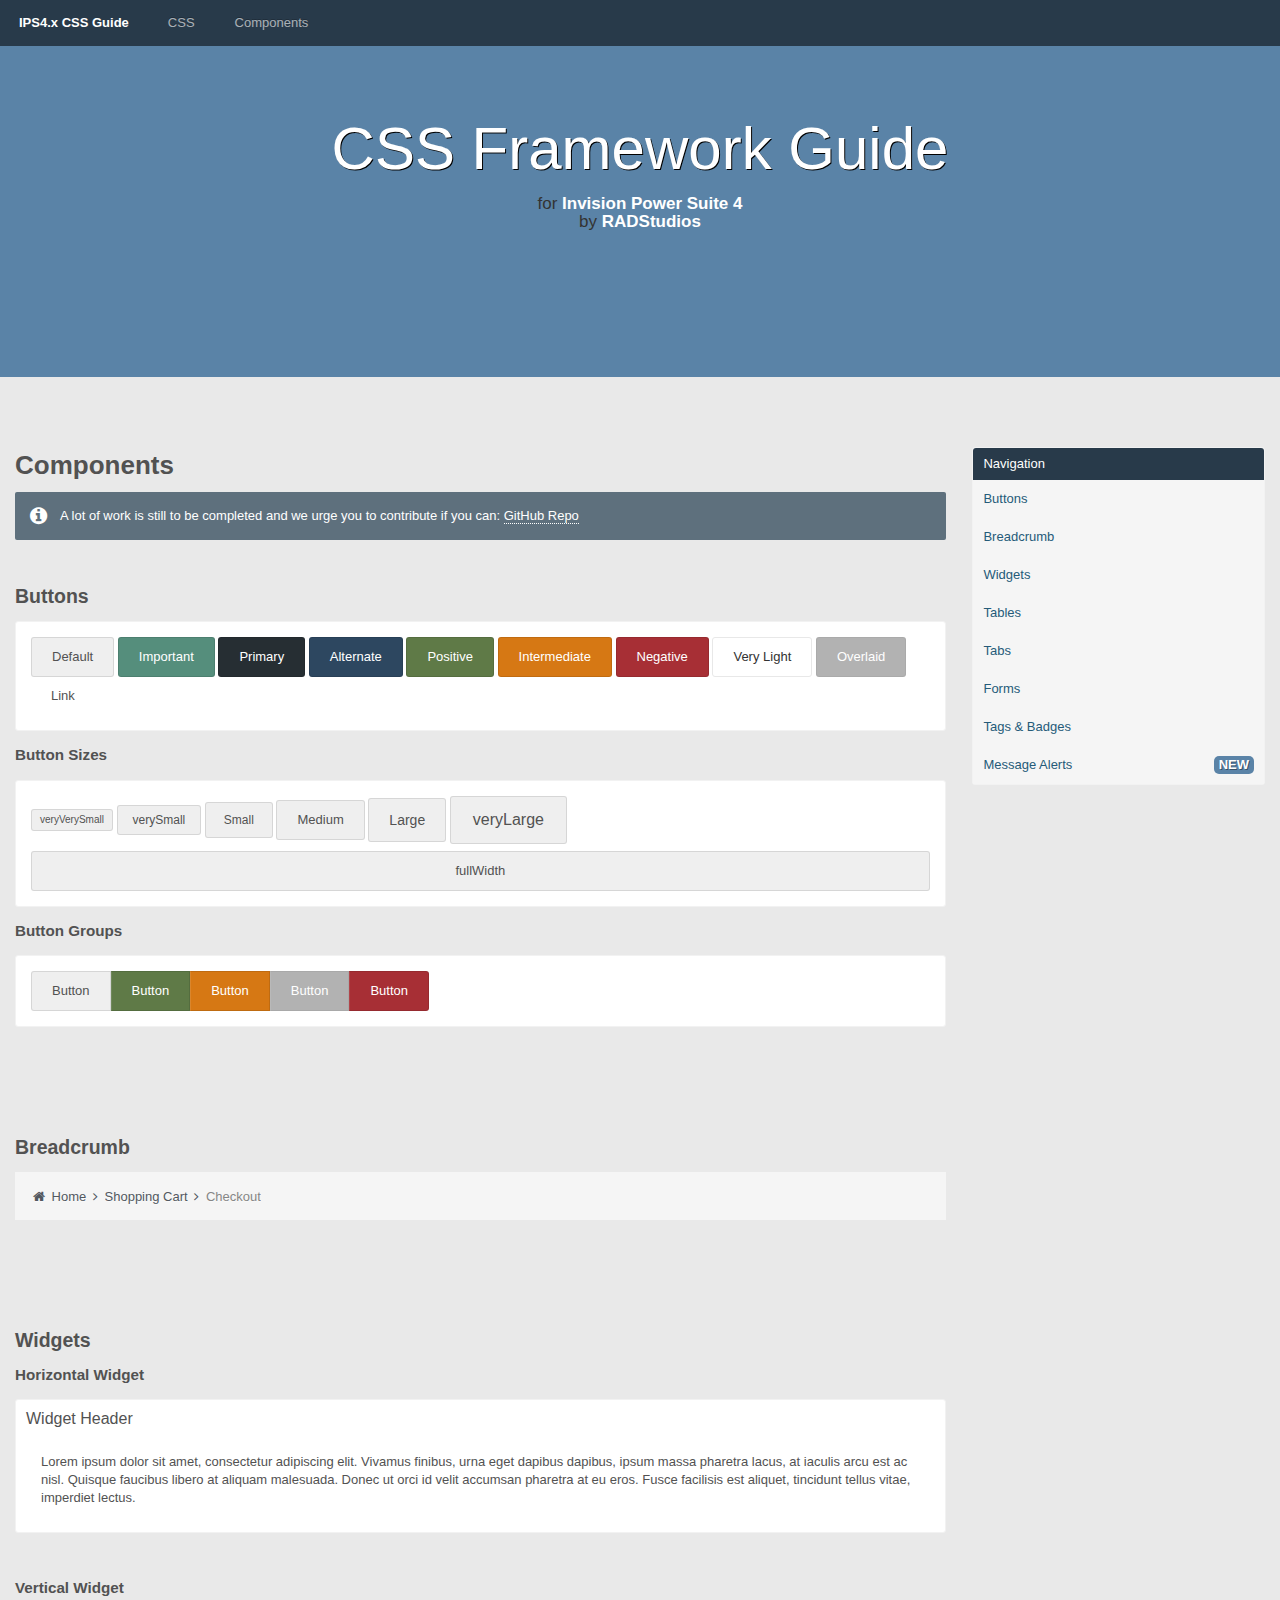
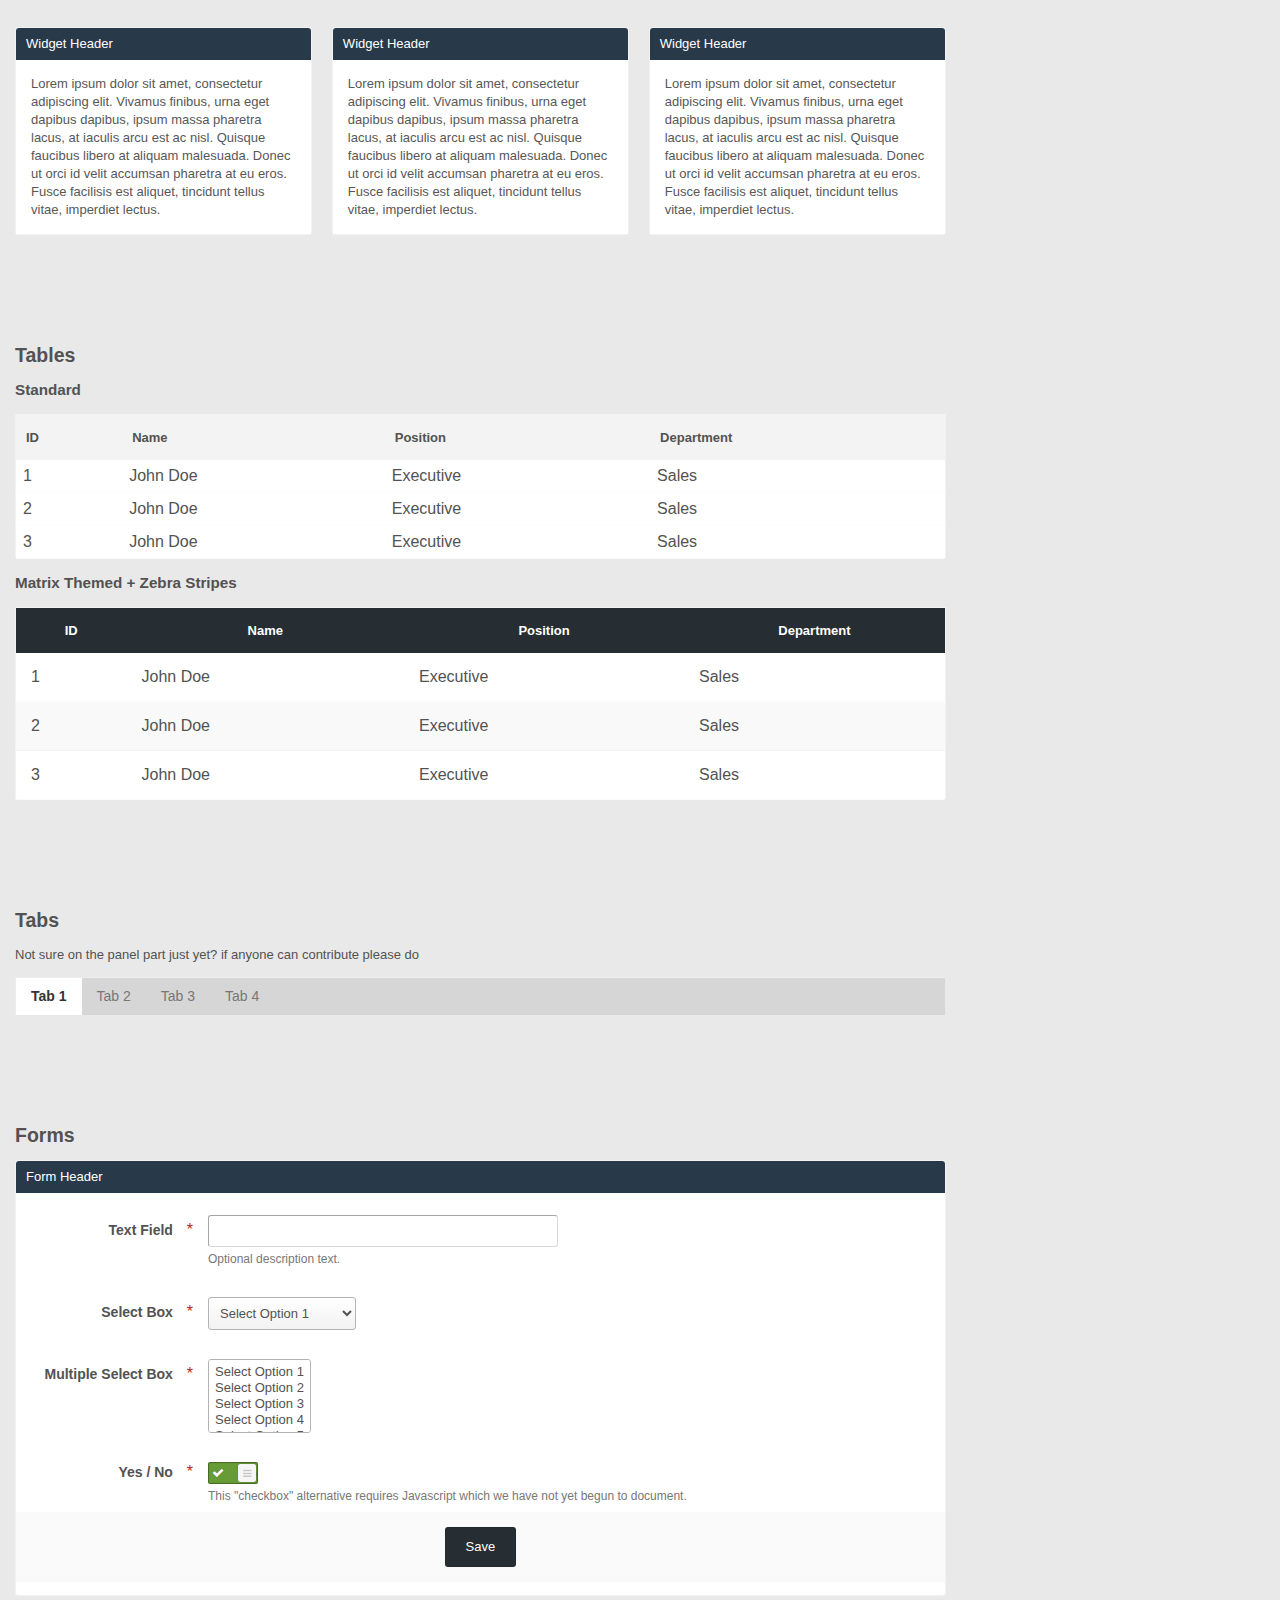
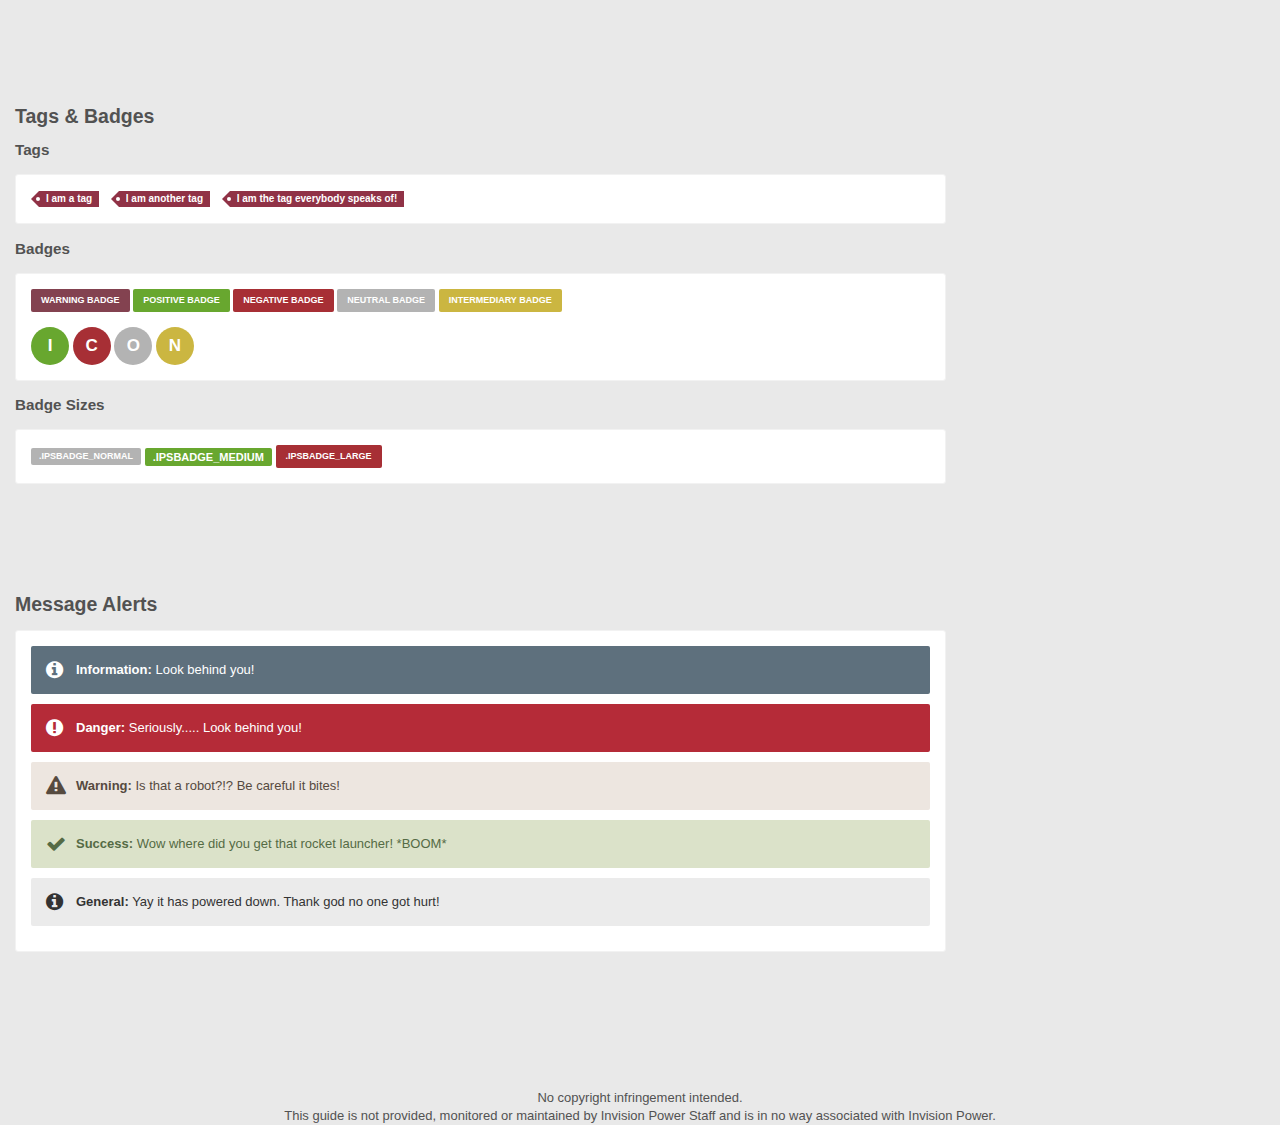
<file: components.html>
<html dir='ltr'>
<head>
	<title>Components - IPS4.x CSS Framework Guide</title>
	<link href='./ips4-framework.css' type='text/css' rel='stylesheet'/>
	<link href='./css/font-awesome.min.css' type='text/css' rel='stylesheet'/>
	<link href='./css/main.css' type='text/css' rel='stylesheet'/>
	<script type='text/javascript' src='https://code.jquery.com/jquery-2.1.4.min.js'></script>
	<script type='text/javascript' src='./js/main.js'></script>
	<script type="text/javascript">var switchTo5x=true;</script>
	<script type="text/javascript" src="http://w.sharethis.com/button/buttons.js"></script>
	<script type="text/javascript">stLight.options({publisher: "4d188416-61fd-4147-8030-328a9e517045", doNotHash: false, doNotCopy: false, hashAddressBar: false});</script>
	
	<meta name='description' content="A comprehensive guide to the IP.Board 4.x (IPS 4.x) CSS Framework. Allow yourself to understand the framework to produce finer results in all your development needs!"/>
	<meta name='keywords' content='ip.board, ips4, ipb4, ip.content, css, framework, guide, development, developer, components'/>
	<meta property="og:title" content="Components - IPS4.x CSS Framework Guide"/>
	<meta property="og:url" content="http://reecea.github.io/ips4-css-guide/components.html"/>
	<meta property="og:description" content="Allow yourself to understand the framework to produce finer results in all your development needs!"/>
	<link rel="canonical" href="http://reecea.github.io/ips4-css-guide/components.html"/>
</head>
<body class='ipsApp'>
	<!-- BEGIN NAV -->
	<nav class='fixed-nav ipsResponsive_showDesktop ipsHide'>
		<div class='ipsClearfix' id='elSearchNavContainer' data-controller='core.front.core.navBar'>

			<ul id='ipsLayout_mainNav' class='ipsPos_left'>
				
				<li><span class='ipsBrand'>IPS4.x CSS Guide</span></li>
				<li data-role='navItem'>
					<a href='./'>CSS</a>					
				</li>
				
				<li data-role='navItem'>
					<a href='./components.html'>Components</a>
				</li>
				

			</ul>
		</div>
	</nav>
	<!-- END NAV -->
	
	<header>
		<div class='ipsLayout_container'>
			<div class='header_text'>
				CSS Framework Guide
				<div class='header_subtext'>for <a href='#'>Invision Power Suite 4</a><br>by <a href='http://www.radstudios.com.au/' rel='follow'>RADStudios</a></div>
			</div>
			<div id='social'>
				<span class='st_facebook_hcount' displayText='Facebook'></span>
				<span class='st_twitter_hcount' displayText='Tweet'></span>
				<span class='st_linkedin_hcount' displayText='LinkedIn'></span>
				<span class='st_pinterest_hcount' displayText='Pinterest'></span>
				<p>&nbsp;</p>
			</div>
		</div>
	</header>

	<div class='ipsLayout_container'>
		<div class='ipsGrid'>
			<div class='ipsGrid_span9'>
				<p>&nbsp;</p>
				<p>&nbsp;</p>
				<h1>Components</h1>
				<div id='buttons' class='ipsMessage ipsMessage_info'>A lot of work is still to be completed and we urge you to contribute if you can: <a href='https://github.com/ReeceA/ips4-css-guide'>GitHub Repo</a></div>
				<p>&nbsp;</p>
				<h2>Buttons</h2>
				<div class='ipsBox ipsPad'>
					<button type='button' class='ipsButton'>Default</button>
					<button type='button' class='ipsButton ipsButton_important'>Important</button>
					<button type='button' class='ipsButton ipsButton_primary'>Primary</button>
					<button type='button' class='ipsButton ipsButton_alternate'>Alternate</button>
					<button type='button' class='ipsButton ipsButton_positive'>Positive</button>
					<button type='button' class='ipsButton ipsButton_intermediate'>Intermediate</button>
					<button type='button' class='ipsButton ipsButton_negative'>Negative</button>
					<button type='button' class='ipsButton ipsButton_verylight'>Very Light</button>
					<button type='button' class='ipsButton ipsButton_overlaid'>Overlaid</button>
					<button type='button' class='ipsButton ipsButton_link'>Link</button>
				</div>
				<div class='ipsSpacer_top'></div>
				<script src="https://gist.github.com/ReeceA/4955dddd3f25e86bfad7.js"></script>
				
				<h3>Button Sizes</h3>
				<div class='ipsBox ipsPad'>
					<button type='button' class='ipsButton ipsButton_veryVerySmall'>veryVerySmall</button>
					<button type='button' class='ipsButton ipsButton_verySmall'>verySmall</button>
					<button type='button' class='ipsButton ipsButton_small'>Small</button>
					<button type='button' class='ipsButton ipsButton_medium'>Medium</button>
					<button type='button' class='ipsButton ipsButton_large'>Large</button>
					<button type='button' class='ipsButton ipsButton_veryLarge'>veryLarge</button>
					<div class='ipsSpacer_top ipsSpacer_half'></div>
					<button type='button' class='ipsButton ipsButton_fullWidth'>fullWidth</button>
				</div>
				<div class='ipsSpacer_top'></div>
				<script src="https://gist.github.com/ReeceA/6f90d5b8da638c1a4b9d.js"></script>

				<h3>Button Groups</h3>
				<div class='ipsBox ipsPad'>
					<ul class='ipsButton_split'>
						<li><button type='button' class='ipsButton'>Button</button></li>
						<li><button type='button' class='ipsButton ipsButton_positive'>Button</button></li>
						<li><button type='button' class='ipsButton ipsButton_intermediate'>Button</button></li>
						<li><button type='button' class='ipsButton ipsButton_overlaid'>Button</button></li>
						<li><button type='button' class='ipsButton ipsButton_negative'>Button</button></li>
					</ul>
				</div>
				<div class='ipsSpacer_top'></div>
				<script src="https://gist.github.com/ReeceA/ac46897c2f6b7c1e619b.js"></script>
			
				<p>&nbsp;</p>
				<p id='breadcrumb'>&nbsp;</p>
				<p>&nbsp;</p>

				<h2>Breadcrumb</h2>
				<div class="ipsSubNavigation">					
					<nav class="ipsBreadcrumb">
						<ul>
							<li><a href='javascript:;'><span><i class="fa fa-home"></i> Home <i class="fa fa-angle-right"></i></span></a></li>
							<li><a href='javascript:;'><span>Shopping Cart <i class="fa fa-angle-right"></i></span></a></li>
							<li><span>Checkout</span></li>
						</ul>
					</nav>
				</div>
				
				<div class='ipsSpacer_top'></div>
				<script src="https://gist.github.com/ReeceA/3857b23ae03415793917.js"></script>
				
				<p>&nbsp;</p>
				<p id='widgets'>&nbsp;</p>
				<p>&nbsp;</p>

				<h2>Widgets</h2>
				<h3>Horizontal Widget</h3>
				<div class='ipsWidget ipsWidget_horizontal ipsBox'>
					<h3 class='ipsType_reset ipsWidget_title'>Widget Header</h3>
					<div class='ipsWidget_inner ipsPad'>Lorem ipsum dolor sit amet, consectetur adipiscing elit. Vivamus finibus, urna eget dapibus dapibus, ipsum massa pharetra lacus, at iaculis arcu est ac nisl. Quisque faucibus libero at aliquam malesuada. Donec ut orci id velit accumsan pharetra at eu eros. Fusce facilisis est aliquet, tincidunt tellus vitae, imperdiet lectus.</div>
				</div>
				<p>&nbsp;</p>
				<h3>Vertical Widget</h3>
				<div class='ipsGrid'>
					<div class='ipsGrid_span4'>
						<div class='ipsWidget ipsWidget_vertical ipsBox'>
							<h3 class='ipsType_reset ipsWidget_title'>Widget Header</h3>
							<div class='ipsWidget_inner ipsPad'>Lorem ipsum dolor sit amet, consectetur adipiscing elit. Vivamus finibus, urna eget dapibus dapibus, ipsum massa pharetra lacus, at iaculis arcu est ac nisl. Quisque faucibus libero at aliquam malesuada. Donec ut orci id velit accumsan pharetra at eu eros. Fusce facilisis est aliquet, tincidunt tellus vitae, imperdiet lectus.</div>
						</div>
					</div>
					<div class='ipsGrid_span4'>
						<div class='ipsWidget ipsWidget_vertical ipsBox'>
							<h3 class='ipsType_reset ipsWidget_title'>Widget Header</h3>
							<div class='ipsWidget_inner ipsPad'>Lorem ipsum dolor sit amet, consectetur adipiscing elit. Vivamus finibus, urna eget dapibus dapibus, ipsum massa pharetra lacus, at iaculis arcu est ac nisl. Quisque faucibus libero at aliquam malesuada. Donec ut orci id velit accumsan pharetra at eu eros. Fusce facilisis est aliquet, tincidunt tellus vitae, imperdiet lectus.</div>
						</div>
					</div>
					<div class='ipsGrid_span4'>
						<div class='ipsWidget ipsWidget_vertical ipsBox'>
							<h3 class='ipsType_reset ipsWidget_title'>Widget Header</h3>
							<div class='ipsWidget_inner ipsPad'>Lorem ipsum dolor sit amet, consectetur adipiscing elit. Vivamus finibus, urna eget dapibus dapibus, ipsum massa pharetra lacus, at iaculis arcu est ac nisl. Quisque faucibus libero at aliquam malesuada. Donec ut orci id velit accumsan pharetra at eu eros. Fusce facilisis est aliquet, tincidunt tellus vitae, imperdiet lectus.</div>
						</div>
					</div>
				</div>
				
				<div class='ipsSpacer_top'></div>
				<script src="https://gist.github.com/ReeceA/17193e19e7e584cd8bfc.js"></script>
				
				<p>&nbsp;</p>
				<p id='tables'>&nbsp;</p>
				<p>&nbsp;</p>

				<h2>Tables</h2>
				<h3>Standard</h3>
				<table class='ipsTable ipsBox'>
					<thead>
						<tr>
							<th>ID</th>
							<th>Name</th>
							<th>Position</th>
							<th>Department</th>
						</tr>
					</thead>
					
					<tbody>
						<tr>
							<td>1</td>
							<td>John Doe</td>
							<td>Executive</th>
							<td>Sales</td>
						</tr>
						<tr>
							<td>2</td>
							<td>John Doe</td>
							<td>Executive</th>
							<td>Sales</td>
						</tr>
						<tr>
							<td>3</td>
							<td>John Doe</td>
							<td>Executive</th>
							<td>Sales</td>
						</tr>
					</tbody>
				</table>
				
				<div class='ipsSpacer_top'></div>
				<script src="https://gist.github.com/ReeceA/a471649c028a03898310.js"></script>

				<h3>Matrix Themed + Zebra Stripes</h3>
				<table class='ipsTable ipsMatrix ipsTable_zebra ipsBox'>
					<thead>
						<tr>
							<th>ID</th>
							<th>Name</th>
							<th>Position</th>
							<th>Department</th>
						</tr>
					</thead>
					
					<tbody>
						<tr>
							<td>1</td>
							<td>John Doe</td>
							<td>Executive</th>
							<td>Sales</td>
						</tr>
						<tr>
							<td>2</td>
							<td>John Doe</td>
							<td>Executive</th>
							<td>Sales</td>
						</tr>
						<tr>
							<td>3</td>
							<td>John Doe</td>
							<td>Executive</th>
							<td>Sales</td>
						</tr>
					</tbody>
				</table>
				
				<div class='ipsSpacer_top'></div>
				<script src="https://gist.github.com/ReeceA/641d5af44c8e39d9ee13.js"></script>

				<p>&nbsp;</p>
				<p id='tabs'>&nbsp;</p>
				<p>&nbsp;</p>

				<h2>Tabs</h2>
				<p>Not sure on the panel part just yet? if anyone can contribute please do</p>
				<ul class='ipsTabs ipsTabs_contained ipsClearfix'>
					<li class='ipsTabs_item ipsTabs_activeItem'>Tab 1</li>
					<li class='ipsTabs_item'>Tab 2</li>
					<li class='ipsTabs_item'>Tab 3</li>
					<li class='ipsTabs_item'>Tab 4</li>
				</ul>
				
				<div class='ipsSpacer_top'></div>
				<script src="https://gist.github.com/ReeceA/45d3c8beab17db1aa7ee.js"></script>
				
				<p>&nbsp;</p>
				<p id='forms'>&nbsp;</p>
				<p>&nbsp;</p>

				<h2>Forms</h2>
				<div class='ipsWidget ipsWidget_vertical ipsBox'>
					<h3 class='ipsType_reset ipsWidget_title'>Form Header</h3>
					<form accept-charset="utf-8" method="post" class="ipsForm_horizontal ipsSpacer_top">
						<!-- TEXT FIELD -->
						<ul class='ipsForm'>
							<li class="ipsFieldRow ipsPad_half ipsClearfix">
								<div class="ipsFieldRow_title ">
									Text Field <span class="ipsFieldRow_required">Required</span>	
								</div>
								<div class="ipsFieldRow_content">
									<input type="text" name="" value=""><br>
									<span class="ipsFieldRow_desc">
										Optional description text.
									</span>
								</div>
							</li>
							
							<!-- SELECT BOX -->
							<li class="ipsFieldRow ipsPad_half ipsClearfix ">
								<div class="ipsFieldRow_title">
									Select Box
									<span class="ipsFieldRow_required">Required</span>
									
								</div>
								<div class="ipsFieldRow_content">
									<select class="">
										<option value="">Select Option 1</option>
										<option value="">Select Option 2</option>
										<option value="">Select Option 3</option>
										<option value="">Select Option 4</option>
										<option value="">Select Option 5</option>
									</select>
									<br>
									<span class="ipsType_warning"></span>
								</div>
							</li>
							
							<!-- MULTIPLE SELECT BOX -->
							<li class="ipsFieldRow ipsPad_half  ipsClearfix ">
								<div class="ipsFieldRow_title ">
									Multiple Select Box
									<span class="ipsFieldRow_required">Required</span>
								</div>
								<div class="ipsFieldRow_content ">

									<select name="" class="" multiple="">
										<option value="">Select Option 1</option>
										<option value="">Select Option 2</option>
										<option value="">Select Option 3</option>
										<option value="">Select Option 4</option>
										<option value="">Select Option 5</option>
									</select>
									<br>
									<span class="ipsType_warning"></span>
								</div>
							</li>
							
							<!-- YES/NO Checkbox -->
							<li class="ipsFieldRow ipsPad_half ipsFieldRow_yesNo ipsClearfix">
								<div class="ipsFieldRow_title ">
									Yes / No
									<span class="ipsFieldRow_required">Required</span>
								</div>
								<div class="ipsFieldRow_content">
									<input type="hidden" name="toggle_value" value="0">
									<input type="checkbox" role="checkbox" value="1" checked="" aria-checked="true" data-ipstoggle="" style="display: none;"> <span class="ipsToggle ipsToggle_on" tabindex="0"><span data-role="status">On</span></span>
									<br>
									<span class="ipsFieldRow_desc">
										This "checkbox" alternative requires Javascript which we have not yet begun to document.
									</span>
								</div>
							</li>
						</ul>
						<div class="ipsAreaBackground_light ipsClearfix ipsPad ipsType_center">
							<button type="button" class="ipsButton ipsButton_primary" accesskey="s" role="button">Save</button>
						</div>
					</form>
				</div>
				
				<div class='ipsSpacer_top'></div>
				<script src="https://gist.github.com/ReeceA/70d771b5bb0a7b39152a.js"></script>
				
				
				<p>&nbsp;</p>
				<p id='tags-badges'>&nbsp;</p>
				<p>&nbsp;</p>

				<h2>Tags &amp; Badges</h2>
				<h3>Tags</h3>
				<div class='ipsBox ipsPad'>
					<span class='ipsTag_prefix'>I am a tag</span>
					<div class='ipsTag_prefix'><span>I am another tag</span></div>
					<div class='ipsTag_prefix'><span>I am the tag everybody speaks of!</span></div>
				</div>
				<h3>Badges</h3>
				<div class='ipsBox ipsPad'>
					<span class='ipsBadge ipsBadge_warning ipsBadge_large'>WARNING BADGE</span>
					<span class='ipsBadge ipsBadge_positive ipsBadge_large'>POSITIVE BADGE</span>
					<span class='ipsBadge ipsBadge_negative ipsBadge_large'>NEGATIVE BADGE</span>
					<span class='ipsBadge ipsBadge_neutral ipsBadge_large'>NEUTRAL BADGE</span>
					<span class='ipsBadge ipsBadge_intermediary ipsBadge_large'>INTERMEDIARY BADGE</span>
					
					<div class='ipsSpacer_top'></div>
					<span class='ipsBadge ipsBadge_positive ipsBadge_large ipsBadge_icon ipsAnim ipsAnim_jiggle'>i</span>
					<span class='ipsBadge ipsBadge_negative ipsBadge_large ipsBadge_icon'>c</span>
					<span class='ipsBadge ipsBadge_neutral ipsBadge_large ipsBadge_icon'>o</span>
					<span class='ipsBadge ipsBadge_intermediary ipsBadge_large ipsBadge_icon'>n</span>
				</div>
				
				<h3>Badge Sizes</h3>
				<div class='ipsBox ipsPad'>
					<span class='ipsBadge ipsBadge_neutral ipsBadge_normal'>.ipsBadge_normal</span>
					<span class='ipsBadge ipsBadge_positive ipsBadge_medium'>.ipsBadge_medium</span>
					<span class='ipsBadge ipsBadge_negative ipsBadge_large'>.ipsBadge_large</span>
				</div>
				<div class='ipsSpacer_top'></div>
				<script src="https://gist.github.com/ReeceA/9c9284a2a5e2a9cc0dfb.js"></script>
				
				<p>&nbsp;</p>
				<p id='message-alerts'>&nbsp;</p>
				<p>&nbsp;</p>

				<h2>Message Alerts</h2>
				<div class='ipsBox ipsPad'>
					<div class='ipsMessage ipsMessage_info'><strong>Information:</strong> Look behind you!</div>
					<div class='ipsMessage ipsMessage_error'><strong>Danger:</strong> Seriously..... Look behind you!</div>
					<div class='ipsMessage ipsMessage_warning'><strong>Warning:</strong> Is that a robot?!? Be careful it bites!</div>
					<div class='ipsMessage ipsMessage_success'><strong>Success:</strong> Wow where did you get that rocket launcher! *BOOM*</div>
					<div class='ipsMessage ipsMessage_general'><strong>General:</strong> Yay it has powered down. Thank god no one got hurt!</div>
				</div>
				<div class='ipsSpacer_top'></div>
				<script src="https://gist.github.com/ReeceA/d86ee43f561c460d17f8.js"></script>
			</div>
			<div class='ipsGrid_span3'>
				<div class='ipsWidget ipsWidget_vertical ipsBox' id='guideSidebar'>
					<h3 class='ipsType_reset ipsWidget_title'>Navigation</h3> 
					<div class='ipsWidget_inner'>
						<ul id='sidebar-menu'>
							<li class='active'><a href='#buttons'>Buttons</a></li>
							<li><a href='#breadcrumb'>Breadcrumb</a></li>
							<li><a href='#widgets'>Widgets</a></li>
							<li><a href='#tables'>Tables</a></li>
							<li><a href='#tabs'>Tabs</a></li>
							<li><a href='#forms'>Forms</a></li>
							<li><a href='#tags-badges'>Tags &amp; Badges</a></li>
							<li><a href='#message-alerts'>Message Alerts <span class='newAddition'>NEW</span></a></li>
						</ul>
					</div>
				</div>
			</div>
		</div>
	</div>

	
	<footer>
		<p>&nbsp;</p>
		<p>&nbsp;</p>
		<div class='ipsFooter'>
			No copyright infringement intended.<br/>
			This guide is not provided, monitored or maintained by Invision Power Staff and is in no way associated with Invision Power.
		</div>
	</footer>
	
	<script>
	  (function(i,s,o,g,r,a,m){i['GoogleAnalyticsObject']=r;i[r]=i[r]||function(){
	  (i[r].q=i[r].q||[]).push(arguments)},i[r].l=1*new Date();a=s.createElement(o),
	  m=s.getElementsByTagName(o)[0];a.async=1;a.src=g;m.parentNode.insertBefore(a,m)
	  })(window,document,'script','//www.google-analytics.com/analytics.js','ga');

	  ga('create', 'UA-66148002-1', 'auto');
	  ga('send', 'pageview');

	</script>
	
</body>
</html>
</file>
<file: ips4-framework.css>
.ipsAnim {
     -webkit-animation-duration: 0.5s;
     -moz-animation-duration: 0.5s;
     -ms-animation-duration: 0.5s;
     -o-animation-duration: 0.5s;
     animation-duration: 0.5s;
     -webkit-animation-fill-mode: both;
     -moz-animation-fill-mode: both;
     -ms-animation-fill-mode: both;
     -o-animation-fill-mode: both;
     animation-fill-mode: both;
     -webkit-animation-timing-function: ease-out;
     -moz-animation-timing-function: ease-out;
     -ms-animation-timing-function: ease-out;
     -o-animation-timing-function: ease-out;
     animation-timing-function: ease-out;
     -webkit-transform: translate3d(0, 0, 0);
     -moz-transform: translate3d(0, 0, 0);
     -ms-transform: translate3d(0, 0, 0);
     -o-transform: translate3d(0, 0, 0);
     transform: translate3d(0, 0, 0);
 }
 .ipsAnim.ipsAnim_fast {
     -webkit-animation-duration: 0.25s;
     -moz-animation-duration: 0.25s;
     -ms-animation-duration: 0.25s;
     -o-animation-duration: 0.25s;
     animation-duration: 0.25s;
 }
 .ipsAnim.ipsAnim_slow {
     -webkit-animation-duration: 0.8s;
     -moz-animation-duration: 0.8s;
     -ms-animation-duration: 0.8s;
     -o-animation-duration: 0.8s;
     animation-duration: 0.8s;
 }
 .ipsAnim.ipsAnim_verySlow {
     -webkit-animation-duration: 1.2s;
     -moz-animation-duration: 1.2s;
     -ms-animation-duration: 1.2s;
     -o-animation-duration: 1.2s;
     animation-duration: 1.2s;
 }
 @-webkit-keyframes fadeIn {
     0% {
         opacity: 0;
     }
     100% {
         opacity: 1;
     }
 }
 @-moz-keyframes fadeIn {
     0% {
         opacity: 0;
     }
     100% {
         opacity: 1;
     }
 }
 @-o-keyframes fadeIn {
     0% {
         opacity: 0;
     }
     100% {
         opacity: 1;
     }
 }
 @keyframes fadeIn {
     0% {
         opacity: 0;
     }
     100% {
         opacity: 1;
     }
 }
 @-webkit-keyframes fadeOut {
     0% {
         opacity: 1;
     }
     100% {
         opacity: 0;
     }
 }
 @-moz-keyframes fadeOut {
     0% {
         opacity: 1;
     }
     100% {
         opacity: 0;
     }
 }
 @-o-keyframes fadeOut {
     0% {
         opacity: 1;
     }
     100% {
         opacity: 0;
     }
 }
 @keyframes fadeOut {
     0% {
         opacity: 1;
     }
     100% {
         opacity: 0;
     }
 }
 @-webkit-keyframes fadeInDown {
     0% {
         opacity: 0;
         -webkit-transform: translateY(-20px);
     }
     100% {
         opacity: 1;
         -webkit-transform: translateY(0);
     }
 }
 @-moz-keyframes fadeInDown {
     0% {
         opacity: 0;
         -moz-transform: translateY(-20px);
     }
     100% {
         opacity: 1;
         -moz-transform: translateY(0);
     }
 }
 @-o-keyframes fadeInDown {
     0% {
         opacity: 0;
         -o-transform: translateY(-20px);
     }
     100% {
         opacity: 1;
         -o-transform: translateY(0);
     }
 }
 @keyframes fadeInDown {
     0% {
         opacity: 0;
         transform: translateY(-20px);
     }
     100% {
         opacity: 1;
         transform: translateY(0);
     }
 }
 @-webkit-keyframes fadeOutDown {
     0% {
         opacity: 1;
         -webkit-transform: translateY(0);
     }
     100% {
         opacity: 0;
         -webkit-transform: translateY(20px);
     }
 }
 @-moz-keyframes fadeOutDown {
     0% {
         opacity: 1;
         -moz-transform: translateY(0);
     }
     100% {
         opacity: 0;
         -moz-transform: translateY(20px);
     }
 }
 @-o-keyframes fadeOutDown {
     0% {
         opacity: 1;
         -o-transform: translateY(0);
     }
     100% {
         opacity: 0;
         -o-transform: translateY(20px);
     }
 }
 @keyframes fadeOutDown {
     0% {
         opacity: 1;
         transform: translateY(0);
     }
     100% {
         opacity: 0;
         transform: translateY(20px);
     }
 }
 .ipsAnim_fade.ipsAnim_in {
     opacity: 1;
     -webkit-animation-name: fadeIn;
     -moz-animation-name: fadeIn;
     -ms-animation-name: fadeIn;
     -o-animation-name: fadeIn;
     animation-name: fadeIn;
 }
 .ipsAnim_fade.ipsAnim_out {
     opacity: 1;
     -webkit-animation-name: fadeOut;
     -moz-animation-name: fadeOut;
     -ms-animation-name: fadeOut;
     -o-animation-name: fadeOut;
     animation-name: fadeOut;
 }
 .ipsAnim_fade.ipsAnim_in.ipsAnim_down {
     -webkit-animation-name: fadeInDown;
     -moz-animation-name: fadeInDown;
     -ms-animation-name: fadeInDown;
     -o-animation-name: fadeInDown;
     animation-name: fadeInDown;
 }
 .ipsAnim_fade.ipsAnim_out.ipsAnim_down {
     -webkit-animation-name: fadeOutDown;
     -moz-animation-name: fadeOutDown;
     -ms-animation-name: fadeOutDown;
     -o-animation-name: fadeOutDown;
     animation-name: fadeOutDown;
 }
 @-webkit-keyframes blindDown {
     0% {
         height: 0;
     }
     100% {
         height: auto;
     }
 }
 @-moz-keyframes blindDown {
     0% {
         height: 0;
     }
     100% {
         height: auto;
     }
 }
 @-o-keyframes blindDown {
     0% {
         height: 0;
     }
     100% {
         height: auto;
     }
 }
 @keyframes blindDown {
     0% {
         height: 0;
     }
     100% {
         height: auto;
     }
 }
 .ipsAnim_blind.ipsAnim_down {
     height: auto;
     -webkit-animation-name: blindDown;
     -moz-animation-name: blindDown;
     -ms-animation-name: blindDown;
     -o-animation-name: blindDown;
     animation-name: blindDown;
 }
 @-webkit-keyframes blindUp {
     0% {
         height: auto;
     }
     100% {
         height: 0;
     }
 }
 .ipsAnim_blind.ipsAnim_up {
     height: 0;
     -webkit-animation-name: blindUp;
 }
 @-webkit-keyframes slideFromRight {
     0% {
         right: -100%;
     }
     100% {
         right: 0;
     }
 }
 @-moz-keyframes slideFromRight {
     0% {
         right: -100%;
     }
     100% {
         right: 0;
     }
 }
 @-o-keyframes slideFromRight {
     0% {
         right: -100%;
     }
     100% {
         right: 0;
     }
 }
 @keyframes slideFromRight {
     0% {
         right: -100%;
     }
     100% {
         right: 0;
     }
 }
 .ipsAnim_slide.ipsAnim_left {
     right: 0;
     -webkit-animation-name: slideFromRight;
     -moz-animation-name: slideFromRight;
     -ms-animation-name: slideFromRight;
     -o-animation-name: slideFromRight;
     animation-name: slideFromRight;
 }
 @-webkit-keyframes zoomIn {
     0% {
         -webkit-transform: scale(0);
     }
     100% {
         -webkit-transform: scale(1);
     }
 }
 @-moz-keyframes zoomIn {
     0% {
         -moz-transform: scale(0);
     }
     100% {
         -moz-transform: scale(1);
     }
 }
 @-o-keyframes zoomIn {
     0% {
         -o-transform: scale(0);
     }
     100% {
         -o-transform: scale(1);
     }
 }
 @keyframes zoomIn {
     0% {
         transform: scale(0);
     }
     100% {
         transform: scale(1);
     }
 }
 .ipsAnim_zoom.ipsAnim_in {
     -webkit-animation-name: zoomIn;
     -moz-animation-name: zoomIn;
     -ms-animation-name: zoomIn;
     -o-animation-name: zoomIn;
     animation-name: zoomIn;
 }
 @-webkit-keyframes zoomOut {
     0% {
         -webkit-transform: scale(1);
     }
     100% {
         -webkit-transform: scale(0);
         opacity: 0;
     }
 }
 @-moz-keyframes zoomOut {
     0% {
         -moz-transform: scale(1);
     }
     100% {
         -moz-transform: scale(0);
         opacity: 0;
     }
 }
 @-o-keyframes zoomOut {
     0% {
         -o-transform: scale(1);
     }
     100% {
         -o-transform: scale(0);
         opacity: 0;
     }
 }
 @keyframes zoomOut {
     0% {
         transform: scale(1);
     }
     100% {
         transform: scale(0);
         opacity: 0;
     }
 }
 .ipsAnim_zoom.ipsAnim_out {
     -webkit-animation-name: zoomOut;
     -moz-animation-name: zoomOut;
     -ms-animation-name: zoomOut;
     -o-animation-name: zoomOut;
     animation-name: zoomOut;
     opacity: 1;
 }
 @-webkit-keyframes wobble {
     0% {
         -webkit-transform: translateX(0%);
     }
     15% {
         -webkit-transform: translateX(-5%) rotate(-4deg);
     }
     30% {
         -webkit-transform: translateX(5%) rotate(2deg);
     }
     45% {
         -webkit-transform: translateX(-4%) rotate(-2deg);
     }
     60% {
         -webkit-transform: translateX(4%) rotate(1deg);
     }
     75% {
         -webkit-transform: translateX(-3%) rotate(-1deg);
     }
     100% {
         -webkit-transform: translateX(0%);
     }
 }
 @-moz-keyframes wobble {
     0% {
         -moz-transform: translateX(0%);
     }
     15% {
         -moz-transform: translateX(-5%) rotate(-4deg);
     }
     30% {
         -moz-transform: translateX(5%) rotate(2deg);
     }
     45% {
         -moz-transform: translateX(-4%) rotate(-2deg);
     }
     60% {
         -moz-transform: translateX(4%) rotate(1deg);
     }
     75% {
         -moz-transform: translateX(-3%) rotate(-1deg);
     }
     100% {
         -moz-transform: translateX(0%);
     }
 }
 @-o-keyframes wobble {
     0% {
         -o-transform: translateX(0%);
     }
     15% {
         -o-transform: translateX(-5%) rotate(-4deg);
     }
     30% {
         -o-transform: translateX(5%) rotate(2deg);
     }
     45% {
         -o-transform: translateX(-4%) rotate(-2deg);
     }
     60% {
         -o-transform: translateX(4%) rotate(1deg);
     }
     75% {
         -o-transform: translateX(-3%) rotate(-1deg);
     }
     100% {
         -o-transform: translateX(0%);
     }
 }
 @keyframes wobble {
     0% {
         transform: translateX(0%);
     }
     15% {
         transform: translateX(-5%) rotate(-4deg);
     }
     30% {
         transform: translateX(5%) rotate(2deg);
     }
     45% {
         transform: translateX(-4%) rotate(-2deg);
     }
     60% {
         transform: translateX(4%) rotate(1deg);
     }
     75% {
         transform: translateX(-3%) rotate(-1deg);
     }
     100% {
         transform: translateX(0%);
     }
 }
 .ipsAnim_wobble {
     -webkit-animation-name: wobble;
     -moz-animation-name: wobble;
     -ms-animation-name: wobble;
     -o-animation-name: wobble;
     animation-name: wobble;
 }
 @-webkit-keyframes jiggle {
     0% {
         -webkit-transform: rotate(-3deg);
     }
     50% {
         -webkit-transform: rotate(3deg);
     }
 }
 @-moz-keyframes jiggle {
     0% {
         -moz-transform: rotate(-3deg);
     }
     50% {
         -moz-transform: rotate(3deg);
     }
 }
 @-o-keyframes jiggle {
     0% {
         -o-transform: rotate(-3deg);
     }
     50% {
         -o-transform: rotate(3deg);
     }
 }
 @keyframes jiggle {
     0% {
         transform: rotate(-3deg);
     }
     50% {
         transform: rotate(3deg);
     }
 }
 .ipsAnim_jiggle {
     -webkit-animation: jiggle 0.3s infinite;
     -moz-animation: jiggle 0.3s infinite;
     -ms-animation: jiggle 0.3s infinite;
     -o-animation: jiggle 0.3s infinite;
     animation: jiggle 0.3s infinite;
 }
 @-webkit-keyframes fadeOutDown {
     0% {
         opacity: 1;
         -webkit-transform: translateY(0);
     }
     100% {
         opacity: 0;
         -webkit-transform: translateY(20px);
     }
 }
 @-moz-keyframes fadeOutDown {
     0% {
         opacity: 1;
         -moz-transform: translateY(0);
     }
     100% {
         opacity: 0;
         -moz-transform: translateY(20px);
     }
 }
 @-o-keyframes fadeOutDown {
     0% {
         opacity: 1;
         -o-transform: translateY(0);
     }
     100% {
         opacity: 0;
         -o-transform: translateY(20px);
     }
 }
 @keyframes fadeOutDown {
     0% {
         opacity: 1;
         transform: translateY(0);
     }
     100% {
         opacity: 0;
         transform: translateY(20px);
     }
 }
 .ipsAnim_fadeOutDown {
     -webkit-animation-name: fadeOutDown;
     -moz-animation-name: fadeOutDown;
     -ms-animation-name: fadeOutDown;
     -o-animation-name: fadeOutDown;
     animation-name: fadeOutDown;
 }
 @-webkit-keyframes pulseOnce {
     0% {
         -webkit-transform: scale(1);
     }
     50% {
         -webkit-transform: scale(1.15);
     }
     100% {
         -webkit-transform: scale(1);
     }
 }
 @-moz-keyframes pulseOnce {
     0% {
         -moz-transform: scale(1);
     }
     50% {
         -moz-transform: scale(1.15);
     }
     100% {
         -moz-transform: scale(1);
     }
 }
 @-o-keyframes pulseOnce {
     0% {
         -o-transform: scale(1);
     }
     50% {
         -o-transform: scale(1.15);
     }
     100% {
         -o-transform: scale(1);
     }
 }
 @keyframes pulseOnce {
     0% {
         transform: scale(1);
     }
     50% {
         transform: scale(1.15);
     }
     100% {
         transform: scale(1);
     }
 }
 .ipsAnim_pulseOnce {
     -webkit-animation-name: pulseOnce;
     -moz-animation-name: pulseOnce;
     -ms-animation-name: pulseOnce;
     -o-animation-name: pulseOnce;
     animation-name: pulseOnce;
 }
 .ipsBadge {
     padding: 0 8px;
     border-radius: 2px;
     text-transform: uppercase;
     font-weight: 500;
     display: inline-block;
     color: #fff;
     vertical-align: middle;
     font-weight: bold;
     text-shadow: none;
     letter-spacing: 0;
 }
 .ipsBadge a {
     color: #fff;
 }
 .ipsBadge.ipsBadge_icon {
     width: 28px;
     height: 28px;
     border-radius: 28px;
     font-size: 14px;
     text-align: center;
     line-height: 28px;
     vertical-align: middle;
     padding: 0;
 }
 .ipsBadge.ipsBadge_icon.ipsBadge_small {
     width: 19px;
     height: 19px;
     border-radius: 19px;
     line-height: 19px;
     font-size: 11px;
     vertical-align: baseline;
 }
 .ipsBadge.ipsBadge_icon.ipsBadge_large {
     width: 38px;
     height: 38px;
     border-radius: 38px;
     line-height: 38px;
     font-size: 17px;
 }
 .ipsBadge,
 .ipsBadge.ipsBadge_normal {
     height: 17px;
     line-height: 17px;
     font-size: 9px;
 }
 .ipsBadge.ipsBadge_medium {
     height: 18px;
     line-height: 18px;
     font-size: 11px;
 }
 .ipsBadge.ipsBadge_large {
     height: 23px;
     line-height: 23px;
     padding: 0 10px;
 }
 .ipsBadge_new,
 .ipsBadge_style1 {
     background: #323232;
 }
 .ipsBadge_style2 {
     background: #d42b39;
 }
 .ipsBadge_warning,
 .ipsBadge_style3 {
     background: #834250;
 }
 .ipsBadge_positive,
 .ipsBadge_style4 {
     background: #68a72f;
 }
 .ipsBadge_negative,
 .ipsBadge_style5 {
     background: #a72f35;
 }
 .ipsBadge_neutral,
 .ipsBadge_style6 {
     background: #b3b3b3;
 }
 .ipsBadge_intermediary,
 .ipsBadge_style7 {
     background: #cbb641;
 }
 .ipsItemStatus:not(.ipsItemStatus_large) {
     color: #303d46;
     font-size: 14px;
     line-height: inherit;
     vertical-align: middle;
 }
 .ipsDataItem_subList .ipsItemStatus:not(.ipsItemStatus_large) {
     vertical-align: text-top;
 }
 .ipsItemStatus.ipsItemStatus_read:not(.ipsItemStatus_large) {
     color: #dbdbdb;
 }
 .ipsItemStatus.ipsItemStatus_tiny {
     font-size: 9px;
 }
 .ipsItemStatus.ipsItemStatus_small {
     font-size: 13px;
 }
 .ipsItemStatus.ipsItemStatus_large {
     background: #303d46;
     color: #fff;
     width: 36px;
     height: 36px;
     line-height: 36px;
     border-radius: 15px 2px 15px 2px;
     display: inline-block;
     text-align: center;
     font-size: 18px;
     -webkit-transition: 0.15s all linear;
     -moz-transition: 0.15s all linear;
     -ms-transition: 0.15s all linear;
     -o-transition: 0.15s all linear;
     transition: 0.15s all linear;
 }
 .ipsItemStatus.ipsItemStatus_large.ipsItemStatus_read {
     background: #dbdbdb;
     border-radius: 2px 15px 2px 15px;
 }
 .ipsItemStatus.ipsItemStatus_read {
     opacity: 0.6;
 }
 .ipsItemStatus.ipsItemStatus_read:not(.ipsItemStatus_large):not(.ipsItemStatus_posted):not(.ipsItemStatus_custom) {
     display: none;
 }
 .ipsPoints {
     display: inline-block;
     background: #8c3737;
     color: #fff;
     width: 36px;
     height: 36px;
     border-radius: 36px;
     font-size: 18px;
     text-align: center;
     line-height: 36px;
 }
 .ipsPoints_small {
     width: 22px;
     height: 22px;
     line-height: 22px;
     font-size: 12px;
     vertical-align: middle;
 }
 .ipsRepBadge {
     font-size: 11px;
     font-weight: bold;
     display: inline-block;
 }
 .ipsRepBadge_positive,
 .ipsRepBadge_positive:hover {
     color: #5f7a47 !important;
 }
 .ipsRepBadge_negative,
 .ipsRepBadge_negative:hover {
     color: #8c3737 !important;
 }
 .ipsRepBadge_neutral,
 .ipsRepBadge_neutral:hover {
     color: #b3b3b3 !important;
 }
 .ipsWidget {
     position: relative;
     padding: 0;
     background: #fff;
 }
 .ipsWidget.ipsWidget_vertical {
     margin-top: 15px;
 }
 .ipsWidget.ipsWidget_vertical .ipsWidget_title {
     padding: 7px 10px;
     margin: 0;
     font-size: 13px;
     font-weight: 400;
     position: relative;
     color: #fff;
     border-radius: 3px 3px 0 0;
     background: #283a4a;
     -webkit-font-smoothing: antialiased;
 }
 .ipsWidget.ipsWidget_vertical .ipsWidget_inner {
     background: #fff;
     color: #575757;
 }
 .ipsWidget.ipsWidget_horizontal {
     padding: 10px;
 }
 .ipsWidget.ipsWidget_horizontal + .ipsWidget {
     margin-top: 10px;
 }
 .ipsWidget.ipsWidget_horizontal .ipsWidget_title {
     font-size: 16px;
     font-weight: 500;
     margin-bottom: 10px;
     border-radius: 3px 3px 0 0;
 }
 .ipsWidget.ipsWidget_vertical .ipsWidget_inner {
     color: #575757;
 }
 .ipsWidget.ipsWidget_horizontal .ipsTabs {
     margin: 15px -5px 0 -5px;
 }
 .ipsWidget.ipsWidget_horizontal .ipsTabs_panel {
     background: #fff;
     margin: 0 -5px -5px -5px;
 }
 .ipsWidget_columns >[class*="ipsGrid"] {
     margin-bottom: 0;
     border-bottom: 0;
 }
 html[dir="ltr"] .ipsWidget_columns >[class*="ipsGrid"] {
     border-right: 1px solid rgba(0, 0, 0, 0.1);
     padding-right: 10px;
 }
 html[dir="rtl"] .ipsWidget_columns >[class*="ipsGrid"] {
     border-left: 1px solid rgba(0, 0, 0, 0.1);
     padding-left: 10px;
 }
 html[dir="ltr"] .ipsWidget_columns >[class*="ipsGrid"]:last-child {
     border-right: 0;
 }
 html[dir="rtl"] .ipsWidget_columns >[class*="ipsGrid"]:last-child {
     border-left: 0;
 }
 .ipsWidget_horizontal .ipsWidget_statsCount {
     font-size: 22px;
     line-height: 32px !important;
     font-weight: 300;
 }
 .ipsWidget_horizontal .ipsWidget_stats {
     margin-top: 15px;
 }
 .ipsWidget .ipsTabs_small {
     padding: 0;
     background: transparent;
 }
 .ipsWidget .ipsDataItem_title {
     font-size: 13px;
 }
 .ipsWidget.ipsWidget_primary {
     background: #262e33;
 }
 .ipsWidget.ipsWidget_primary h3 {
     color: #fff;
 }
 html[dir="ltr"] .ipsWidget_latestItem {
     margin-left: 85px;
 }
 html[dir="rtl"] .ipsWidget_latestItem {
     margin-right: 85px;
 }
 .ipsWidgetBlank {
     margin-top: 16px;
     padding-top: 30px;
 }
 .ipsApp .ipsButton {
     font-size: 13px;
     font-weight: 500;
     text-align: center;
     text-decoration: none;
     text-shadow: none;
     white-space: nowrap;
     display: inline-block;
     vertical-align: middle;
     padding: 10px 20px;
     border-radius: 3px;
     border: 1px solid rgba(0, 0, 0, 0.1);
     -webkit-transition: 0.1s all linear;
     -moz-transition: 0.1s all linear;
     -ms-transition: 0.1s all linear;
     -o-transition: 0.1s all linear;
     transition: 0.1s all linear;
     -webkit-user-select: none;
     -moz-user-select: none;
     -ms-user-select: none;
     -o-user-select: none;
     user-select: none;
     -webkit-font-smoothing: antialiased;
 }
 .ipsApp .ipsButton:not(.ipsButton_noHover):hover {
     cursor: pointer;
     background-image: -moz-linear-gradient(top, rgba(255, 255, 255, 0.08) 0%, rgba(255, 255, 255, 0.08) 100%);
     background-image: -webkit-linear-gradient(top, rgba(255, 255, 255, 0.08) 0%, rgba(255, 255, 255, 0.08) 100%);
     background-image: -o-linear-gradient(top, rgba(255, 255, 255, 0.08) 0%, rgba(255, 255, 255, 0.08) 100%);
     background-image: -ms-linear-gradient(top, rgba(255, 255, 255, 0.08) 0%, rgba(255, 255, 255, 0.08) 100%);
     background-image: linear-gradient(to bottom, rgba(255, 255, 255, 0.08) 0%, rgba(255, 255, 255, 0.08) 100%);
 }
 .ipsApp .ipsButton:active {
     box-shadow: 1px 1px 4px rgba(0, 0, 0, 0.3) inset;
     border: 1px solid rgba(0, 0, 0, 0.4);
     background-image: -moz-linear-gradient(top, rgba(0, 0, 0, 0.2) 0%, rgba(0, 0, 0, 0.2) 100%);
     background-image: -webkit-linear-gradient(top, rgba(0, 0, 0, 0.2) 0%, rgba(0, 0, 0, 0.2) 100%);
     background-image: -o-linear-gradient(top, rgba(0, 0, 0, 0.2) 0%, rgba(0, 0, 0, 0.2) 100%);
     background-image: -ms-linear-gradient(top, rgba(0, 0, 0, 0.2) 0%, rgba(0, 0, 0, 0.2) 100%);
     background-image: linear-gradient(to bottom, rgba(0, 0, 0, 0.2) 0%, rgba(0, 0, 0, 0.2) 100%);
 }
 .ipsApp .ipsButton_normal {
     background: #417ba3;
     color: #ffffff;
 }
 .ipsApp .ipsButton_primary {
     background: #262e33;
     color: #ffffff;
 }
 .ipsApp .ipsButton_alternate {
     background: #2d4760;
     color: #ffffff;
 }
 .ipsApp .ipsButton_important {
     background: #558e7c;
     color: #ffffff;
 }
 .ipsApp .ipsButton_positive {
     background: #5f7a47;
     color: #fff;
 }
 .ipsApp .ipsButton_intermediate {
     background: #d67814;
     color: #fff;
 }
 .ipsApp .ipsButton_negative {
     background: #a72f35;
     color: #fff;
 }
 .ipsApp .ipsButton_light {
     background: #e5e5e5;
     border-color: rgba(0, 0, 0, 0.03);
     color: #333333;
 }
 .ipsApp .ipsButton_light:hover {
     background-image: -moz-linear-gradient(top, rgba(255, 255, 255, 0.3) 0%, rgba(255, 255, 255, 0.3) 100%);
     background-image: -webkit-linear-gradient(top, rgba(255, 255, 255, 0.3) 0%, rgba(255, 255, 255, 0.3) 100%);
     background-image: -o-linear-gradient(top, rgba(255, 255, 255, 0.3) 0%, rgba(255, 255, 255, 0.3) 100%);
     background-image: -ms-linear-gradient(top, rgba(255, 255, 255, 0.3) 0%, rgba(255, 255, 255, 0.3) 100%);
     background-image: linear-gradient(to bottom, rgba(255, 255, 255, 0.3) 0%, rgba(255, 255, 255, 0.3) 100%);
 }
 .ipsApp .ipsButton:active,
 .ipsApp .ipsButton_active {
     box-shadow: 1px 1px 4px rgba(0, 0, 0, 0.1) inset;
     border: 1px solid rgba(0, 0, 0, 0.1);
     background-image: -moz-linear-gradient(top, rgba(0, 0, 0, 0.02) 0%, rgba(0, 0, 0, 0.02) 100%);
     background-image: -webkit-linear-gradient(top, rgba(0, 0, 0, 0.02) 0%, rgba(0, 0, 0, 0.02) 100%);
     background-image: -o-linear-gradient(top, rgba(0, 0, 0, 0.02) 0%, rgba(0, 0, 0, 0.02) 100%);
     background-image: -ms-linear-gradient(top, rgba(0, 0, 0, 0.02) 0%, rgba(0, 0, 0, 0.02) 100%);
     background-image: linear-gradient(to bottom, rgba(0, 0, 0, 0.02) 0%, rgba(0, 0, 0, 0.02) 100%);
 }
 .ipsApp .ipsButton_veryLight {
     background: #ffffff;
     border-color: #e8e8e8;
     color: #333333;
 }
 .ipsApp .ipsButton_overlaid {
     background: rgba(0, 0, 0, 0.5);
     opacity: 0.6;
     color: #fff;
 }
 .ipsApp .ipsButton_overlaid:hover {
     background: #000;
     opacity: 1;
 }
 .ipsApp .ipsButton_overlaid:active {
     background: #000;
 }
 .ipsApp .ipsButton_link {
     background: transparent;
     color: inherit;
     border: 0;
     font-weight: normal;
 }
 .ipsApp .ipsButton_link:active {
     border: 0;
     box-shadow: none;
     background-image: none;
 }
 .ipsApp .ipsButton_medium {
     font-size: 13px;
     line-height: 38px;
     padding: 0 20px;
 }
 .ipsApp .ipsButton_large {
     font-size: 14px;
     line-height: 42px;
     padding: 0 20px;
 }
 .ipsApp .ipsButton_veryLarge {
     font-size: 16px;
     line-height: 46px;
     padding: 0 22px;
 }
 .ipsApp .ipsButton_small {
     font-size: 12px;
     line-height: 34px;
     padding: 0 18px;
 }
 .ipsApp .ipsButton_verySmall {
     font-size: 12px;
     line-height: 28px;
     padding: 0 15px;
 }
 .ipsApp .ipsButton_veryVerySmall {
     font-size: 10px;
     line-height: 20px;
     padding: 0 8px;
 }
 .ipsApp .ipsButton_fullWidth {
     display: block;
     width: 100%;
     text-overflow: ellipsis;
     overflow: hidden;
 }
 .ipsApp .ipsButton_action {
     min-width: 200px;
 }
 .ipsApp .ipsButton_narrow {
     padding-left: 8px;
     padding-right: 8px;
 }
 .ipsApp .ipsButton_shouting {
     text-transform: uppercase;
 }
 .ipsApp .ipsButton[disabled],
 .ipsApp .ipsButton.ipsButton_disabled {
     opacity: 0.5;
     cursor: not-allowed;
 }
 .ipsApp .ipsButton[disabled]:hover,
 .ipsApp .ipsButton.ipsButton_disabled:hover,
 .ipsApp .ipsButton[disabled]:active,
 .ipsApp .ipsButton.ipsButton_disabled:active {
     background-image: none;
 }
 ul.ipsButton_split {
     margin: 0;
     padding: 0;
     list-style: none;
     display: inline-block;
 }
 ul.ipsButton_split > li {
     float: left;
 }
 html[dir="rtl"] ul.ipsButton_split > li {
     float: right;
 }
 .ipsButton_split > .ipsButton,
 .ipsButton_split > li > .ipsButton {
     border-radius: 0;
     border-right-width: 0;
     border-left-width: 0;
     float: left;
 }
 html[dir="rtl"] .ipsButton_split > .ipsButton,
 html[dir="rtl"] .ipsButton_split > li > .ipsButton {
     float: right;
 }
 html[dir="ltr"] .ipsButton_split > .ipsButton:not(:last-child),
 html[dir="ltr"] .ipsButton_split > li:not(:last-child) > .ipsButton {
     border-right: 1px solid rgba(0, 0, 0, 0.1);
 }
 html[dir="rtl"] .ipsButton_split > .ipsButton:not(:last-child),
 html[dir="rtl"] .ipsButton_split > li:not(:last-child) > .ipsButton {
     border-left: 1px solid rgba(0, 0, 0, 0.1);
 }
 html[dir="ltr"] .ipsButton_split > .ipsButton:not(:first-child),
 html[dir="ltr"] .ipsButton_split > li:not(:first-child) > .ipsButton {
     border-left: 1px solid rgba(255, 255, 255, 0.1);
 }
 html[dir="rtl"] .ipsButton_split > .ipsButton:not(:first-child),
 html[dir="rtl"] .ipsButton_split > li:not(:first-child) > .ipsButton {
     border-right: 1px solid rgba(255, 255, 255, 0.1);
 }
 html[dir="ltr"] .ipsButton_split > .ipsButton:first-child,
 html[dir="ltr"] .ipsButton_split > li:first-child > .ipsButton {
     border-radius: 3px 0 0 3px;
     border-left-width: 1px;
 }
 html[dir="rtl"] .ipsButton_split > .ipsButton:first-child,
 html[dir="rtl"] .ipsButton_split > li:first-child > .ipsButton {
     border-radius: 0px 3px 3px 0px;
     border-right-width: 1px;
 }
 html[dir="ltr"] .ipsButton_split > .ipsButton:last-child,
 html[dir="ltr"] .ipsButton_split > li:last-child > .ipsButton {
     border-radius: 0 3px 3px 0;
     border-right-width: 1px;
 }
 html[dir="rtl"] .ipsButton_split > .ipsButton:last-child,
 html[dir="rtl"] .ipsButton_split > li:last-child > .ipsButton {
     border-radius: 3px 0px 0px 3px;
     border-right-width: 1px;
 }
 .ipsButtonBar {
     line-height: 1;
     background: #3d5e78;
 }
 .ipsButtonBar .ipsPagination .ipsPagination_page a,
 .ipsButtonBar .ipsPagination .ipsPagination_next a,
 .ipsButtonBar .ipsPagination .ipsPagination_prev a,
 .ipsButtonBar .ipsPagination .ipsPagination_first a,
 .ipsButtonBar .ipsPagination .ipsPagination_last a {
     background: rgba(255, 255, 255, 0.1);
     text-shadow: none;
     color: #fff;
 }
 .ipsButtonBar .ipsPagination .ipsPagination_pageJump a {
     color: rgba(255, 255, 255, 0.5);
 }
 .ipsButtonBar .ipsPagination .ipsPagination_page.ipsPagination_active a {
     background: #fff;
     border-color: #fff;
     color: #323232;
 }
 .ipsButtonBar .ipsButtonRow li > a,
 .ipsButtonBar .ipsButtonRow li > span {
     background: rgba(255, 255, 255, 0.1);
     color: #fff;
     font-weight: bold;
 }
 html[dir="ltr"] .ipsButtonBar .ipsButtonRow {
     margin-left: 10px;
     padding: 0;
 }
 html[dir="rtl"] .ipsButtonBar .ipsButtonRow {
     margin-right: 10px;
     padding: 0;
 }
 ≈.ipsButtonBar .ipsButtonRow:last-child {
     margin-right: 0;
 }
 html[dir="rtl"] .ipsButtonBar .ipsButtonRow:last-child {
     margin-left: 0;
 }
 .ipsButtonRow {
     display: inline-block;
     margin: 0;
     padding: 0;
     -webkit-font-smoothing: antialiased;
 }
 .ipsButtonRow li {
     float: left;
     display: inline-block;
 }
 html[dir="ltr"] .ipsButtonRow li {
     float: right;
 }
 .ipsButtonRow li > a,
 .ipsButtonRow li > span {
     display: block;
     background: #f0f0f0;
     line-height: 26px;
     padding: 0 10px;
     font-size: 10px;
     font-weight: 500;
     color: #323232;
     text-transform: uppercase;
     position: relative;
 }
 html[dir="ltr"] .ipsButtonRow li:last-child > a,
 .ipsButtonRow li:last-child > span {
     margin-left: 0;
     border-top-left-radius: 2px;
     border-bottom-left-radius: 2px;
 }
 html[dir="ltr"] .ipsButtonRow li:first-child > a,
 .ipsButtonRow li:first-child > span {
     border-top-right-radius: 2px;
     border-bottom-right-radius: 2px;
 }
 html[dir="rtl"] .ipsButtonRow li:last-child > a,
 .ipsButtonRow li:last-child > span {
     margin-right: 0;
     border-top-right-radius: 2px;
     border-bottom-right-radius: 2px;
 }
 html[dir="rtl"] .ipsButtonRow li:first-child > a,
 .ipsButtonRow li:first-child > span {
     border-top-left-radius: 2px;
     border-bottom-left-radius: 2px;
 }
 .ipsButtonRow li > a.ipsButtonRow_active {
     background: #323232;
     border-color: #323232;
     color: #fff;
     text-shadow: none;
 }
 .ipsButtonRow li .ipsIcon {
     position: relative;
     top: 3px;
 }
 .ipsSocial {
     color: #fff;
     padding: 0 !important;
     border: 0 !important;
 }
 .ipsSocial:hover {
     color: #fff;
 }
 .ipsSocial_icon {
     display: table-cell;
     min-width: 32px;
     font-size: 16px;
     background: rgba(0, 0, 0, 0.1);
 }
 .ipsSocial_text {
     display: table-cell;
     width: 100%;
 }
 .ipsSocial_microsoft {
     background-color: #008b00;
 }
 .ipsSocial_facebook {
     background-color: #3a579a;
 }
 .ipsSocial_twitter {
     background-color: #00abf0;
 }
 .ipsSocial_linkedIn {
     background: #007eb3;
 }
 .ipsSocial_google {
     background-color: #d34730;
 }
 .ipsComment {
     position: relative;
     margin-bottom: 15px;
     padding: 0;
     background: #fff;
 }
 .ipsDataItem > .ipsComment {
     margin-bottom: 0;
 }
 .ipsComment.ipsBox.ipsComment_selected {
     background: #ebf4f9;
     border-color: #8ec2ed #8bbee8 #84b4db #8ec2ed;
 }
 .ipsComment.ipsBox.ipsComment_selected .ipsComment_author {
     background: transparent;
 }
 .ipsComment.ipsBox.ipsComment_popular {
     background: #f2f7f5;
     border-color: #bed4cd #b5c9c3 #acbfb9 #bed4cd;
 }
 .ipsComment:not(.ipsModerated) .ipsComment_header {
     background: #f5f5f5;
 }
 .ipsComment.ipsModerated .ipsComment_header {
     background: #f5efef;
 }
 .ipsComment.ipsModerated {
     background: #faf7f7;
 }
 html[dir="ltr"] .ipsComment > .ipsUserPhoto {
     float: left;
     margin-right: 7px;
 }
 html[dir="rtl"] .ipsComment > .ipsUserPhoto {
     float: right;
     margin-left: 7px;
 }
 .ipsComment_header {
     padding: 10px;
 }
 .ipsComment_header .ipsUserPhoto {
     margin: 0;
 }
 .ipsComment_author {
     display: inline;
 }
 .ipsComment_content {
     position: relative;
 }
 .ipsComment[data-role="commentContent"] {
     margin-bottom: 20px;
 }
 .ipsComment.ipsComment_hasChildren {
     margin-bottom: 40px;
 }
 .ipsComment.ipsComment_hasChildren > .ipsComment_content {
     padding-bottom: 20px;
 }
 .ipsComment .ipsType_richText {
     overflow-x: auto;
     overflow-y: hidden;
 }
 .ipsComment[data-role="replyComment"] {
     margin-left: -15px;
     margin-right: -15px;
 }
 .ipsComment_parent.ipsComment > .ipsComment_content > .ipsComment_author {
     font-size: 15px;
     margin: 0;
 }
 .ipsComment_meta {
     margin: 0;
 }
 html[dir="ltr"] .ipsComment_subComments {
     margin-left: 75px;
     padding: 15px 0 0 15px;
     border-left: 2px solid #f6f6f6;
 }
 html[dir="rtl"] .ipsComment_subComments {
     margin-right: 75px;
     padding: 15px 15px 0 0;
     border-right: 2px solid #f6f6f6;
 }
 .ipsComment_subComments .ipsComment_content {
     background: transparent;
     padding: 0 0 0 15px;
 }
 html[dir="ltr"] .ipsComment_subComments .ipsComment_content {
     margin-left: 45px;
 }
 html[dir="rtl"] .ipsComment_subComments .ipsComment_content {
     margin-right: 45px;
 }
 .ipsComment_subComments .ipsComment_content > .ipsComment_author,
 .ipsComment_subComments .ipsComment_content > div {
     margin-bottom: 0px;
 }
 .ipsComment_controls {
     margin: 0;
     padding: 0;
     list-style: none;
 }
 .ipsComment_controls > li {
     display: inline-block;
     vertical-align: middle;
 }
 html[dir="ltr"] .ipsComment_controls > li {
     margin-right: 15px;
 }
 html[dir="rtl"] .ipsComment_controls > li {
     margin-left: 15px;
 }
 [data-role="commentFeed"] > .ipsComment:first-child {
     margin-top: 0;
 }
 .ipsComment.ipsComment_ignored {
     border-width: 0;
     color: #adadad;
     background: transparent;
 }
 .ipsComment.ipsComment_ignored:first-child {
     margin-top: 15px;
 }
 html[dir="ltr"] .ipsComment.ipsComment_ignored {
     padding-left: 75px;
 }
 html[dir="rtl"] .ipsComment.ipsComment_ignored {
     padding-right: 75px;
 }
 .ipsComment.ipsComment_ignored + .ipsComment:not(.ipsComment_ignored) {
     margin-top: 0;
 }
 .ipsComment.ipsComment_popular[data-role="commentContent"] {
     min-height: 70px;
 }
 html[dir="ltr"] .ipsComment.ipsComment_popular[data-role="commentContent"] {
     padding-right: 40px;
 }
 html[dir="rtl"] .ipsComment.ipsComment_popular[data-role="commentContent"] {
     padding-left: 40px;
 }
 .ipsComment.ipsComment_popular .ipsComment_popularFlag {
     position: absolute;
     top: 0px;
     background: #558e7c;
     text-align: center;
     color: #fff;
     width: 34px;
     height: 70px;
     font-size: 26px;
     padding-top: 30px;
     z-index: 5000;
 }
 html[dir="ltr"] .ipsComment.ipsComment_popular .ipsComment_popularFlag {
     right: 10px;
 }
 html[dir="rtl"] .ipsComment.ipsComment_popular .ipsComment_popularFlag {
     left: 10px;
 }
 .ipsComment.ipsComment_popular .ipsComment_popularFlag:after,
 .ipsComment.ipsComment_popular .ipsComment_popularFlag:before {
     content: '';
     display: block;
     position: absolute;
 }
 .ipsComment.ipsComment_popular .ipsComment_popularFlag:before {
     top: 0;
     width: 44px;
     height: 0px;
     border-top: 1px solid rgba(0, 0, 0, 0.2);
     box-shadow: 0px 1px 4px rgba(0, 0, 0, 0.2);
 }
 html[dir="ltr"] .ipsComment.ipsComment_popular .ipsComment_popularFlag:before {
     right: -5px;
 }
 html[dir="rtl"] .ipsComment.ipsComment_popular .ipsComment_popularFlag:before {
     left: -5px;
 }
 .ipsComment.ipsComment_popular .ipsComment_popularFlag:after {
     border-width: 17px;
     border-style: solid;
     border-color: #558e7c transparent transparent transparent;
     top: 100%;
 }
 html[dir="ltr"] .ipsComment.ipsComment_popular .ipsComment_popularFlag:after {
     left: 0;
 }
 html[dir="rtl"] .ipsComment.ipsComment_popular .ipsComment_popularFlag:after {
     right: 0;
 }
 .ipsCommentUnreadSeperator {
     margin: 15px 0;
     height: 0;
     padding: 0;
     border-width: 2px 0 0 0;
     border-style: solid;
     border-color: #417ba3;
 }
 .ipsType_richText .ipsPagination:first-child {
     margin-bottom: 15px;
 }
 .ipsComposeArea_editor {
     background: #d6d6d6;
     position: relative;
     padding: 1px;
 }
 .ipsComposeArea_editor[data-ipsEditor][data-loading] .cke {
     height: 1px !important;
     overflow: hidden !important;
 }
 .ipsApp .ipsComposeArea_editor .ipsNotificationCount {
     top: 0px;
 }
 .ipsComposeArea_withPhoto .ipsComposeArea_editor {
     padding: 4px;
 }
 html[dir="ltr"] .ipsComposeArea_withPhoto .ipsComposeArea_editor {
     margin-left: 75px;
 }
 html[dir="rtl"] .ipsComposeArea_withPhoto .ipsComposeArea_editor {
     margin-right: 75px;
 }
 .ipsComposeArea_withPhoto .ipsComposeArea_editor:before {
     content: '';
     position: absolute;
     top: 15px;
     display: block;
     width: 0;
     height: 0;
     border-width: 15px;
     border-style: solid;
 }
 html[dir="ltr"] .ipsComposeArea_withPhoto .ipsComposeArea_editor:before {
     right: 100%;
     border-color: transparent #d6d6d6 transparent transparent;
 }
 html[dir="rtl"] .ipsComposeArea_withPhoto .ipsComposeArea_editor:before {
     left: 100%;
     border-color: transparent transparent transparent #d6d6d6;
 }
 .ipsComposeArea_dummy {
     padding: 15px;
     background: #fff;
     color: #707070;
     font-size: 15px;
     cursor: text;
 }
 .ipsComposeArea_dummy i.ipsFlag {
     opacity: 0.5;
 }
 .ipsComposeArea .ipsToolList.ipsPad_half {
     padding-top: 12px;
 }
 .ipsApp .ipsComposeArea .ipsToolList .ipsComposeArea_formControl {
     margin-top: 7px;
 }
 .ipsComposeArea[data-ipsEditor-toolList] +[data-ipsEditor] .cke {
     margin-top: 10px;
 }
 .ipsComposeArea[data-ipsEditor] +[data-ipsEditor-toolList] {
     margin-top: 7px;
     margin-bottom: 3px;
     padding: 0 7px;
 }
 .ipsComposeArea_sidebar[data-role="tagsList"] {
     padding: 5px;
     max-height: 300px;
     overflow: auto;
 }
 .ipsComposeArea_sidebar[data-role="tagsList"][data-tagKey] {
     cursor: pointer;
 }
 .ipsComposeArea_sidebar[data-action='tagsToggle'] {
     display: inline-block;
     position: absolute;
     top: 6px;
     text-indent: 100%;
     overflow: hidden;
     white-space: nowrap;
     width: 20px;
     color: inherit;
     opacity: 0.4;
     -webkit-transition: all 0.2s linear;
     -moz-transition: all 0.2s linear;
     -ms-transition: all 0.2s linear;
     -o-transition: all 0.2s linear;
     transition: all 0.2s linear;
 }
 html[dir="ltr"] .ipsComposeArea_sidebar[data-action='tagsToggle'] {
     right: 6px;
 }
 html[dir="rtl"] .ipsComposeArea_sidebar[data-action='tagsToggle'] {
     left: 6px;
 }
 .ipsComposeArea_sidebar[data-action='tagsToggle']:hover {
     opacity: 1;
 }
 .ipsComposeArea_sidebar[data-action='tagsToggle']:after {
     display: block;
     font-family: 'FontAwesome';
     position: absolute;
     top: 0;
     font-size: 16px;
 }
 html[dir="ltr"] .ipsComposeArea_sidebar[data-action='tagsToggle']:after {
     right: 0;
 }
 html[dir="rtl"] .ipsComposeArea_sidebar[data-action='tagsToggle']:after {
     left: 0;
 }
 .ipsComposeArea_sidebarOpen[data-action='tagsToggle']:after {
     content: '\f138';
 }
 html[dir="rtl"] .ipsComposeArea_sidebarOpen[data-action='tagsToggle']:after {
     content: '\f137';
 }
 .ipsComposeArea_sidebarClosed[data-action='tagsToggle']:after {
     content: '\f137';
 }
 html[dir="rtl"] .ipsComposeArea_sidebarClosed[data-action='tagsToggle']:after {
     content: '\f138';
 }
 .ipsComposeArea_sidebarClosed {
     width: 22px !important;
     background: #ebebeb !important;
 }
 .ipsComposeArea_sidebarClosed[data-role="tagsHeader"],
 .ipsComposeArea_sidebarClosed[data-role="tagsList"] {
     display: none;
 }
 .ipsComposeArea_attachments {
     background: #fff;
     border-top: 1px solid rgba(0, 0, 0, 0.04);
     margin-top: 0px;
 }
 .ipsComposeArea_dropZone {
     padding: 12px;
     border: 3px dashed transparent;
 }
 .ipsComposeArea_dropZone .fa-paperclip {
     font-size: 30px;
     float: left;
 }
 html[dir="rtl"] .ipsComposeArea_dropZone .fa-paperclip {
     float: right;
 }
 html[dir="ltr"] .ipsComposeArea_dropZone > div {
     margin-left: 40px;
 }
 html[dir="rtl"] .ipsComposeArea_dropZone > div {
     margin-right: 40px;
 }
 .ipsComposeArea_attachmentsInner {
     margin-top: 15px;
 }
 .ipsComposeArea_attachmentsInner > div {
     margin-bottom: 15px;
 }
 html[dir="ltr"] .ipsComposeArea_attachmentsInner > p {
     padding-left: 15px;
     padding-bottom: 0;
 }
 html[dir="rtl"] .ipsComposeArea_attachmentsInner > p {
     padding-right: 15px;
     padding-bottom: 0;
 }
 .ipsComposeArea_warning {
     margin-bottom: 5px;
 }
 html[dir="ltr"] .ipsComposeArea_warning {
     margin-left: 75px;
 }
 html[dir="rtl"] .ipsComposeArea_warning {
     margin-right: 75px;
 }
 .ipsComposeArea_unavailable .ipsComposeArea_editor {
     background: rgba(214, 214, 214, 0.5);
 }
 .ipsComposeArea_unavailable .ipsComposeArea_dummy {
     font-weight: bold;
     font-size: 13px;
     cursor: default;
 }
 html[dir="ltr"] .ipsComposeArea_unavailable.ipsComposeArea_withPhoto .ipsComposeArea_editor:before {
     border-right-color: rgba(214, 214, 214, 0.5);
 }
 html[dir="rtl"] .ipsComposeArea_unavailable.ipsComposeArea_withPhoto .ipsComposeArea_editor:before {
     border-left-color: rgba(214, 214, 214, 0.5);
 }
 .ipsComposeArea_unavailable .ipsUserPhoto {
     opacity: 0.5;
 }
 [data-ipsUploader] {
     display: none;
 }
 .ipsAttachment_dropZone {
     height: 200px;
     background: rgba(100, 100, 100, 0.05);
     text-align: center;
     margin: 0 auto;
     padding-top: 30px;
     font-size: 16px;
     line-height: 2;
     border: 3px dashed transparent;
     -webkit-transition: all 0.2s linear;
     -moz-transition: all 0.2s linear;
     -ms-transition: all 0.2s linear;
     -o-transition: all 0.2s linear;
     transition: all 0.2s linear;
 }
 .ipsAttachment_dropZone * {
     pointer-events: none;
 }
 .ipsAttachment_dropZone a {
     pointer-events: auto;
 }
 .ipsAttachment_dropZone:not(.ipsAttachment_dropZoneSmall) > i:first-child {
     font-size: 60px;
     display: block;
 }
 .ipsAttachment_dropZone.ipsAttachment_dropZoneSmall {
     height: auto;
     padding: 15px;
     text-align: left;
     line-height: 1;
 }
 html[dir="rtl"] .ipsAttachment_dropZone.ipsAttachment_dropZoneSmall {
     text-align: right;
 }
 html[dir="ltr"] .ipsAttachment_dropZone.ipsAttachment_dropZoneSmall > .ipsAttachment_dropZoneSmall_info {
     margin-left: 130px;
 }
 html[dir="rtl"] .ipsAttachment_dropZone.ipsAttachment_dropZoneSmall > .ipsAttachment_dropZoneSmall_info {
     margin-right: 130px;
 }
 html[dir="ltr"] .ipsAttachment_dropZone.ipsAttachment_dropZoneSmall[data-action='uploadFile'] {
     margin-right: 10px;
 }
 html[dir="rtl"] .ipsAttachment_dropZone.ipsAttachment_dropZoneSmall[data-action='uploadFile'] {
     margin-left: 10px;
 }
 .ipsAttachment_dropZoneSmall .ipsAttachment_supportDrag {
     font-size: 14px;
 }
 .ipsAttachment_dropZone.ipsDragging,
 .ipsComposeArea_dropZone.ipsDragging {
     background: #ebf4f9;
     border-color: #b1cbd9;
 }
 .ipsAttachment_fileList {
     margin-top: 10px;
 }
 .ipsAttachment_summary {
     margin-top: 15px;
     height: 44px;
 }
 .ipsAttachment_summary strong {
     display: inline-block;
     margin: 4px 0 0 7px;
     font-weight: normal;
 }
 html[dir="rtl"] .ipsAttachment_summary strong {
     margin: 4px 7px 0 0;
 }
 .ipsAttach {
     position: relative;
 }
 .ipsAttach.ipsAttach_selected {
     background-color: #ebf4f9;
 }
 .ipsAttach_selection {
     width: 24px;
     height: 24px;
     border-radius: 12px;
     border: 1px solid #fff;
     display: inline-block;
     text-align: center;
     line-height: 24px;
     color: #fff;
     background: #000;
     opacity: 0.6;
 }
 .ipsAttach_selection:hover {
     color: #fff;
 }
 .ipsAttach_selection.ipsAttach_selectionOn {
     background: #2a94de;
     opacity: 1;
 }
 .ipsImageAttach {
     display: inline-block;
     margin: 0 0 10px 0;
     text-align: left;
     position: relative;
 }
 html[dir="rtl"] .ipsImageAttach {
     text-align: right;
 }
 .ipsImageAttach_thumb {
     max-width: 100%;
     height: 150px;
     border: 1px solid rgba(0, 0, 0, 0.1);
     background-color: #fff;
     background-size: contain;
     background-position: center center;
     background-repeat: no-repeat;
     overflow: hidden;
 }
 .ipsImageAttach_thumb img {
     max-width: 100%;
     max-height: 100%;
     border: 0;
     position: relative;
     display: none;
 }
 .ipsImageAttach_status {
     display: block;
     line-height: 125px;
     opacity: 0.5;
 }
 .ipsApp .ipsImageAttach_controls {
     position: absolute;
     bottom: 50px;
     left: 10px;
     right: 10px;
     padding: 5px;
     z-index: 100;
     opacity: 1;
     -webkit-transition: 0.2s all linear;
     -moz-transition: 0.2s all linear;
     -ms-transition: 0.2s all linear;
     -o-transition: 0.2s all linear;
     transition: 0.2s all linear;
 }
 .ipsApp .ipsImageAttach_controls .ipsButton {
     line-height: 22px;
     padding: 0 10px;
 }
 .ipsAttach .ipsAttach_title {
     max-width: 100%;
     text-overflow: ellipsis;
     overflow: hidden;
 }
 .ipsAttach .ipsAttach_title + p {
     margin: 0;
 }
 .ipsAttach.ipsDataItem .ipsDataItem_main,
 .ipsAttach.ipsDataItem[data-role='preview'] {
     opacity: 0.5;
 }
 .ipsAttach.ipsAttach_done.ipsDataItem .ipsDataItem_main,
 .ipsAttach.ipsAttach_done.ipsDataItem[data-role='preview'] {
     opacity: 1;
 }
 .ipsAttach.ipsDataItem[data-role='preview'] {
     background-size: contain;
     background-position: top center;
     background-repeat: no-repeat;
 }
 .ipsAttach.ipsDataItem[data-role='preview'] .ipsImage {
     display: none;
 }
 .ipsAttach.ipsAttach_done[data-action="insertFile"] {
     cursor: pointer;
 }
 .ipsAttachment_fileList .ipsImageAttach_thumb {
     vertical-align: middle;
     line-height: 200px;
 }
 .ipsAttachment_fileList .ipsDataList .ipsImage {
     max-width: 50px;
 }
 .ipsEmoticons_content.ipsMenu_innerContent {
     max-height: 200px;
     padding: 5px;
 }
 .ipsEmoticons_category {
     display: table;
     width: 100%;
     margin-top: 5px;
     margin-bottom: 10px;
 }
 .ipsEmoticons_row {
     display: table-row;
 }
 .ipsEmoticons_item {
     display: table-cell;
     padding: 5px;
     width: 14.2%;
     text-align: center;
 }
 .ipsEmoticons_item img {
     max-width: 100%;
 }
 .ipsEmoticons_item[data-emoticon]:hover {
     cursor: pointer;
     background: #f5f5f5;
 }
 .cEditorURL {
     margin-bottom: 10px;
 }
 .cEditorURL + .ipsPos_right {
     margin-top: 5px;
 }
 .cImageURLPreview {
     height: 300px;
     text-align: center;
 }
 .cImageURLPreview img {
     max-width: 100%;
     max-height: 100%;
 }
 .ipsApp .ipsDataItem_new,
 .ipsApp .ipsDataItem_success {
     background-color: #f0f8f2;
 }
 .ipsApp .ipsDataItem_warning {
     background-color: #f6f6e9;
 }
 .ipsApp .ipsDataItem_error {
     background-color: #f7efef;
 }
 .ipsApp .ipsDataItem_info {
     background-color: #edf5f7;
 }
 .ipsApp .ipsDataItem_selected {
     background-color: #ebf4f9;
 }
 .ipsApp .ipsDataItem_status {
     background-color: #f9f9f9;
 }
 .ipsDataList_readStatus .ipsDataItem:not(.ipsDataItem_unread):not(.ipsDataItem_selected):not(.ipsModerated) {
     background: #f9f9f9;
 }
 .ipsDataList.ipsDataList_zebra .ipsDataItem:not(.ipsDataItem_selected):not(.ipsModerated):nth-child(even) {
     background: #fafafa;
 }
 .ipsDataList {
     width: 100%;
     display: table;
     table-layout: auto;
     position: relative;
     border-collapse: separate;
     border-spacing: 0;
     list-style: none;
     padding: 0;
     margin: 0;
 }
 .ipsDataItem_fullWidth {
     width: 100%;
 }
 .ipsDataItem_title {
     font-size: 14px;
     margin: 0 0 5px 0;
     font-weight: 400;
     display: inline-block;
 }
 .ipsDataItem_unread .ipsDataItem_title {
     font-weight: bold;
 }
 .ipsDataItem_main,
 .ipsDataItem_stats,
 .ipsDataItem_lastPoster,
 .ipsDataItem_generic,
 .ipsDataItem_modCheck,
 .ipsDataItem_icon {
     display: table-cell;
     padding: 10px 10px;
     vertical-align: middle;
 }
 .ipsDataList.ipsDataList_reducedSpacing .ipsDataItem_main,
 .ipsDataList.ipsDataList_reducedSpacing .ipsDataItem_stats,
 .ipsDataList.ipsDataList_reducedSpacing .ipsDataItem_lastPoster,
 .ipsDataList.ipsDataList_reducedSpacing .ipsDataItem_generic {
     display: table-cell;
     padding: 10px 0;
     vertical-align: top;
 }
 html[dir="ltr"] .ipsDataList.ipsDataList_reducedSpacing .ipsDataItem_icon + .ipsDataItem_main {
     padding-left: 10px;
 }
 html[dir="rtl"] .ipsDataList.ipsDataList_reducedSpacing .ipsDataItem_icon + .ipsDataItem_main {
     padding-right: 10px;
 }
 .ipsDataList.ipsDataList_reducedSpacing .ipsDataItem_title {
     margin: 0;
     display: inline;
 }
 .ipsDataList_large .ipsDataItem_main,
 .ipsDataList_large .ipsDataItem_stats,
 .ipsDataList_large .ipsDataItem_lastPoster,
 .ipsDataList_large .ipsDataItem_generic {
     padding: 15px 10px;
 }
 .ipsDataList_large .ipsDataItem_icon {
     padding: 15px 10px 15px 10px;
     min-width: 55px;
 }
 html[dir="rtl"] .ipsDataList_large .ipsDataItem_icon {
     padding: 15px 10px 15px 10px;
 }
 .ipsDataList_large .ipsDataItem {
     border-bottom-width: 3px;
 }
 .ipsDataItem > .ipsPos_middle {
     vertical-align: middle !important;
 }
 .ipsDataItem > .ipsPos_top {
     vertical-align: top !important;
 }
 .ipsDataItem {
     width: 100%;
     position: relative;
     border-width: 0 0 1px 0;
     border-style: solid;
     border-color: #f5f5f5;
 }
 .ipsDataList:not(.ipsGrid) .ipsDataItem:last-child {
     border-bottom: 0;
 }
 .ipsDataItem_modCheck input[type="checkbox"] {
     opacity: 0;
 }
 .ipsDataItem:hover .ipsDataItem_modCheck input[type="checkbox"] {
     opacity: 0.6;
 }
 .ipsDataItem .ipsDataItem_modCheck:hover input[type="checkbox"],
 .ipsDataItem .ipsDataItem_modCheck input[type="checkbox"]:checked {
     opacity: 1;
 }
 .ipsDataItem_main {
     width: 100%;
     margin: 0;
     vertical-align: top;
 }
 .ipsDataItem .ipsDataItem_main:only-child {
     display: block !important;
 }
 .ipsDataItem .ipsDataItem_main .ipsTags {
     margin-top: 7px;
 }
 .ipsDataItem_stats {
     width: 15%;
     min-width: 150px;
     text-align: right;
     list-style: none;
 }
 html[dir="rtl"] .ipsDataItem_stats {
     text-align: left;
 }
 .ipsDataItem_stats dl {
     margin: 0 0 5px 0;
 }
 .ipsDataItem_statsLarge .ipsDataItem_stats_number {
     font-size: 22px;
     font-weight: 300;
     line-height: 1.3;
 }
 .ipsDataItem_stats_hot {
     background: #da621a;
     color: #fff;
     font-size: 12px;
     font-weight: bold;
     display: inline-block;
     padding: 0 5px 0 5px;
     position: relative;
     vertical-align: middle;
     border-radius: 2px;
 }
 .ipsDataItem_stats_hot:before {
     content: attr(data-text);
     text-transform: uppercase;
     font-size: 9px;
     color: #fff;
     opacity: 0.6;
     font-weight: bold;
 }
 html[dir="ltr"] .ipsDataItem_stats_hot:before {
     margin-right: 5px;
 }
 html[dir="rtl"] .ipsDataItem_stats_hot:before {
     margin-left: 5px;
 }
 html[dir="ltr"] .ipsDataItem_stats dt,
 .ipsDataItem_stats dd {
     margin-left: 0;
 }
 html[dir="rtl"] .ipsDataItem_stats dt,
 .ipsDataItem_stats dd {
     margin-right: 0;
 }
 .ipsDataItem_icon {
     width: 25px;
     min-width: 25px;
 }
 html[dir="ltr"] .ipsDataItem_icon {
     padding-right: 0;
 }
 html[dir="ltr"] .ipsDataList_large .ipsDataItem_icon {
     padding-right: 10px;
 }
 html[dir="rtl"] .ipsDataItem_icon {
     padding-left: 0;
 }
 html[dir="rtl"] .ipsDataList_large .ipsDataItem_icon {
     padding-left: 10px;
 }
 .ipsDataItem_icon_noPad {
     padding: 0;
 }
 .ipsDataItem_category {
     font-size: 20px;
 }
 .ipsDataItem_meta {
     margin: 0;
 }
 .ipsDataItem_lastPoster {
     width: 24%;
     max-width: 24%;
     min-width: 270px;
     list-style: none;
     margin: 0;
     padding: 0;
 }
 html[dir="ltr"] .ipsDataItem_lastPoster.ipsDataItem_withPhoto li {
     margin-left: 50px;
 }
 html[dir="rtl"] .ipsDataItem_lastPoster.ipsDataItem_withPhoto li {
     margin-right: 50px;
 }
 .ipsDataItem_lastPoster .ipsUserPhoto {
     display: block;
     float: left;
     margin: 1px 10px 0 -50px;
 }
 html[dir="rtl"] .ipsDataItem_lastPoster .ipsUserPhoto {
     float: right;
     margin: 1px -50px 0 10px;
 }
 .ipsDataItem_size1 {
     width: 50px;
     min-width: 50px;
 }
 .ipsDataItem_size2 {
     width: 75px;
     min-width: 75px;
 }
 .ipsDataItem_size3 {
     width: 100px;
     min-width: 100px;
 }
 .ipsDataItem_size4 {
     width: 125px;
     min-width: 125px;
 }
 .ipsDataItem_size5 {
     width: 150px;
     min-width: 150px;
 }
 .ipsDataItem_size6 {
     width: 175px;
     min-width: 175px;
 }
 .ipsDataItem_size7 {
     width: 200px;
     min-width: 200px;
 }
 .ipsDataItem_size8 {
     width: 225px;
     min-width: 225px;
 }
 .ipsDataItem_size9 {
     width: 250px;
     min-width: 250px;
 }
 .ipsDataItem_subList {
     margin: 5px 0 0;
     background-repeat: no-repeat;
     background-size: 13px 8px;
     list-style: none;
 }
 html[dir="ltr"] .ipsDataItem_subList {
     padding-left: 20px !important;
     background-image: url(//d1ooya5aw7ml3h.cloudfront.net/set_resources_1/d0e70b4cbb9ab8afb1bc1065a3f8487a_subitem_stem.png );
     background-position: 3px 5px;
 }
 html[dir="rtl"] .ipsDataItem_subList {
     padding-right: 20px !important;
     background-image: url(//d1ooya5aw7ml3h.cloudfront.net/set_resources_1/d0e70b4cbb9ab8afb1bc1065a3f8487a_subitem_stem_rtl.png );
     background-position: right 3px top 5px;
 }
 .ipsDataItem_subList li {
     margin-right: 5px !important;
 }
 .ipsDataItem_subList li.ipsDataItem_unread {
     font-weight: bold;
 }
 .ipsDataItem_subList li a:after {
     content: ',';
 }
 .ipsDataItem_subList li:last-child a:after {
     content: '';
 }
 .ipsDataItem_subItem {
     padding-bottom: 10px;
 }
 html[dir="ltr"] .ipsDataItem_subItem {
     padding-left: 5%;
 }
 html[dir="rtl"] .ipsDataItem_subItem {
     padding-right: 5%;
 }
 .ipsDataItem_subItem .ipsDataItem_icon {
     font-size: 22px;
 }
 .ipsLikeRep {
     background: #f0f0f0;
     border-radius: 2px;
     padding: 3px;
     line-height: 16px;
     display: inline-block;
     position: relative;
 }
 .ipsLikeRep:before {
     content: '';
     display: block;
     border-style: solid;
     border-width: 6px;
     border-color: transparent transparent #f0f0f0 transparent;
     position: absolute;
     top: -12px;
 }
 html[dir="ltr"] .ipsLikeRep:before {
     left: 10px;
 }
 html[dir="rtl"] .ipsLikeRep:before {
     right: 10px;
 }
 .ipsLikeRep .ipsButton,
 .ipsReputation_count {
     line-height: 20px;
     padding: 0 7px;
     font-size: 11px;
 }
 html[dir="ltr"] .ipsLikeRep .ipsLike_contents + .ipsButton {
     margin-left: 5px;
 }
 html[dir="rtl"] .ipsLikeRep .ipsLike_contents + .ipsButton {
     margin-right: 5px;
 }
 .ipsLikeRep .ipsButton_like {
     line-height: 18px;
     border: 0;
 }
 html[dir="ltr"] .ipsButton.ipsButton_like .fa {
     margin-right: 5px;
 }
 html[dir="rtl"] .ipsButton.ipsButton_like .fa {
     margin-left: 5px;
 }
 .ipsButton.ipsButton_likeOff {
     background: #fff;
     color: #333;
 }
 .ipsButton.ipsButton_repUp,
 .ipsButton.ipsButton_repDown {
     color: #fff;
 }
 .ipsButton.ipsButton_repUp {
     background: #5f7a47;
 }
 .ipsButton.ipsButton_repDown {
     background: #a72f35;
 }
 .ipsButton.ipsButton_rep,
 .ipsReputation_count {
     line-height: 20px;
 }
 .ipsLike_contents {
     font-size: 11px;
 }
 html[dir="ltr"] .ipsLike_contents {
     margin-left: 5px;
 }
 html[dir="rtl"] .ipsLike_contents {
     margin-right: 5px;
 }
 .ipsReputation_count {
     background: #fff;
     display: inline-block;
     position: relative;
     font-size: 13px;
     font-weight: bold;
     border-radius: 3px;
     border: 1px solid rgba(0, 0, 0, 0.1);
 }
 .ipsRep_mini .ipsReputation_count {
     font-weight: normal;
 }
 .ipsReputation_count.ipsType_positive {
     background: #ebf2e5;
 }
 .ipsReputation_count.ipsType_negative {
     background: #efdedf;
 }
 .ipsLikeRep[data-action="giveReputation"] + .ipsReputation_count {
     font-size: 11px;
     line-height: 20px;
 }
 html[dir="ltr"] .ipsLikeRep[data-action="giveReputation"] + .ipsReputation_count {
     margin-left: 10px;
 }
 html[dir="rtl"] .ipsLikeRep[data-action="giveReputation"] + .ipsReputation_count {
     margin-right: 10px;
 }
 .ipsLikeRep[data-action="giveReputation"] + .ipsReputation_count:before {
     content: '';
     display: block;
     width: 1px;
     height: 100%;
     position: absolute;
     background: rgba(0, 0, 0, 0.1);
     top: 0;
 }
 html[dir="ltr"] .ipsLikeRep[data-action="giveReputation"] + .ipsReputation_count:before {
     left: -8px;
 }
 html[dir="rtl"] .ipsLikeRep[data-action="giveReputation"] + .ipsReputation_count:before {
     right: -8px;
 }
 .ipsRep_mini .ipsLikeRep {
     background: transparent;
     border-radius: 0;
     padding: 0;
 }
 .ipsLikeRep:before {
     display: none;
 }
 .ipsRep_mini .ipsReputation_count {
     background: transparent;
     border-radius: 0;
     border: 0;
     padding: 0;
 }
 .ipsRep_mini .ipsButton.ipsButton_rep,
 .ipsReputation_count {
     line-height: 18px;
 }
 .ipsFollow {
     display: inline-block;
     vertical-align: middle;
     white-space: nowrap;
 }
 html[dir="ltr"] .ipsFollow {
     padding-right: 0 !important;
 }
 html[dir="rtl"] .ipsFollow {
     padding-left: 0 !important;
 }
 .ipsFollow > a:not(.ipsCommentCount),
 .ipsFollow > span:not(.ipsCommentCount),
 .ipsFollow > a > span:not(.ipsCommentCount) {
     display: inline-block;
     line-height: 28px;
     position: relative;
 }
 html[dir="ltr"] .ipsFollow > a:not(.ipsCommentCount),
 html[dir="ltr"] .ipsFollow > span:not(.ipsCommentCount),
 html[dir="ltr"] .ipsFollow > a > span:not(.ipsCommentCount) {
     left: -15px;
     padding-left: 15px;
 }
 html[dir="rtl"] .ipsFollow > a:not(.ipsCommentCount),
 html[dir="rtl"] .ipsFollow > span:not(.ipsCommentCount),
 html[dir="rtl"] .ipsFollow > a > span:not(.ipsCommentCount) {
     right: -15px;
     padding-right: 15px;
 }
 .ipsFollow .ipsCommentCount {
     margin: 0 2px 0 0;
     background: #fff;
     color: #333;
     text-shadow: none !important;
     line-height: 13px;
     font-size: 10px;
 }
 .ipsFollow > a > span.ipsCommentCount {
     margin: 0 -14px 0 14px;
 }
 html[dir="rtl"] .ipsFollow > a > span.ipsCommentCount {
     margin: 0 14px 0 -14px;
 }
 html[dir="ltr"] .ipsFollow > a > span + span.ipsCommentCount {
     margin-left: 0;
 }
 html[dir="rtl"] .ipsFollow > a > span + span.ipsCommentCount {
     margin-right: 0;
 }
 html[dir="ltr"] .ipsFollow .ipsCommentCount:after {
     border-color: transparent #fff transparent transparent;
 }
 html[dir="rtl"] .ipsFollow .ipsCommentCount:after {
     border-color: transparent transparent transparent #fff;
 }
 .ipsFollowerList {
     max-height: 300px;
     overflow: auto;
 }
 .ipsRating {
     font-size: 14px;
     line-height: 1;
     display: inline-block;
 }
 html[dir="ltr"] .ipsList_inline.ipsRating > li {
     margin-right: 0;
 }
 html[dir="rtl"] .ipsList_inline.ipsRating > li {
     margin-left: 0;
 }
 .ipsRating.ipsRating_small {
     font-size: 11px;
 }
 .ipsRating.ipsRating_large {
     font-size: 16px;
     margin-top: 5px;
 }
 .ipsRating.ipsRating_veryLarge {
     font-size: 20px;
 }
 .ipsRating + span {
     margin-left: 10px;
 }
 .ipsRating + span:empty {
     margin-left: 0;
 }
 html[dir="ltr"][data-ipsRating] > .ipsRating {
     float: left;
 }
 html[dir="rtl"][data-ipsRating] > .ipsRating {
     float: right;
 }
 html[dir="ltr"][data-ipsRating] > .ipsRating > li {
     padding-right: 3px;
     float: left;
 }
 html[dir="rtl"][data-ipsRating] > .ipsRating > li {
     padding-left: 3px;
     float: right;
 }
 .ipsRating.ipsRating_loading {
     opacity: 0.6;
 }
 .ipsRating .ipsRating_on .fa-star {
     color: #af2b35;
 }
 .ipsRating .ipsRating_off .fa-star-o,
 .ipsRating .ipsRating_off .fa-star {
     color: #b3b3b3;
 }
 .ipsRating > .ipsRating_hover .fa-star {
     color: #2a94de;
 }
 .ipsShare_facebook {
     border: none;
     overflow: hidden;
     height: 20px;
     width: 48px;
 }
 .ipsPip {
     font-size: 10px;
     color: #5a5a5a;
     display: inline-block;
 }
 html[dir="ltr"] .ipsPip {
     margin-right: 2px;
 }
 html[dir="rtl"] .ipsPip {
     margin-left: 2px;
 }
 .ipsPip:before {
     content: '\f111';
     font-family: 'FontAwesome';
 }
 @font-face{font-family:'icomoon';src:url('/font/icomoon.eot?-29n77j');src:url('/font/icomoon.eot?#iefix-29n77j') format('embedded-opentype'),
 url('/font/icomoon.woff?-29n77j') format('woff'),
 url('/font/icomoon.ttf?-29n77j') format('truetype'),
 url('/font/icomoon.svg?-29n77j#icomoon') format('svg');
 font-weight:normal;
 font-style:normal;
}
[class^="icon-"],
[class*=" icon-"] {
    font-family: 'icomoon';
    speak: none;
    font-style: normal;
    font-weight: normal;
    font-variant: normal;
    text-transform: none;
    line-height: 1;
    -webkit-font-smoothing: antialiased;
    -moz-osx-font-smoothing: grayscale;
}
.icon-spinner2:before,
.icon-spinner3:before,
.icon-spinner9:before {
    -webkit-animation: spinner 0.75s infinite linear;
    animation: spinner 0.75s infinite linear;
}
.icon-spinner2:before {
    content: "\e97b";
}
.icon-spinner3:before {
    content: "\e97c";
}
.icon-spinner9:before {
    content: "\e982";
}
@font-face{font-family:'FontAwesome';src:url('./font/fontawesome-webfont.eot?v=4.3.0');src:url('./font/fontawesome-webfont.eot?#iefix&amp;v=4.3.0') format('embedded-opentype'),
url('./font/fontawesome-webfont.woff2?v=4.3.0') format('woff2'),
url('./font/fontawesome-webfont.woff?v=4.3.0') format('woff'),
url('./font/fontawesome-webfont.ttf?v=4.3.0') format('truetype'),
url('./font/fontawesome-webfont.svg?v=4.3.0#fontawesomeregular') format('svg');
font-weight:normal;
font-style:normal;

}
.fa {
    display:inline-block;
    font:normal normal normal 14px/1 FontAwesome;
    font-size:inherit;
    text-rendering:auto;
    -webkit-font-smoothing:antialiased;
    -moz-osx-font-smoothing:grayscale;
    transform:translate(0,
    0);
}
.fa-lg {
    font-size:1.33333333em;
    line-height:0.75em;
    vertical-align:-15%;
}
.fa-2x {
    font-size:2em;
}
.fa-3x {
    font-size:3em;
}
.fa-4x {
    font-size:4em;
}
.fa-5x {
    font-size:5em;
}
.fa-fw {
    width:1.28571429em;
    text-align:center;
}
.fa-ul {
    padding-left:0;
    margin-left:2.14285714em;
    list-style-type:none;
}
.fa-ul > li {
    position:relative;
}
.fa-li {
    position:absolute;
    left:-2.14285714em;
    width:2.14285714em;
    top:0.14285714em;
    text-align:center;
}
.fa-li.fa-lg {
    left:-1.85714286em;
}
.fa-border {
    padding:.2em .25em .15em;
    border:solid 0.08em #eeeeee;
    border-radius:.1em;
}
.pull-right {
    float:right;
}
.pull-left {
    float:left;
}
.fa.pull-left {
    margin-right:.3em;
}
.fa.pull-right {
    margin-left:.3em;
}
.fa-spin {
    -webkit-animation:fa-spin 2s infinite linear;
    animation:fa-spin 2s infinite linear;
}
.fa-pulse {
    -webkit-animation:fa-spin 1s infinite steps(8);
    animation:fa-spin 1s infinite steps(8);
}
@-webkit-keyframes fa-spin {
    0% {
        -webkit-transform: rotate(0deg);
        transform: rotate(0deg);
    }
    100% {
        -webkit-transform: rotate(359deg);
        transform: rotate(359deg);
    }
}
@keyframes fa-spin {
    0% {
        -webkit-transform:rotate(0deg);
        transform:rotate(0deg);
    }
    100% {
        -webkit-transform: rotate(359deg);
        transform: rotate(359deg);
    }
}
.fa-rotate-90 {
    filter:progid:DXImageTransform.Microsoft.BasicImage(rotation=1);
    -webkit-transform:rotate(90deg);
    -ms-transform:rotate(90deg);
    transform:rotate(90deg);
}
.fa-rotate-180 {
    filter:progid:DXImageTransform.Microsoft.BasicImage(rotation=2);
    -webkit-transform:rotate(180deg);
    -ms-transform:rotate(180deg);
    transform:rotate(180deg);
}
.fa-rotate-270 {
    filter:progid:DXImageTransform.Microsoft.BasicImage(rotation=3);
    -webkit-transform:rotate(270deg);
    -ms-transform:rotate(270deg);
    transform:rotate(270deg);
}
.fa-flip-horizontal {
    filter:progid:DXImageTransform.Microsoft.BasicImage(rotation=0,
    mirror=1);
    -webkit-transform:scale(-1,
    1);
    -ms-transform:scale(-1,
    1);
    transform:scale(-1,
    1);
}
.fa-flip-vertical {
    filter:progid:DXImageTransform.Microsoft.BasicImage(rotation=2,
    mirror=1);
    -webkit-transform:scale(1,
    -1);
    -ms-transform:scale(1,
    -1);
    transform:scale(1,
    -1);
}
:root .fa-rotate-90,
:root .fa-rotate-180,
:root .fa-rotate-270,
:root .fa-flip-horizontal,
:root .fa-flip-vertical {
    filter:none;
}
.fa-stack {
    position:relative;
    display:inline-block;
    width:2em;
    height:2em;
    line-height:2em;
    vertical-align:middle;
}
.fa-stack-1x,
.fa-stack-2x {
    position:absolute;
    left:0;
    width:100%;
    text-align:center;
}
.fa-stack-1x {
    line-height:inherit;
}
.fa-stack-2x {
    font-size:2em;
}
.fa-inverse {
    color:#ffffff;
}
.fa-glass:before {
    content:"\f000";
}
.fa-music:before {
    content:"\f001";
}
.fa-search:before {
    content:"\f002";
}
.fa-envelope-o:before {
    content:"\f003";
}
.fa-heart:before {
    content:"\f004";
}
.fa-star:before {
    content:"\f005";
}
.fa-star-o:before {
    content:"\f006";
}
.fa-user:before {
    content:"\f007";
}
.fa-film:before {
    content:"\f008";
}
.fa-th-large:before {
    content:"\f009";
}
.fa-th:before {
    content:"\f00a";
}
.fa-th-list:before {
    content:"\f00b";
}
.fa-check:before {
    content:"\f00c";
}
.fa-remove:before,
.fa-close:before,
.fa-times:before {
    content:"\f00d";
}
.fa-search-plus:before {
    content:"\f00e";
}
.fa-search-minus:before {
    content:"\f010";
}
.fa-power-off:before {
    content:"\f011";
}
.fa-signal:before {
    content:"\f012";
}
.fa-gear:before,
.fa-cog:before {
    content:"\f013";
}
.fa-trash-o:before {
    content:"\f014";
}
.fa-home:before {
    content:"\f015";
}
.fa-file-o:before {
    content:"\f016";
}
.fa-clock-o:before {
    content:"\f017";
}
.fa-road:before {
    content:"\f018";
}
.fa-download:before {
    content:"\f019";
}
.fa-arrow-circle-o-down:before {
    content:"\f01a";
}
.fa-arrow-circle-o-up:before {
    content:"\f01b";
}
.fa-inbox:before {
    content:"\f01c";
}
.fa-play-circle-o:before {
    content:"\f01d";
}
.fa-rotate-right:before,
.fa-repeat:before {
    content:"\f01e";
}
.fa-refresh:before {
    content:"\f021";
}
.fa-list-alt:before {
    content:"\f022";
}
.fa-lock:before {
    content:"\f023";
}
.fa-flag:before {
    content:"\f024";
}
.fa-headphones:before {
    content:"\f025";
}
.fa-volume-off:before {
    content:"\f026";
}
.fa-volume-down:before {
    content:"\f027";
}
.fa-volume-up:before {
    content:"\f028";
}
.fa-qrcode:before {
    content:"\f029";
}
.fa-barcode:before {
    content:"\f02a";
}
.fa-tag:before {
    content:"\f02b";
}
.fa-tags:before {
    content:"\f02c";
}
.fa-book:before {
    content:"\f02d";
}
.fa-bookmark:before {
    content:"\f02e";
}
.fa-print:before {
    content:"\f02f";
}
.fa-camera:before {
    content:"\f030";
}
.fa-font:before {
    content:"\f031";
}
.fa-bold:before {
    content:"\f032";
}
.fa-italic:before {
    content:"\f033";
}
.fa-text-height:before {
    content:"\f034";
}
.fa-text-width:before {
    content:"\f035";
}
.fa-align-left:before {
    content:"\f036";
}
.fa-align-center:before {
    content:"\f037";
}
.fa-align-right:before {
    content:"\f038";
}
.fa-align-justify:before {
    content:"\f039";
}
.fa-list:before {
    content:"\f03a";
}
.fa-dedent:before,
.fa-outdent:before {
    content:"\f03b";
}
.fa-indent:before {
    content:"\f03c";
}
.fa-video-camera:before {
    content:"\f03d";
}
.fa-photo:before,
.fa-image:before,
.fa-picture-o:before {
    content:"\f03e";
}
.fa-pencil:before {
    content:"\f040";
}
.fa-map-marker:before {
    content:"\f041";
}
.fa-adjust:before {
    content:"\f042";
}
.fa-tint:before {
    content:"\f043";
}
.fa-edit:before,
.fa-pencil-square-o:before {
    content:"\f044";
}
.fa-share-square-o:before {
    content:"\f045";
}
.fa-check-square-o:before {
    content:"\f046";
}
.fa-arrows:before {
    content:"\f047";
}
.fa-step-backward:before {
    content:"\f048";
}
.fa-fast-backward:before {
    content:"\f049";
}
.fa-backward:before {
    content:"\f04a";
}
.fa-play:before {
    content:"\f04b";
}
.fa-pause:before {
    content:"\f04c";
}
.fa-stop:before {
    content:"\f04d";
}
.fa-forward:before {
    content:"\f04e";
}
.fa-fast-forward:before {
    content:"\f050";
}
.fa-step-forward:before {
    content:"\f051";
}
.fa-eject:before {
    content:"\f052";
}
.fa-chevron-left:before {
    content:"\f053";
}
.fa-chevron-right:before {
    content:"\f054";
}
.fa-plus-circle:before {
    content:"\f055";
}
.fa-minus-circle:before {
    content:"\f056";
}
.fa-times-circle:before {
    content:"\f057";
}
.fa-check-circle:before {
    content:"\f058";
}
.fa-question-circle:before {
    content:"\f059";
}
.fa-info-circle:before {
    content:"\f05a";
}
.fa-crosshairs:before {
    content:"\f05b";
}
.fa-times-circle-o:before {
    content:"\f05c";
}
.fa-check-circle-o:before {
    content:"\f05d";
}
.fa-ban:before {
    content:"\f05e";
}
.fa-arrow-left:before {
    content:"\f060";
}
.fa-arrow-right:before {
    content:"\f061";
}
.fa-arrow-up:before {
    content:"\f062";
}
.fa-arrow-down:before {
    content:"\f063";
}
.fa-mail-forward:before,
.fa-share:before {
    content:"\f064";
}
.fa-expand:before {
    content:"\f065";
}
.fa-compress:before {
    content:"\f066";
}
.fa-plus:before {
    content:"\f067";
}
.fa-minus:before {
    content:"\f068";
}
.fa-asterisk:before {
    content:"\f069";
}
.fa-exclamation-circle:before {
    content:"\f06a";
}
.fa-gift:before {
    content:"\f06b";
}
.fa-leaf:before {
    content:"\f06c";
}
.fa-fire:before {
    content:"\f06d";
}
.fa-eye:before {
    content:"\f06e";
}
.fa-eye-slash:before {
    content:"\f070";
}
.fa-warning:before,
.fa-exclamation-triangle:before {
    content:"\f071";
}
.fa-plane:before {
    content:"\f072";
}
.fa-calendar:before {
    content:"\f073";
}
.fa-random:before {
    content:"\f074";
}
.fa-comment:before {
    content:"\f075";
}
.fa-magnet:before {
    content:"\f076";
}
.fa-chevron-up:before {
    content:"\f077";
}
.fa-chevron-down:before {
    content:"\f078";
}
.fa-retweet:before {
    content:"\f079";
}
.fa-shopping-cart:before {
    content:"\f07a";
}
.fa-folder:before {
    content:"\f07b";
}
.fa-folder-open:before {
    content:"\f07c";
}
.fa-arrows-v:before {
    content:"\f07d";
}
.fa-arrows-h:before {
    content:"\f07e";
}
.fa-bar-chart-o:before,
.fa-bar-chart:before {
    content:"\f080";
}
.fa-twitter-square:before {
    content:"\f081";
}
.fa-facebook-square:before {
    content:"\f082";
}
.fa-camera-retro:before {
    content:"\f083";
}
.fa-key:before {
    content:"\f084";
}
.fa-gears:before,
.fa-cogs:before {
    content:"\f085";
}
.fa-comments:before {
    content:"\f086";
}
.fa-thumbs-o-up:before {
    content:"\f087";
}
.fa-thumbs-o-down:before {
    content:"\f088";
}
.fa-star-half:before {
    content:"\f089";
}
.fa-heart-o:before {
    content:"\f08a";
}
.fa-sign-out:before {
    content:"\f08b";
}
.fa-linkedin-square:before {
    content:"\f08c";
}
.fa-thumb-tack:before {
    content:"\f08d";
}
.fa-external-link:before {
    content:"\f08e";
}
.fa-sign-in:before {
    content:"\f090";
}
.fa-trophy:before {
    content:"\f091";
}
.fa-github-square:before {
    content:"\f092";
}
.fa-upload:before {
    content:"\f093";
}
.fa-lemon-o:before {
    content:"\f094";
}
.fa-phone:before {
    content:"\f095";
}
.fa-square-o:before {
    content:"\f096";
}
.fa-bookmark-o:before {
    content:"\f097";
}
.fa-phone-square:before {
    content:"\f098";
}
.fa-twitter:before {
    content:"\f099";
}
.fa-facebook-f:before,
.fa-facebook:before {
    content:"\f09a";
}
.fa-github:before {
    content:"\f09b";
}
.fa-unlock:before {
    content:"\f09c";
}
.fa-credit-card:before {
    content:"\f09d";
}
.fa-rss:before {
    content:"\f09e";
}
.fa-hdd-o:before {
    content:"\f0a0";
}
.fa-bullhorn:before {
    content:"\f0a1";
}
.fa-bell:before {
    content:"\f0f3";
}
.fa-certificate:before {
    content:"\f0a3";
}
.fa-hand-o-right:before {
    content:"\f0a4";
}
.fa-hand-o-left:before {
    content:"\f0a5";
}
.fa-hand-o-up:before {
    content:"\f0a6";
}
.fa-hand-o-down:before {
    content:"\f0a7";
}
.fa-arrow-circle-left:before {
    content:"\f0a8";
}
.fa-arrow-circle-right:before {
    content:"\f0a9";
}
.fa-arrow-circle-up:before {
    content:"\f0aa";
}
.fa-arrow-circle-down:before {
    content:"\f0ab";
}
.fa-globe:before {
    content:"\f0ac";
}
.fa-wrench:before {
    content:"\f0ad";
}
.fa-tasks:before {
    content:"\f0ae";
}
.fa-filter:before {
    content:"\f0b0";
}
.fa-briefcase:before {
    content:"\f0b1";
}
.fa-arrows-alt:before {
    content:"\f0b2";
}
.fa-group:before,
.fa-users:before {
    content:"\f0c0";
}
.fa-chain:before,
.fa-link:before {
    content:"\f0c1";
}
.fa-cloud:before {
    content:"\f0c2";
}
.fa-flask:before {
    content:"\f0c3";
}
.fa-cut:before,
.fa-scissors:before {
    content:"\f0c4";
}
.fa-copy:before,
.fa-files-o:before {
    content:"\f0c5";
}
.fa-paperclip:before {
    content:"\f0c6";
}
.fa-save:before,
.fa-floppy-o:before {
    content:"\f0c7";
}
.fa-square:before {
    content:"\f0c8";
}
.fa-navicon:before,
.fa-reorder:before,
.fa-bars:before {
    content:"\f0c9";
}
.fa-list-ul:before {
    content:"\f0ca";
}
.fa-list-ol:before {
    content:"\f0cb";
}
.fa-strikethrough:before {
    content:"\f0cc";
}
.fa-underline:before {
    content:"\f0cd";
}
.fa-table:before {
    content:"\f0ce";
}
.fa-magic:before {
    content:"\f0d0";
}
.fa-truck:before {
    content:"\f0d1";
}
.fa-pinterest:before {
    content:"\f0d2";
}
.fa-pinterest-square:before {
    content:"\f0d3";
}
.fa-google-plus-square:before {
    content:"\f0d4";
}
.fa-google-plus:before {
    content:"\f0d5";
}
.fa-money:before {
    content:"\f0d6";
}
.fa-caret-down:before {
    content:"\f0d7";
}
.fa-caret-up:before {
    content:"\f0d8";
}
.fa-caret-left:before {
    content:"\f0d9";
}
.fa-caret-right:before {
    content:"\f0da";
}
.fa-columns:before {
    content:"\f0db";
}
.fa-unsorted:before,
.fa-sort:before {
    content:"\f0dc";
}
.fa-sort-down:before,
.fa-sort-desc:before {
    content:"\f0dd";
}
.fa-sort-up:before,
.fa-sort-asc:before {
    content:"\f0de";
}
.fa-envelope:before {
    content:"\f0e0";
}
.fa-linkedin:before {
    content:"\f0e1";
}
.fa-rotate-left:before,
.fa-undo:before {
    content:"\f0e2";
}
.fa-legal:before,
.fa-gavel:before {
    content:"\f0e3";
}
.fa-dashboard:before,
.fa-tachometer:before {
    content:"\f0e4";
}
.fa-comment-o:before {
    content:"\f0e5";
}
.fa-comments-o:before {
    content:"\f0e6";
}
.fa-flash:before,
.fa-bolt:before {
    content:"\f0e7";
}
.fa-sitemap:before {
    content:"\f0e8";
}
.fa-umbrella:before {
    content:"\f0e9";
}
.fa-paste:before,
.fa-clipboard:before {
    content:"\f0ea";
}
.fa-lightbulb-o:before {
    content:"\f0eb";
}
.fa-exchange:before {
    content:"\f0ec";
}
.fa-cloud-download:before {
    content:"\f0ed";
}
.fa-cloud-upload:before {
    content:"\f0ee";
}
.fa-user-md:before {
    content:"\f0f0";
}
.fa-stethoscope:before {
    content:"\f0f1";
}
.fa-suitcase:before {
    content:"\f0f2";
}
.fa-bell-o:before {
    content:"\f0a2";
}
.fa-coffee:before {
    content:"\f0f4";
}
.fa-cutlery:before {
    content:"\f0f5";
}
.fa-file-text-o:before {
    content:"\f0f6";
}
.fa-building-o:before {
    content:"\f0f7";
}
.fa-hospital-o:before {
    content:"\f0f8";
}
.fa-ambulance:before {
    content:"\f0f9";
}
.fa-medkit:before {
    content:"\f0fa";
}
.fa-fighter-jet:before {
    content:"\f0fb";
}
.fa-beer:before {
    content:"\f0fc";
}
.fa-h-square:before {
    content:"\f0fd";
}
.fa-plus-square:before {
    content:"\f0fe";
}
.fa-angle-double-left:before {
    content:"\f100";
}
.fa-angle-double-right:before {
    content:"\f101";
}
.fa-angle-double-up:before {
    content:"\f102";
}
.fa-angle-double-down:before {
    content:"\f103";
}
.fa-angle-left:before {
    content:"\f104";
}
.fa-angle-right:before {
    content:"\f105";
}
.fa-angle-up:before {
    content:"\f106";
}
.fa-angle-down:before {
    content:"\f107";
}
.fa-desktop:before {
    content:"\f108";
}
.fa-laptop:before {
    content:"\f109";
}
.fa-tablet:before {
    content:"\f10a";
}
.fa-mobile-phone:before,
.fa-mobile:before {
    content:"\f10b";
}
.fa-circle-o:before {
    content:"\f10c";
}
.fa-quote-left:before {
    content:"\f10d";
}
.fa-quote-right:before {
    content:"\f10e";
}
.fa-spinner:before {
    content:"\f110";
}
.fa-circle:before {
    content:"\f111";
}
.fa-mail-reply:before,
.fa-reply:before {
    content:"\f112";
}
.fa-github-alt:before {
    content:"\f113";
}
.fa-folder-o:before {
    content:"\f114";
}
.fa-folder-open-o:before {
    content:"\f115";
}
.fa-smile-o:before {
    content:"\f118";
}
.fa-frown-o:before {
    content:"\f119";
}
.fa-meh-o:before {
    content:"\f11a";
}
.fa-gamepad:before {
    content:"\f11b";
}
.fa-keyboard-o:before {
    content:"\f11c";
}
.fa-flag-o:before {
    content:"\f11d";
}
.fa-flag-checkered:before {
    content:"\f11e";
}
.fa-terminal:before {
    content:"\f120";
}
.fa-code:before {
    content:"\f121";
}
.fa-mail-reply-all:before,
.fa-reply-all:before {
    content:"\f122";
}
.fa-star-half-empty:before,
.fa-star-half-full:before,
.fa-star-half-o:before {
    content:"\f123";
}
.fa-location-arrow:before {
    content:"\f124";
}
.fa-crop:before {
    content:"\f125";
}
.fa-code-fork:before {
    content:"\f126";
}
.fa-unlink:before,
.fa-chain-broken:before {
    content:"\f127";
}
.fa-question:before {
    content:"\f128";
}
.fa-info:before {
    content:"\f129";
}
.fa-exclamation:before {
    content:"\f12a";
}
.fa-superscript:before {
    content:"\f12b";
}
.fa-subscript:before {
    content:"\f12c";
}
.fa-eraser:before {
    content:"\f12d";
}
.fa-puzzle-piece:before {
    content:"\f12e";
}
.fa-microphone:before {
    content:"\f130";
}
.fa-microphone-slash:before {
    content:"\f131";
}
.fa-shield:before {
    content:"\f132";
}
.fa-calendar-o:before {
    content:"\f133";
}
.fa-fire-extinguisher:before {
    content:"\f134";
}
.fa-rocket:before {
    content:"\f135";
}
.fa-maxcdn:before {
    content:"\f136";
}
.fa-chevron-circle-left:before {
    content:"\f137";
}
.fa-chevron-circle-right:before {
    content:"\f138";
}
.fa-chevron-circle-up:before {
    content:"\f139";
}
.fa-chevron-circle-down:before {
    content:"\f13a";
}
.fa-html5:before {
    content:"\f13b";
}
.fa-css3:before {
    content:"\f13c";
}
.fa-anchor:before {
    content:"\f13d";
}
.fa-unlock-alt:before {
    content:"\f13e";
}
.fa-bullseye:before {
    content:"\f140";
}
.fa-ellipsis-h:before {
    content:"\f141";
}
.fa-ellipsis-v:before {
    content:"\f142";
}
.fa-rss-square:before {
    content:"\f143";
}
.fa-play-circle:before {
    content:"\f144";
}
.fa-ticket:before {
    content:"\f145";
}
.fa-minus-square:before {
    content:"\f146";
}
.fa-minus-square-o:before {
    content:"\f147";
}
.fa-level-up:before {
    content:"\f148";
}
.fa-level-down:before {
    content:"\f149";
}
.fa-check-square:before {
    content:"\f14a";
}
.fa-pencil-square:before {
    content:"\f14b";
}
.fa-external-link-square:before {
    content:"\f14c";
}
.fa-share-square:before {
    content:"\f14d";
}
.fa-compass:before {
    content:"\f14e";
}
.fa-toggle-down:before,
.fa-caret-square-o-down:before {
    content:"\f150";
}
.fa-toggle-up:before,
.fa-caret-square-o-up:before {
    content:"\f151";
}
.fa-toggle-right:before,
.fa-caret-square-o-right:before {
    content:"\f152";
}
.fa-euro:before,
.fa-eur:before {
    content:"\f153";
}
.fa-gbp:before {
    content:"\f154";
}
.fa-dollar:before,
.fa-usd:before {
    content:"\f155";
}
.fa-rupee:before,
.fa-inr:before {
    content:"\f156";
}
.fa-cny:before,
.fa-rmb:before,
.fa-yen:before,
.fa-jpy:before {
    content:"\f157";
}
.fa-ruble:before,
.fa-rouble:before,
.fa-rub:before {
    content:"\f158";
}
.fa-won:before,
.fa-krw:before {
    content:"\f159";
}
.fa-bitcoin:before,
.fa-btc:before {
    content:"\f15a";
}
.fa-file:before {
    content:"\f15b";
}
.fa-file-text:before {
    content:"\f15c";
}
.fa-sort-alpha-asc:before {
    content:"\f15d";
}
.fa-sort-alpha-desc:before {
    content:"\f15e";
}
.fa-sort-amount-asc:before {
    content:"\f160";
}
.fa-sort-amount-desc:before {
    content:"\f161";
}
.fa-sort-numeric-asc:before {
    content:"\f162";
}
.fa-sort-numeric-desc:before {
    content:"\f163";
}
.fa-thumbs-up:before {
    content:"\f164";
}
.fa-thumbs-down:before {
    content:"\f165";
}
.fa-youtube-square:before {
    content:"\f166";
}
.fa-youtube:before {
    content:"\f167";
}
.fa-xing:before {
    content:"\f168";
}
.fa-xing-square:before {
    content:"\f169";
}
.fa-youtube-play:before {
    content:"\f16a";
}
.fa-dropbox:before {
    content:"\f16b";
}
.fa-stack-overflow:before {
    content:"\f16c";
}
.fa-instagram:before {
    content:"\f16d";
}
.fa-flickr:before {
    content:"\f16e";
}
.fa-adn:before {
    content:"\f170";
}
.fa-bitbucket:before {
    content:"\f171";
}
.fa-bitbucket-square:before {
    content:"\f172";
}
.fa-tumblr:before {
    content:"\f173";
}
.fa-tumblr-square:before {
    content:"\f174";
}
.fa-long-arrow-down:before {
    content:"\f175";
}
.fa-long-arrow-up:before {
    content:"\f176";
}
.fa-long-arrow-left:before {
    content:"\f177";
}
.fa-long-arrow-right:before {
    content:"\f178";
}
.fa-apple:before {
    content:"\f179";
}
.fa-windows:before {
    content:"\f17a";
}
.fa-android:before {
    content:"\f17b";
}
.fa-linux:before {
    content:"\f17c";
}
.fa-dribbble:before {
    content:"\f17d";
}
.fa-skype:before {
    content:"\f17e";
}
.fa-foursquare:before {
    content:"\f180";
}
.fa-trello:before {
    content:"\f181";
}
.fa-female:before {
    content:"\f182";
}
.fa-male:before {
    content:"\f183";
}
.fa-gittip:before,
.fa-gratipay:before {
    content:"\f184";
}
.fa-sun-o:before {
    content:"\f185";
}
.fa-moon-o:before {
    content:"\f186";
}
.fa-archive:before {
    content:"\f187";
}
.fa-bug:before {
    content:"\f188";
}
.fa-vk:before {
    content:"\f189";
}
.fa-weibo:before {
    content:"\f18a";
}
.fa-renren:before {
    content:"\f18b";
}
.fa-pagelines:before {
    content:"\f18c";
}
.fa-stack-exchange:before {
    content:"\f18d";
}
.fa-arrow-circle-o-right:before {
    content:"\f18e";
}
.fa-arrow-circle-o-left:before {
    content:"\f190";
}
.fa-toggle-left:before,
.fa-caret-square-o-left:before {
    content:"\f191";
}
.fa-dot-circle-o:before {
    content:"\f192";
}
.fa-wheelchair:before {
    content:"\f193";
}
.fa-vimeo-square:before {
    content:"\f194";
}
.fa-turkish-lira:before,
.fa-try:before {
    content:"\f195";
}
.fa-plus-square-o:before {
    content:"\f196";
}
.fa-space-shuttle:before {
    content:"\f197";
}
.fa-slack:before {
    content:"\f198";
}
.fa-envelope-square:before {
    content:"\f199";
}
.fa-wordpress:before {
    content:"\f19a";
}
.fa-openid:before {
    content:"\f19b";
}
.fa-institution:before,
.fa-bank:before,
.fa-university:before {
    content:"\f19c";
}
.fa-mortar-board:before,
.fa-graduation-cap:before {
    content:"\f19d";
}
.fa-yahoo:before {
    content:"\f19e";
}
.fa-google:before {
    content:"\f1a0";
}
.fa-reddit:before {
    content:"\f1a1";
}
.fa-reddit-square:before {
    content:"\f1a2";
}
.fa-stumbleupon-circle:before {
    content:"\f1a3";
}
.fa-stumbleupon:before {
    content:"\f1a4";
}
.fa-delicious:before {
    content:"\f1a5";
}
.fa-digg:before {
    content:"\f1a6";
}
.fa-pied-piper:before {
    content:"\f1a7";
}
.fa-pied-piper-alt:before {
    content:"\f1a8";
}
.fa-drupal:before {
    content:"\f1a9";
}
.fa-joomla:before {
    content:"\f1aa";
}
.fa-language:before {
    content:"\f1ab";
}
.fa-fax:before {
    content:"\f1ac";
}
.fa-building:before {
    content:"\f1ad";
}
.fa-child:before {
    content:"\f1ae";
}
.fa-paw:before {
    content:"\f1b0";
}
.fa-spoon:before {
    content:"\f1b1";
}
.fa-cube:before {
    content:"\f1b2";
}
.fa-cubes:before {
    content:"\f1b3";
}
.fa-behance:before {
    content:"\f1b4";
}
.fa-behance-square:before {
    content:"\f1b5";
}
.fa-steam:before {
    content:"\f1b6";
}
.fa-steam-square:before {
    content:"\f1b7";
}
.fa-recycle:before {
    content:"\f1b8";
}
.fa-automobile:before,
.fa-car:before {
    content:"\f1b9";
}
.fa-cab:before,
.fa-taxi:before {
    content:"\f1ba";
}
.fa-tree:before {
    content:"\f1bb";
}
.fa-spotify:before {
    content:"\f1bc";
}
.fa-deviantart:before {
    content:"\f1bd";
}
.fa-soundcloud:before {
    content:"\f1be";
}
.fa-database:before {
    content:"\f1c0";
}
.fa-file-pdf-o:before {
    content:"\f1c1";
}
.fa-file-word-o:before {
    content:"\f1c2";
}
.fa-file-excel-o:before {
    content:"\f1c3";
}
.fa-file-powerpoint-o:before {
    content:"\f1c4";
}
.fa-file-photo-o:before,
.fa-file-picture-o:before,
.fa-file-image-o:before {
    content:"\f1c5";
}
.fa-file-zip-o:before,
.fa-file-archive-o:before {
    content:"\f1c6";
}
.fa-file-sound-o:before,
.fa-file-audio-o:before {
    content:"\f1c7";
}
.fa-file-movie-o:before,
.fa-file-video-o:before {
    content:"\f1c8";
}
.fa-file-code-o:before {
    content:"\f1c9";
}
.fa-vine:before {
    content:"\f1ca";
}
.fa-codepen:before {
    content:"\f1cb";
}
.fa-jsfiddle:before {
    content:"\f1cc";
}
.fa-life-bouy:before,
.fa-life-buoy:before,
.fa-life-saver:before,
.fa-support:before,
.fa-life-ring:before {
    content:"\f1cd";
}
.fa-circle-o-notch:before {
    content:"\f1ce";
}
.fa-ra:before,
.fa-rebel:before {
    content:"\f1d0";
}
.fa-ge:before,
.fa-empire:before {
    content:"\f1d1";
}
.fa-git-square:before {
    content:"\f1d2";
}
.fa-git:before {
    content:"\f1d3";
}
.fa-hacker-news:before {
    content:"\f1d4";
}
.fa-tencent-weibo:before {
    content:"\f1d5";
}
.fa-qq:before {
    content:"\f1d6";
}
.fa-wechat:before,
.fa-weixin:before {
    content:"\f1d7";
}
.fa-send:before,
.fa-paper-plane:before {
    content:"\f1d8";
}
.fa-send-o:before,
.fa-paper-plane-o:before {
    content:"\f1d9";
}
.fa-history:before {
    content:"\f1da";
}
.fa-genderless:before,
.fa-circle-thin:before {
    content:"\f1db";
}
.fa-header:before {
    content:"\f1dc";
}
.fa-paragraph:before {
    content:"\f1dd";
}
.fa-sliders:before {
    content:"\f1de";
}
.fa-share-alt:before {
    content:"\f1e0";
}
.fa-share-alt-square:before {
    content:"\f1e1";
}
.fa-bomb:before {
    content:"\f1e2";
}
.fa-soccer-ball-o:before,
.fa-futbol-o:before {
    content:"\f1e3";
}
.fa-tty:before {
    content:"\f1e4";
}
.fa-binoculars:before {
    content:"\f1e5";
}
.fa-plug:before {
    content:"\f1e6";
}
.fa-slideshare:before {
    content:"\f1e7";
}
.fa-twitch:before {
    content:"\f1e8";
}
.fa-yelp:before {
    content:"\f1e9";
}
.fa-newspaper-o:before {
    content:"\f1ea";
}
.fa-wifi:before {
    content:"\f1eb";
}
.fa-calculator:before {
    content:"\f1ec";
}
.fa-paypal:before {
    content:"\f1ed";
}
.fa-google-wallet:before {
    content:"\f1ee";
}
.fa-cc-visa:before {
    content:"\f1f0";
}
.fa-cc-mastercard:before {
    content:"\f1f1";
}
.fa-cc-discover:before {
    content:"\f1f2";
}
.fa-cc-amex:before {
    content:"\f1f3";
}
.fa-cc-paypal:before {
    content:"\f1f4";
}
.fa-cc-stripe:before {
    content:"\f1f5";
}
.fa-bell-slash:before {
    content:"\f1f6";
}
.fa-bell-slash-o:before {
    content:"\f1f7";
}
.fa-trash:before {
    content:"\f1f8";
}
.fa-copyright:before {
    content:"\f1f9";
}
.fa-at:before {
    content:"\f1fa";
}
.fa-eyedropper:before {
    content:"\f1fb";
}
.fa-paint-brush:before {
    content:"\f1fc";
}
.fa-birthday-cake:before {
    content:"\f1fd";
}
.fa-area-chart:before {
    content:"\f1fe";
}
.fa-pie-chart:before {
    content:"\f200";
}
.fa-line-chart:before {
    content:"\f201";
}
.fa-lastfm:before {
    content:"\f202";
}
.fa-lastfm-square:before {
    content:"\f203";
}
.fa-toggle-off:before {
    content:"\f204";
}
.fa-toggle-on:before {
    content:"\f205";
}
.fa-bicycle:before {
    content:"\f206";
}
.fa-bus:before {
    content:"\f207";
}
.fa-ioxhost:before {
    content:"\f208";
}
.fa-angellist:before {
    content:"\f209";
}
.fa-cc:before {
    content:"\f20a";
}
.fa-shekel:before,
.fa-sheqel:before,
.fa-ils:before {
    content:"\f20b";
}
.fa-meanpath:before {
    content:"\f20c";
}
.fa-buysellads:before {
    content:"\f20d";
}
.fa-connectdevelop:before {
    content:"\f20e";
}
.fa-dashcube:before {
    content:"\f210";
}
.fa-forumbee:before {
    content:"\f211";
}
.fa-leanpub:before {
    content:"\f212";
}
.fa-sellsy:before {
    content:"\f213";
}
.fa-shirtsinbulk:before {
    content:"\f214";
}
.fa-simplybuilt:before {
    content:"\f215";
}
.fa-skyatlas:before {
    content:"\f216";
}
.fa-cart-plus:before {
    content:"\f217";
}
.fa-cart-arrow-down:before {
    content:"\f218";
}
.fa-diamond:before {
    content:"\f219";
}
.fa-ship:before {
    content:"\f21a";
}
.fa-user-secret:before {
    content:"\f21b";
}
.fa-motorcycle:before {
    content:"\f21c";
}
.fa-street-view:before {
    content:"\f21d";
}
.fa-heartbeat:before {
    content:"\f21e";
}
.fa-venus:before {
    content:"\f221";
}
.fa-mars:before {
    content:"\f222";
}
.fa-mercury:before {
    content:"\f223";
}
.fa-transgender:before {
    content:"\f224";
}
.fa-transgender-alt:before {
    content:"\f225";
}
.fa-venus-double:before {
    content:"\f226";
}
.fa-mars-double:before {
    content:"\f227";
}
.fa-venus-mars:before {
    content:"\f228";
}
.fa-mars-stroke:before {
    content:"\f229";
}
.fa-mars-stroke-v:before {
    content:"\f22a";
}
.fa-mars-stroke-h:before {
    content:"\f22b";
}
.fa-neuter:before {
    content:"\f22c";
}
.fa-facebook-official:before {
    content:"\f230";
}
.fa-pinterest-p:before {
    content:"\f231";
}
.fa-whatsapp:before {
    content:"\f232";
}
.fa-server:before {
    content:"\f233";
}
.fa-user-plus:before {
    content:"\f234";
}
.fa-user-times:before {
    content:"\f235";
}
.fa-hotel:before,
.fa-bed:before {
    content:"\f236";
}
.fa-viacoin:before {
    content:"\f237";
}
.fa-train:before {
    content:"\f238";
}
.fa-subway:before {
    content:"\f239";
}
.fa-medium:before {
    content:"\f23a";
}
.ipsApp select {
    border:1px solid #b3b3b3;
    border-radius:3px;
    padding:4px;
    background:rgb(255,
    255,
    255);
    font-size:13px !important;
    position:relative;
}
.ipsApp select::-ms-expand {
    display:none;
}
.ipsApp select:not([multiple]) {
    -webkit-appearance:button;
    height:33px;
    line-height:1;
    background-image:url(//d1ooya5aw7ml3h.cloudfront.net/set_resources_1/84c1e40ea0e759e3f1505eb1788ddf3c_select_dropdown.png ),
    -moz-linear-gradient(top,
    rgba(255,
    255,
    255,
    1) 0%,
    rgba(242,
    242,
    242,
    1) 100%);
    background-image:url(//d1ooya5aw7ml3h.cloudfront.net/set_resources_1/84c1e40ea0e759e3f1505eb1788ddf3c_select_dropdown.png ),
    -webkit-gradient(linear,
    left top,
    left bottom,
    color-stop(0%,
    rgba(255,
    255,
    255,
    1)),
    color-stop(100%,
    rgba(242,
    242,
    242,
    1)));
    background-image:url(//d1ooya5aw7ml3h.cloudfront.net/set_resources_1/84c1e40ea0e759e3f1505eb1788ddf3c_select_dropdown.png ),
    -webkit-linear-gradient(top,
    rgba(255,
    255,
    255,
    1) 0%,
    rgba(242,
    242,
    242,
    1) 100%);
    background-image:url(//d1ooya5aw7ml3h.cloudfront.net/set_resources_1/84c1e40ea0e759e3f1505eb1788ddf3c_select_dropdown.png ),
    -o-linear-gradient(top,
    rgba(255,
    255,
    255,
    1) 0%,
    rgba(242,
    242,
    242,
    1) 100%);
    background-image:url(//d1ooya5aw7ml3h.cloudfront.net/set_resources_1/84c1e40ea0e759e3f1505eb1788ddf3c_select_dropdown.png ),
    -ms-linear-gradient(top,
    rgba(255,
    255,
    255,
    1) 0%,
    rgba(242,
    242,
    242,
    1) 100%);
    background-image:url(//d1ooya5aw7ml3h.cloudfront.net/set_resources_1/84c1e40ea0e759e3f1505eb1788ddf3c_select_dropdown.png ),
    linear-gradient(to bottom,
    rgba(255,
    255,
    255,
    1) 0%,
    rgba(242,
    242,
    242,
    1) 100%);
    background-position:right center;
    background-size:18px 9px,
    100% 100%;
    background-repeat:no-repeat,
    repeat;
    cursor:pointer;
    padding:7px 30px 7px 7px;
    -moz-appearance:none;
    text-indent:0.01px;
    text-overflow:'';
}
html[dir="rtl"] .ipsApp select:not([multiple]) {
    background-image:url(//d1ooya5aw7ml3h.cloudfront.net/set_resources_1/84c1e40ea0e759e3f1505eb1788ddf3c_select_dropdown_rtl.png ),
    -moz-linear-gradient(top,
    rgba(255,
    255,
    255,
    1) 0%,
    rgba(242,
    242,
    242,
    1) 100%);
    background-image:url(//d1ooya5aw7ml3h.cloudfront.net/set_resources_1/84c1e40ea0e759e3f1505eb1788ddf3c_select_dropdown_rtl.png ),
    -webkit-gradient(linear,
    left top,
    left bottom,
    color-stop(0%,
    rgba(255,
    255,
    255,
    1)),
    color-stop(100%,
    rgba(242,
    242,
    242,
    1)));
    background-image:url(//d1ooya5aw7ml3h.cloudfront.net/set_resources_1/84c1e40ea0e759e3f1505eb1788ddf3c_select_dropdown_rtl.png ),
    -webkit-linear-gradient(top,
    rgba(255,
    255,
    255,
    1) 0%,
    rgba(242,
    242,
    242,
    1) 100%);
    background-image:url(//d1ooya5aw7ml3h.cloudfront.net/set_resources_1/84c1e40ea0e759e3f1505eb1788ddf3c_select_dropdown_rtl.png ),
    -o-linear-gradient(top,
    rgba(255,
    255,
    255,
    1) 0%,
    rgba(242,
    242,
    242,
    1) 100%);
    background-image:url(//d1ooya5aw7ml3h.cloudfront.net/set_resources_1/84c1e40ea0e759e3f1505eb1788ddf3c_select_dropdown_rtl.png ),
    -ms-linear-gradient(top,
    rgba(255,
    255,
    255,
    1) 0%,
    rgba(242,
    242,
    242,
    1) 100%);
    background-image:url(//d1ooya5aw7ml3h.cloudfront.net/set_resources_1/84c1e40ea0e759e3f1505eb1788ddf3c_select_dropdown_rtl.png ),
    linear-gradient(to bottom,
    rgba(255,
    255,
    255,
    1) 0%,
    rgba(242,
    242,
    242,
    1) 100%);
    background-position:left center;
    padding:7px 7px 7px 30px;
}
.ipsApp select[disabled] {
    opacity:0.6;
    pointer-events:none;
}
.ipsApp select:not([multiple]):after {
    top:0;
    width:30px;
    height:30px;
    content:'';
    display:block;
}
html[dir="ltr"] .ipsApp select:not([multiple]):after {
    right:0;
}
html[dir="rtl"] .ipsApp select:not([multiple]):after {
    left:0;
}
input[type="datetime"],
input[type="datetime-local"],
input[type="date"],
input[type="month"],
input[type="time"],
input[type="week"] {
    -webkit-appearance:none;
    min-height:32px;
}
ul.ipsForm,
ol.ipsForm {
    list-style:none;
    padding:0;
    margin:0;
}
.ipsForm[data-role="advancedSearch"] {
    margin-top:15px;
    padding-bottom:15px;
}
.ipsFieldRow:not(:last-child) {
    margin-bottom:15px;
}
.ipsFieldRow_noLabel > label,
.ipsFieldRow_noLabel > .ipsFieldRow_content > label {
    display:none;
}
.ipsFieldRow_searchResult {
    background-color:#f2e6d4;
    border:1px solid #d1aa6e;
}
.ipsFieldRow.ipsFieldRow_searchResult .ipsFieldRow_desc {
    color:#ad884e;
}
.ipsFieldRow_checkbox {
    margin-bottom:5px;
}
.ipsFieldRow_checkbox + .ipsFieldRow:not(.ipsFieldRow_checkbox) {
    margin-top:15px;
}
.ipsFieldRow_checkbox input[type="checkbox"],
.ipsFieldRow_checkbox input[type="radio"] {
    float:left;
    margin-top:5px;
}
html[dir="rtl"] .ipsFieldRow_checkbox input[type="checkbox"],
html[dir="rtl"] .ipsFieldRow_checkbox input[type="radio"] {
    float:right;
}
html[dir="ltr"] .ipsFieldRow_checkbox .ipsFieldRow_content {
    margin-left:22px;
}
html[dir="rtl"] .ipsFieldRow_checkbox .ipsFieldRow_content {
    margin-right:22px;
}
.ipsFieldRow_checkbox label {
    display:block;
}
.ipsFieldRow_inlineCheckbox {
    margin-top:6px;
    display:inline-block;
}
html[dir="ltr"] .ipsFieldRow_inlineCheckbox {
    margin-right:15px;
}
html[dir="rtl"] .ipsFieldRow_inlineCheckbox {
    margin-left:15px;
}
html[dir="ltr"] .ipsFieldRow_inlineCheckbox input[type="checkbox"],
html[dir="ltr"] .ipsFieldRow_inlineCheckbox input[type="radio"],
html[dir="ltr"] .ipsToggle {
    margin-right:3px;
}
html[dir="rtl"] .ipsFieldRow_inlineCheckbox input[type="checkbox"],
html[dir="rtl"] .ipsFieldRow_inlineCheckbox input[type="radio"],
html[dir="rtl"] .ipsToggle {
    margin-left:3px;
}
.ipsField_fieldList {
    list-style:none;
    margin:0;
    padding:7px 0 0 0;
}
.ipsField_fieldList > li {
    margin-bottom:10px;
}
.ipsField_fieldList > li:last-child {
    margin-bottom:0px;
}
.ipsField_fieldList input[type="radio"],
.ipsField_fieldList input[type="checkbox"] {
    float:left;
    margin-top:5px;
}
html[dir="rtl"] .ipsField_fieldList input[type="radio"],
html[dir="rtl"] .ipsField_fieldList input[type="checkbox"] {
    float:right;
}
html[dir="ltr"] .ipsField_fieldList_content {
    margin-left:22px;
}
html[dir="rtl"] .ipsField_fieldList_content {
    margin-right:22px;
}
.ipsApp .ipsFieldRow_fullWidth input[type="text"],
.ipsApp .ipsForm_fullWidth .ipsFieldRow input[type="text"],
.ipsApp .ipsFieldRow_fullWidth input[type="email"],
.ipsApp .ipsForm_fullWidth .ipsFieldRow input[type="email"],
.ipsApp .ipsFieldRow_fullWidth input[type="password"],
.ipsApp .ipsForm_fullWidth .ipsFieldRow input[type="password"],
.ipsApp .ipsFieldRow_fullWidth input[type="submit"],
.ipsApp .ipsForm_fullWidth .ipsFieldRow input[type="submit"],
.ipsApp .ipsFieldRow_fullWidth select,
.ipsApp .ipsForm_fullWidth .ipsFieldRow select,
.ipsApp .ipsFieldRow_fullWidth button,
.ipsApp .ipsForm_fullWidth .ipsFieldRow button,
.ipsApp .ipsFieldRow_fullWidth textarea,
.ipsApp .ipsForm_fullWidth .ipsFieldRow textarea,
.ipsApp .ipsFieldRow_fullWidth .ipsField_autocomplete,
.ipsApp .ipsForm_fullWidth .ipsFieldRow .ipsField_autocomplete,
.ipsApp .ipsFieldRow_fullWidth .ipsSelectTree,
.ipsApp .ipsForm_fullWidth .ipsFieldRow .ipsSelectTree,
.ipsApp input.ipsField_fullWidth,
.ipsApp textarea.ipsField_fullWidth,
.ipsApp .ipsField_autocomplete.ipsField_fullWidth,
.ipsApp select.ipsField_fullWidth {
    width:100%;
    max-width:100% !important;
}
.ipsFieldRow_desc {
    font-size:12px;
    color:#777777;
    margin-top:3px;
    display:inline-block;
}
.ipsFieldRow:not(.ipsFieldRow_checkbox) .ipsFieldRow_label,
.ipsFieldRow:not(.ipsFieldRow_checkbox) .ipsFieldRow_title {
    font-size:15px;
    font-weight:bold;
    margin-bottom:5px;
    display:inline-block;
    padding-top:5px;
}
.ipsFieldRow.ipsFieldRow_yesNo .ipsFieldRow_label,
.ipsFieldRow.ipsFieldRow_yesNo .ipsFieldRow_title {
    padding-top:0;
}
.ipsApp .ipsField_primary,
.ipsApp .ipsField_primary.ipsField_autocomplete input,
.ipsApp .ipsFieldRow_primary input {
    font-size:18px;
}
.ipsFieldRow_required {
    font-size:10px;
    text-transform:uppercase;
    color:#c02222;
    font-weight:normal;
}
html[dir="ltr"] .ipsFieldRow_required {
    margin-left:10px;
}
html[dir="rtl"] .ipsFieldRow_required {
    margin-right:10px;
}
.ipsForm_horizontal .ipsFieldRow > .ipsFieldRow_label,
.ipsForm_horizontal .ipsFieldRow > .ipsFieldRow_title {
    width:185px;
    line-height:1.3;
    font-size:14px;
    font-weight:bold;
}
html[dir="ltr"] .ipsForm_horizontal .ipsFieldRow > .ipsFieldRow_label,
html[dir="ltr"] .ipsForm_horizontal .ipsFieldRow > .ipsFieldRow_title {
    float:left;
    padding-right:15px;
    text-align:right;
}
html[dir="rtl"] .ipsForm_horizontal .ipsFieldRow > .ipsFieldRow_label,
html[dir="rtl"] .ipsForm_horizontal .ipsFieldRow > .ipsFieldRow_title {
    float:right;
    padding-left:15px;
    text-align:left;
}
.ipsForm.ipsForm_horizontal .ipsFieldRow.ipsFieldRow_shortTitle > .ipsFieldRow_title {
    width:85px;
}
html[dir="ltr"] .ipsForm_horizontal .ipsFieldRow:not(.ipsFieldRow_checkbox) .ipsFieldRow_content {
    margin-left:185px;
}
html[dir="ltr"] .ipsForm_horizontal .ipsFieldRow.ipsFieldRow_shortTitle:not(.ipsFieldRow_checkbox) .ipsFieldRow_content {
    margin-left:95px;
}
html[dir="ltr"] .ipsForm_horizontal .ipsFieldRow_checkbox {
    margin-left:185px;
}
html[dir="rtl"] .ipsForm_horizontal .ipsFieldRow:not(.ipsFieldRow_checkbox) .ipsFieldRow_content {
    margin-right:185px;
}
html[dir="rtl"] .ipsForm_horizontal .ipsFieldRow.ipsFieldRow_shortTitle:not(.ipsFieldRow_checkbox) .ipsFieldRow_content {
    margin-right:95px;
}
html[dir="rtl"] .ipsForm_horizontal .ipsFieldRow_checkbox {
    margin-right:185px;
}
.ipsForm_horizontal .ipsFieldRow_required {
    font-size:0;
    margin:0;
}
.ipsForm_horizontal .ipsFieldRow_required:before {
    content:'*';
    display:inline;
    color:#c02222;
    font-size:16px;
}
.ipsForm_horizontal .ipsFieldRow_textValue .ipsFieldRow_content {
    padding-top:7px;
}
.ipsForm_horizontal .ipsFieldRow_content .ipsRating {
    margin-top:3px;
}
.ipsForm_vertical .ipsFieldRow > .ipsFieldRow_label,
.ipsForm_vertical .ipsFieldRow > .ipsFieldRow_title {
    float:none;
    width:100%;
    text-align:left;
}
html[dir="rtl"] .ipsForm_vertical .ipsFieldRow > .ipsFieldRow_label,
html[dir="rtl"] .ipsForm_vertical .ipsFieldRow > .ipsFieldRow_title {
    text-align:right;
}
html[dir="ltr"] .ipsForm_vertical .ipsFieldRow {
    margin-left:0px;
}
html[dir="rtl"] .ipsForm_vertical .ipsFieldRow {
    margin-right:0px;
}
.ipsForm_group {
    margin-bottom:15px;
    padding-top:15px;
    border:0;
    border-bottom:1px solid #f0f0f0;
}
.ipsForm_group > .ipsForm_groupTitle {
    float:left;
    font-size:16px;
    font-weight:500;
    margin:0;
}
html[dir="rtl"] .ipsForm_group > .ipsForm_groupTitle {
    float:right;
}
.ipsForm_group > .ipsForm_groupContent {
    list-style:none;
}
html[dir="ltr"] .ipsForm_group > .ipsForm_groupContent {
    margin:0 0 0 175px;
    padding:0 0 0 15px;
    border-left:1px solid #f6f6f6;
}
html[dir="rtl"] .ipsForm_group > .ipsForm_groupContent {
    margin:0 175px 0 0;
    padding:0 15px 0 0;
    border-right:1px solid #f6f6f6;
}
.ipsForm .ipsForm_group:last-child {
    border-bottom:0;
}
.ipsApp label:not(.ipsField_unlimited),
.ipsApp input,
.ipsApp button,
.ipsApp select,
.ipsApp textarea {
    font-size:14px;
    font-family:"Helvetica Neue",
    Helvetica,
    Arial,
    sans-serif;
    vertical-align:middle;
}
.ipsApp .ipsField_autocomplete {
    position:relative;
    outline:0;
    display:inline-block;
}
html[dir="ltr"] .ipsApp .ipsField_autocomplete {
    padding-right:35px;
}
html[dir="rtl"] .ipsApp .ipsField_autocomplete {
    padding-left:35px;
}
.ipsApp .ipsField_autocomplete input[type="text"] {
    border:0;
    border-radius:0px;
    padding:0;
    background:transparent;
    width:20px;
    max-width:100%;
    box-shadow:none;
}
.ipsApp .ipsField_autocomplete input[type="text"]:focus {
    outline:0;
    box-shadow:none;
}
.ipsApp .ipsField_autocomplete.ipsField_autocompleteDisabled {
    pointer-events:none;
}
.ipsApp .ipsField_autocomplete.ipsField_autocompleteDisabled .cToken {
    opacity:0.6;
}
html[dir="ltr"] .ipsApp .ipsField_autocomplete_loading {
    position:absolute;
    right:10px;
}
html[dir="rtl"] .ipsApp .ipsField_autocomplete_loading {
    position:absolute;
    left:10px;
}
.ipsApp .ipsField_autocomplete[data-action='addToken'] {
    font-size:13px;
}
.ipsApp input[type="color"] {
    min-width:50px;
}
.ipsApp .ipsField_autocomplete,
.ipsApp textarea,
.ipsApp input[type="text"],
.ipsApp input[type="password"],
.ipsApp input[type="datetime"],
.ipsApp input[type="datetime-local"],
.ipsApp input[type="date"],
.ipsApp input[type="month"],
.ipsApp input[type="time"],
.ipsApp input[type="week"],
.ipsApp input[type="number"],
.ipsApp input[type="email"],
.ipsApp input[type="url"],
.ipsApp input[type="search"],
.ipsApp input[type="tel"] {
    background-color:#ffffff;
    border-width:1px;
    border-style:solid;
    border-color:#a6a6a6 #d9d9d9 #d9d9d9 #a6a6a6;
    border-radius:3px;
    width:100%;
    max-width:350px;
    padding:7px;
}
html[dir="rtl"] .ipsApp .ipsField_autocomplete,
html[dir="rtl"] .ipsApp textarea,
html[dir="rtl"] .ipsApp input[type="text"],
html[dir="rtl"] .ipsApp input[type="password"],
html[dir="rtl"] .ipsApp input[type="datetime"],
html[dir="rtl"] .ipsApp input[type="datetime-local"],
html[dir="rtl"] .ipsApp input[type="date"],
html[dir="rtl"] .ipsApp input[type="month"],
html[dir="rtl"] .ipsApp input[type="time"],
html[dir="rtl"] .ipsApp input[type="week"],
html[dir="rtl"] .ipsApp input[type="number"],
html[dir="rtl"] .ipsApp input[type="email"],
html[dir="rtl"] .ipsApp input[type="url"],
html[dir="rtl"] .ipsApp input[type="search"],
html[dir="rtl"] .ipsApp input[type="tel"] {
    border-color:#a6a6a6 #a6a6a6 #d9d9d9 #d9d9d9;
}
.CodeMirror {
    border-width:1px;
    border-style:solid;
    border-color:#a6a6a6 #d9d9d9 #d9d9d9 #a6a6a6;
    border-radius:3px;
    cursor:text;
}
html[dir="rtl"] .CodeMirror {
    border-color:#a6a6a6 #a6a6a6 #d9d9d9 #d9d9d9;
}
.ipsApp textarea.ipsField_short,
.ipsApp input[type="text"].ipsField_short,
.ipsApp input[type="password"].ipsField_short,
.ipsApp input[type="datetime"].ipsField_short,
.ipsApp input[type="datetime-local"].ipsField_short,
.ipsApp input[type="date"].ipsField_short,
.ipsApp input[type="month"].ipsField_short,
.ipsApp input[type="time"].ipsField_short,
.ipsApp input[type="week"].ipsField_short,
.ipsApp input[type="number"].ipsField_short,
.ipsApp input[type="email"].ipsField_short,
.ipsApp input[type="url"].ipsField_short,
.ipsApp input[type="search"].ipsField_short,
.ipsApp input[type="tel"].ipsField_short,
.ipsApp input[type="color"].ipsField_short,
.ipsApp select.ipsField_short {
    width:200px;
    max-width:200px;
}
.ipsApp textarea.ipsField_medium,
.ipsApp input[type="text"].ipsField_medium,
.ipsApp input[type="password"].ipsField_medium,
.ipsApp input[type="datetime"].ipsField_medium,
.ipsApp input[type="datetime-local"].ipsField_medium,
.ipsApp input[type="date"].ipsField_medium,
.ipsApp input[type="month"].ipsField_medium,
.ipsApp input[type="time"].ipsField_medium,
.ipsApp input[type="week"].ipsField_medium,
.ipsApp input[type="number"].ipsField_medium,
.ipsApp input[type="email"].ipsField_medium,
.ipsApp input[type="url"].ipsField_medium,
.ipsApp input[type="search"].ipsField_medium,
.ipsApp input[type="tel"].ipsField_medium,
.ipsApp input[type="color"].ipsField_medium,
.ipsApp select.ipsField_medium {
    width:270px;
    max-width:270px;
}
.ipsApp textarea.ipsField_tiny,
.ipsApp input[type="text"].ipsField_tiny,
.ipsApp input[type="password"].ipsField_tiny,
.ipsApp input[type="datetime"].ipsField_tiny,
.ipsApp input[type="datetime-local"].ipsField_tiny,
.ipsApp input[type="date"].ipsField_tiny,
.ipsApp input[type="month"].ipsField_tiny,
.ipsApp input[type="time"].ipsField_tiny,
.ipsApp input[type="week"].ipsField_tiny,
.ipsApp input[type="number"].ipsField_tiny,
.ipsApp input[type="email"].ipsField_tiny,
.ipsApp input[type="url"].ipsField_tiny,
.ipsApp input[type="search"].ipsField_tiny,
.ipsApp input[type="tel"].ipsField_tiny,
.ipsApp input[type="color"].ipsField_tiny,
.ipsApp select.ipsField_tiny {
    width:60px;
    max-width:60px;
}
.ipsApp select.ipsField_short,
.ipsApp select.ipsField_medium,
.ipsApp select.ipsField_tiny {
    text-overflow:ellipsis;
}
.ipsApp textarea:focus,
.ipsApp input[type="text"]:focus,
.ipsApp input[type="password"]:focus,
.ipsApp input[type="datetime"]:focus,
.ipsApp input[type="datetime-local"]:focus,
.ipsApp input[type="date"]:focus,
.ipsApp input[type="month"]:focus,
.ipsApp input[type="time"]:focus,
.ipsApp input[type="week"]:focus,
.ipsApp input[type="number"]:focus,
.ipsApp input[type="email"]:focus,
.ipsApp input[type="url"]:focus,
.ipsApp input[type="search"]:focus,
.ipsApp input[type="tel"]:focus,
.ipsApp input[type="color"]:focus {
    border-color:rgba(82,
    168,
    236,
    0.8);
    outline:0;
    box-shadow:0 1px 1px rgba(0,
    0,
    0,
    0.075),
    0px 1px 5px rgba(82,
    168,
    236,
    0.6) inset;
}
.ipsApp textarea[disabled],
.ipsApp input[type="text"][disabled],
.ipsApp input[type="password"][disabled],
.ipsApp input[type="datetime"][disabled],
.ipsApp input[type="datetime-local"][disabled],
.ipsApp input[type="date"][disabled],
.ipsApp input[type="month"][disabled],
.ipsApp input[type="time"][disabled],
.ipsApp input[type="week"][disabled],
.ipsApp input[type="number"][disabled],
.ipsApp input[type="email"][disabled],
.ipsApp input[type="url"][disabled],
.ipsApp input[type="search"][disabled],
.ipsApp input[type="tel"][disabled],
.ipsApp input[type="color"][disabled] {
    background:#f7f7f7;
    opacity:0.7;
}
.ipsApp .ipsToggle:focus {
    border-color:rgba(82,
    168,
    236,
    0.8);
    outline:0;
    box-shadow:0 1px 1px rgba(0,
    0,
    0,
    0.075),
    0px 1px 5px rgba(82,
    168,
    236,
    0.6);
}
.ipsFieldRow_content[data-role="prefixRow"] {
    margin-top:5px;
}
.ipsApp textarea {
    height:auto;
    max-width:100%;
}
.ipsFieldRow .ipsFieldRow_icon {
    position:relative;
}
html[dir="ltr"] .ipsFieldRow .ipsFieldRow_icon input[type="text"] {
    padding-left:35px;
}
html[dir="rtl"] .ipsFieldRow .ipsFieldRow_icon input[type="text"] {
    padding-right:35px;
}
.ipsFieldRow .ipsFieldRow_icon:after {
    font-family:'FontAwesome';
    font-size:16px;
    position:absolute;
    top:3px;
    color:#404040;
    display:inline-block;
    width:30px;
    height:30px;
}
html[dir="ltr"] .ipsFieldRow .ipsFieldRow_icon:after {
    left:3px;
}
html[dir="rtl"] .ipsFieldRow .ipsFieldRow_icon:after {
    right:3px;
}
.ipsFieldRow .ipsFieldRow_icon[data-icon="search"] {
    content:"\f002";
}
.ipsFieldRow.ipsFieldRow_primary .ipsFieldRow_icon:after {
    font-size:18px;
    top:0;
}
html[dir="ltr"] .ipsFieldRow.ipsFieldRow_primary .ipsFieldRow_icon:after {
    left:10px;
}
html[dir="rtl"] .ipsFieldRow.ipsFieldRow_primary .ipsFieldRow_icon:after {
    right:10px;
}
.ipsApp .ipsField_loading {
    background-image:url(//d1ooya5aw7ml3h.cloudfront.net/set_resources_1/cf5a1e7fc191338071d07df134b620d0_tiny_loading.gif );
    background-size:14px 14px;
    background-repeat:no-repeat;
    background-position:right 5px center;
}
@media screen and (-webkit-min-device-pixel-ratio: 2),
(min-resolution: 192dpi) {
    .ipsApp .ipsField_loading {
        background-image:url(//d1ooya5aw7ml3h.cloudfront.net/set_resources_1/55c231fa25712_cf5a1e7fc191338071d07df134b620d0_tiny_loading2x.gif );
    }
}
html[dir="rtl"] .ipsApp .ipsField_loading {
    background-position:left 5px center;
}
.ipsFieldRow_section {
    background:#f9f9f9;
    color:#333;
    padding:15px;
    font-size:16px;
}
.ipsApp input.ipsField_error,
.ipsFieldRow_error textarea:not(.ipsFieldRow_errorExclude),
.ipsFieldRow_error input[type="text"]:not(.ipsFieldRow_errorExclude),
.ipsFieldRow_error input[type="password"]:not(.ipsFieldRow_errorExclude),
.ipsFieldRow_error input[type="datetime"]:not(.ipsFieldRow_errorExclude),
.ipsFieldRow_error input[type="datetime-local"]:not(.ipsFieldRow_errorExclude),
.ipsFieldRow_error input[type="date"]:not(.ipsFieldRow_errorExclude),
.ipsFieldRow_error input[type="month"]:not(.ipsFieldRow_errorExclude),
.ipsFieldRow_error input[type="time"]:not(.ipsFieldRow_errorExclude),
.ipsFieldRow_error input[type="week"]:not(.ipsFieldRow_errorExclude),
.ipsFieldRow_error input[type="number"]:not(.ipsFieldRow_errorExclude),
.ipsFieldRow_error input[type="email"]:not(.ipsFieldRow_errorExclude),
.ipsFieldRow_error input[type="url"]:not(.ipsFieldRow_errorExclude),
.ipsFieldRow_error input[type="search"]:not(.ipsFieldRow_errorExclude),
.ipsFieldRow_error input[type="tel"]:not(.ipsFieldRow_errorExclude),
.ipsFieldRow_error input[type="color"]:not(.ipsFieldRow_errorExclude) {
    background:#f8e6e9;
    border-color:#ba7b84;
}
.ipsApp input.ipsField_success,
.ipsApp textarea.ipsField_success,
.ipsFieldRow_success textarea,
.ipsFieldRow_success input[type="text"],
.ipsFieldRow_success input[type="password"],
.ipsFieldRow_success input[type="datetime"],
.ipsFieldRow_success input[type="datetime-local"],
.ipsFieldRow_success input[type="date"],
.ipsFieldRow_success input[type="month"],
.ipsFieldRow_success input[type="time"],
.ipsFieldRow_success input[type="week"],
.ipsFieldRow_success input[type="number"],
.ipsFieldRow_success input[type="email"],
.ipsFieldRow_success input[type="url"],
.ipsFieldRow_success input[type="search"],
.ipsFieldRow_success input[type="tel"],
.ipsFieldRow_error input[type="color"] {
    background:#ebf2e5;
    border-color:#4a7c20;
}
textarea.ipsField_codeInput {
    font-family:"Courier New",
    Courier,
    monospace;
}
input[type="text"].ipsField_tinyText {
    font-size:11px;
    padding:4px;
}
input[type="checkbox"]:disabled + .ipsToggle {
    opacity:0.4;
    cursor:default !important;
}
input[type="checkbox"]:disabled + .ipsToggle:not([data-ipsTooltip]) {
    pointer-events:none;
}
.ipsToggle {
    width:50px;
    background:red;
    display:inline-block;
    height:22px;
    line-height:22px;
    border-radius:2px;
    position:relative;
    box-shadow:0px 0px 1px rgba(0,
    0,
    0,
    0.2) inset;
    border:1px solid rgba(0,
    0,
    0,
    0.3);
    overflow:hidden;
    vertical-align:middle;
    cursor:pointer;
    -webkit-transition:all 0.3s linear;
    -moz-transition:all 0.3s linear;
    -ms-transition:all 0.3s linear;
    -o-transition:all 0.3s linear;
    transition:all 0.3s linear;
}
.ipsToggle.ipsToggle_off {
    background:#c2c2c2;
}
.ipsToggle.ipsToggle_on {
    background:#679b35;
}
.ipsToggle input {
    opacity:0.001;
}
.ipsToggle span {
    background:#f5f5f5;
    border-radius:2px;
    height:18px;
    width:18px;
    top:1px;
    text-indent:100%;
    white-space:nowrap;
    box-shadow:0px 0px 1px rgba(0,
    0,
    0,
    0.5);
    display:block;
    position:absolute;
    pointer-events:none;
    -webkit-transition:all 0.2s linear;
    -moz-transition:all 0.2s linear;
    -ms-transition:all 0.2s linear;
    -o-transition:all 0.2s linear;
    transition:all 0.2s linear;
}
html[dir="ltr"] .ipsToggle.ipsToggle_on span,
html[dir="ltr"] .ipsToggle.ipsToggle_off:active span {
    right:1px;
}
html[dir="rtl"] .ipsToggle.ipsToggle_on span,
html[dir="rtl"] .ipsToggle.ipsToggle_off:active span {
    left:1px;
}
html[dir="ltr"] .ipsToggle.ipsToggle_off span,
html[dir="ltr"] .ipsToggle.ipsToggle_on:active span {
    right:29px;
}
html[dir="rtl"] .ipsToggle.ipsToggle_off span,
html[dir="rtl"] .ipsToggle.ipsToggle_on:active span {
    left:29px;
}
.ipsToggle span:before {
    content:'\f0c9';
    font-family:'FontAwesome';
    font-size:10px;
    line-height:20px;
    display:block;
    position:absolute;
    width:18px;
    height:18px;
    top:-1px;
    color:rgba(0,
    0,
    0,
    0.2);
}
html[dir="ltr"] .ipsToggle span:before {
    left:-13px;
}
html[dir="rtl"] .ipsToggle span:before {
    right:-13px;
}
.ipsToggle span:after {
    content:'\f00c';
    font-family:'FontAwesome';
    font-size:12px;
    text-transform:uppercase;
    display:block;
    color:#fff;
    position:absolute;
    top:0px;
    line-height:18px;
    text-shadow:0px 0px 1px rgba(0,
    0,
    0,
    0.5);
}
html[dir="ltr"] .ipsToggle span:after {
    left:-38px;
}
html[dir="rtl"] .ipsToggle span:after {
    right:-38px;
}
.ipsToggle.ipsToggle_off span:after {
    content:'\f00d';
}
html[dir="ltr"] .ipsToggle.ipsToggle_off span:after {
    left:10px;
}
html[dir="rtl"] .ipsToggle.ipsToggle_off span:after {
    right:10px;
}
.ipsField_yesNo {
    display:inline-block;
    margin:0;
    padding:0;
}
html[dir="ltr"] .ipsField_yesNo li {
    float:left;
}
html[dir="rtl"] .ipsField_yesNo li {
    float:right;
}
.ipsField_yesNo input[type="radio"] {
    display:none;
}
.ipsField_yesNo label {
    display:block;
    height:32px;
    line-height:32px;
    text-align:center;
    width:40px;
    background:#f2f2f2;
    overflow:hidden;
    text-indent:100%;
    whitespace:no-wrap;
    cursor:pointer;
    position:relative;
    -webkit-transition:0.2s all linear;
    -moz-transition:0.2s all linear;
    -ms-transition:0.2s all linear;
    -o-transition:0.2s all linear;
    transition:0.2s all linear;
}
.ipsField_yesNo label:after {
    color:#d5d5d5;
    font-family:"FontAwesome";
    position:absolute;
    top:0;
    text-indent:0;
    font-size:18px;
}
html[dir="ltr"] .ipsField_yesNo label:after {
    left:50%;
}
html[dir="rtl"] .ipsField_yesNo label:after {
    right:50%;
}
.ipsField_yesNo .ipsField_yesNo_yes label:after {
    content:"\f00c";
}
html[dir="ltr"] .ipsField_yesNo .ipsField_yesNo_yes label:after {
    margin-left:-9px;
}
html[dir="rtl"] .ipsField_yesNo .ipsField_yesNo_yes label:after {
    margin-right:-9px;
}
.ipsField_yesNo .ipsField_yesNo_yes input[type="radio"]:checked + label {
    background:#68a72f;
}
.ipsField_yesNo .ipsField_yesNo_no label:after {
    content:"\f00d";
}
html[dir="ltr"] .ipsField_yesNo .ipsField_yesNo_no label:after {
    margin-left:-7px;
}
html[dir="rtl"] .ipsField_yesNo .ipsField_yesNo_no label:after {
    margin-right:-7px;
}
.ipsField_yesNo .ipsField_yesNo_no input[type="radio"]:checked + label {
    background:#a72f35;
}
.ipsField_yesNo li:first-child label {
    border-radius:3px 0 0 3px;
}
html[dir="rtl"] .ipsField_yesNo li:first-child label {
    border-radius:0 3px 3px 0;
}
.ipsField_yesNo li:last-child label {
    border-radius:0 3px 3px 0;
}
html[dir="rtl"] .ipsField_yesNo li:last-child label {
    border-radius:3px 0 0 3px;
}
.ipsField_yesNo input[type="radio"]:checked + label:after {
    color:#fff;
}
.ipsField_yesNo.ipsField_yesNo_disabled {
    opacity:0.5;
}
.ipsField_translatable li {
    margin-bottom:5px;
    position:relative;
}
.ipsField_translatable li span.ipsFlag {
    display:inline-block;
    position:absolute;
    top:9px;
}
html[dir="ltr"] .ipsField_translatable li span.ipsFlag {
    left:8px;
}
html[dir="rtl"] .ipsField_translatable li span.ipsFlag {
    right:8px;
}
.ipsField_translatable li p.ipsFlagEditor span.ipsFlag {
    top:4px;
}
html[dir="ltr"] .ipsField_translatable li .ipsFlag + input[type="text"],
html[dir="ltr"] .ipsField_translatable li .ipsFlag + input[type="password"] {
    padding-left:30px;
}
html[dir="rtl"] .ipsField_translatable li .ipsFlag + input[type="text"],
html[dir="rtl"] .ipsField_translatable li .ipsFlag + input[type="password"] {
    padding-right:30px;
}
.ipsField_translatable li .ipsFlag + span.ipsFlagLabel {
    font-weight:bold;
}
html[dir="ltr"] .ipsField_translatable li .ipsFlag + span.ipsFlagLabel {
    margin-left:30px;
}
html[dir="rtl"] .ipsField_translatable li .ipsFlag + span.ipsFlagLabel {
    margin-right:30px;
}
.ipsFieldRow:not(.ipsFieldRow_fullWidth) .ipsField_stack {
    max-width:350px;
}
.ipsField_stackItem {
    margin-bottom:5px;
    position:relative;
    padding-left:32px;
}
.ipsField_stackItem .ipsField_stackDrag,
.ipsField_stackItem .ipsField_stackDelete {
    position:absolute;
    width:32px;
    height:32px;
    line-height:34px;
    top:0;
    text-align:center;
}
html[dir="ltr"] .ipsField_stackItem .ipsField_stackDrag {
    left:0;
}
html[dir="rtl"] .ipsField_stackItem .ipsField_stackDrag {
    right:0;
}
.ipsField_stackItem .ipsDrag_dragHandle {
    opacity:0.2;
}
html[dir="ltr"] .ipsField_stackDelete {
    right:0;
}
html[dir="rtl"] .ipsField_stackDelete {
    left:0;
}
.ipsField_stackItem input[type="text"]:not(.ipsField_stackItemNoMargin),
.ipsField_stackItem input[type="url"]:not(.ipsField_stackItemNoMargin),
.ipsField_stackItem input[type="tel"]:not(.ipsField_stackItemNoMargin),
.ipsField_stackItem input[type="email"]:not(.ipsField_stackItemNoMargin),
.ipsField_stackItem input[type="number"]:not(.ipsField_stackItemNoMargin),
.ipsField_stackItem input[type="search"]:not(.ipsField_stackItemNoMargin),
.ipsField_stackItem input[type="password"]:not(.ipsField_stackItemNoMargin),
.ipsField_stackItem input[type="datetime"]:not(.ipsField_stackItemNoMargin),
.ipsField_stackItem input[type="datetime-local"]:not(.ipsField_stackItemNoMargin),
.ipsField_stackItem input[type="date"]:not(.ipsField_stackItemNoMargin),
.ipsField_stackItem input[type="week"]:not(.ipsField_stackItemNoMargin),
.ipsField_stackItem input[type="month"]:not(.ipsField_stackItemNoMargin),
.ipsField_stackItem input[type="time"]:not(.ipsField_stackItemNoMargin) {
    margin-left:-32px;
    padding-left:32px;
}
html[dir="ltr"] .ipsField_stackItem input:not([type="text"],
[type="url"],
[type="tel"],
[type="email"],
[type="number"],
[type="search"],
[type="password"],
[type="datetime"],
[type="datetime-local"],
[type="date"],
[type="week"],
[type="month"],
[type="time"]),
html[dir="ltr"] .ipsField_stackItem select,
html[dir="ltr"] .ipsField_stackItem textarea {
    margin-left:36px;
}
html[dir="rtl"] .ipsField_stackItem input:not([type="text"],
[type="url"],
[type="tel"],
[type="email"],
[type="number"],
[type="search"],
[type="password"],
[type="datetime"],
[type="datetime-local"],
[type="date"],
[type="week"],
[type="month"],
[type="time"]),
html[dir="rtl"] .ipsField_stackItem select,
html[dir="rtl"] .ipsField_stackItem textarea {
    margin-right:36px;
}
html[dir="ltr"] .ipsField_stackItem_keyValue span input[type="text"] {
    margin-left:0px;
    padding-left:6px;
}
html[dir="rtl"] .ipsField_stackItem_keyValue span input[type="text"] {
    margin-right:0px;
    padding-right:6px;
}
.ipsField_stackItem_keyValue {
    padding-top:8px;
}
html[dir="ltr"] .ipsField_stackItem_keyValue {
    margin-left:36px;
}
html[dir="ltr"] .ipsField_stackItem_keyValue {
    margin-right:36px;
}
.ipsField_uploader {
    border:1px solid #efefef;
    border-bottom:1px solid #dedede;
    box-shadow:0px 1px 0px rgba(255,
    255,
    255,
    1) inset;
    background:#f6f6f6;
    padding:15px;
    text-shadow:0px 1px 0px #fff;
    position:relative;
}
.ipsField_uploader .ipsField_uploader_icon {
    font-size:36px;
    vertical-align:middle;
    -webkit-transition:all 0.2s linear;
    -moz-transition:all 0.2s linear;
    -ms-transition:all 0.2s linear;
    -o-transition:all 0.2s linear;
    transition:all 0.2s linear;
}
html[dir="ltr"] .ipsField_uploader .ipsField_uploader_icon {
    margin-right:10px;
    float:left;
}
html[dir="rtl"] .ipsField_uploader .ipsField_uploader_icon {
    margin-left:10px;
    float:right;
}
.ipsField_uploader:hover .ipsField_uploader_icon {
    -webkit-transform:scale(1.3);
    -moz-transform:scale(1.3);
    -ms-transform:scale(1.3);
    -o-transform:scale(1.3);
    transform:scale(1.3);
}
.ipsField_uploader .ipsField_uploader_msg span {
    font-size:14px;
    font-weight:bold;
    display:block;
}
.ipsField_uploader .ipsField_uploader_msg span + span {
    opacity:0.7;
    font-weight:normal;
    font-size:12px;
}
.ipsAttachments_list {
    border:1px solid #efefef;
}
.ipsAttachments_list > li {
    padding:15px;
    background:#fcfcfc;
    border-bottom:1px solid #efefef;
}
.ipsAttachments_list > li:last-child {
    border-bottom:0;
}
.ipsAttachment_name {
    font-weight:bold;
}
.ipsAttachment_size {
    opacity:0.7;
    font-size:12px;
}
.ipsAttachments_tools {
    opacity:0;
    -webkit-transition:0.5s all linear;
    -moz-transition:0.5s all linear;
    -ms-transition:0.5s all linear;
    -o-transition:0.5s all linear;
    transition:0.5s all linear;
}
.ipsAttachments_list > li:hover .ipsAttachments_tools {
    opacity:0.4;
}
.ipsAttachments_list > li .ipsAttachments_tools:hover {
    opacity:1;
}
.ipsAttachment_progress {
    border:1px solid #dedede;
    height:12px;
    border-radius:10px;
    width:150px;
    display:inline-block;
    background:#fff;
}
.ipsAttachment_progress > span {
    background:#151515;
    width:0%;
    display:block;
    height:10px;
    border-radius:10px;
}
.ipsImageAttach .ipsAttachment_progress {
    width:70%;
    position:absolute;
    top:45%;
}
html[dir="ltr"] .ipsImageAttach .ipsAttachment_progress {
    margin-left:-35%;
}
html[dir="rtl"] .ipsImageAttach .ipsAttachment_progress {
    margin-right:-35%;
}
.ipsField_uploader + .ipsAttachments_list {
    border-top:0;
}
html[dir="ltr"] .ipsField_uploader + .ipsAttachments_list {
    margin-left:10px;
}
html[dir="rtl"] .ipsField_uploader + .ipsAttachments_list {
    margin-right:10px;
}
.ipsAttachment_supportDrag {
    display:none;
}
.cToken {
    height:22px;
    line-height:22px;
    background:#5490c0;
    color:#fff;
    display:inline-block;
    font-size:13px;
    border-radius:12px;
    padding:0 10px;
    cursor:pointer;
    margin:1px 5px 1px 0 !important;
    max-width:100%;
    overflow:hidden;
}
html[dir="rtl"] .cToken {
    margin:1px 0 1px 5px !important;
}
.cToken.cToken_selected {
    background:#3a5a78;
}
.ipsSelectTree {
    min-height:32px;
    border:1px solid #b3b3b3;
    width:100%;
    max-width:350px;
    border-radius:3px;
    padding:7px 25px 5px 7px;
    position:relative;
    background:rgb(255,
    255,
    255);
    background:-moz-linear-gradient(top,
    rgba(255,
    255,
    255,
    1) 0%,
    rgba(242,
    242,
    242,
    1) 100%);
    background:-webkit-gradient(linear,
    left top,
    left bottom,
    color-stop(0%,
    rgba(255,
    255,
    255,
    1)),
    color-stop(100%,
    rgba(242,
    242,
    242,
    1)));
    background:-webkit-linear-gradient(top,
    rgba(255,
    255,
    255,
    1) 0%,
    rgba(242,
    242,
    242,
    1) 100%);
    background:-o-linear-gradient(top,
    rgba(255,
    255,
    255,
    1) 0%,
    rgba(242,
    242,
    242,
    1) 100%);
    background:-ms-linear-gradient(top,
    rgba(255,
    255,
    255,
    1) 0%,
    rgba(242,
    242,
    242,
    1) 100%);
    background:linear-gradient(to bottom,
    rgba(255,
    255,
    255,
    1) 0%,
    rgba(242,
    242,
    242,
    1) 100%);
    cursor:pointer;
    margin-bottom:5px;
}
html[dir="rtl"] .ipsSelectTree {
    padding:7px 7px 5px 25px;
}
.ipsSelectTree.ipsSelectTree_disabled,
.ipsSelectTree.ipsSelectTree_disabled .ipsSelectTree_expand {
    opacity:0.6;
    pointer-events:none;
}
.ipsSelectTree_active {
    border-bottom:0;
    border-radius:3px 3px 0 0;
    border-color:rgba(82,
    168,
    236,
    0.8);
}
.ipsSelectTree_expand {
    position:absolute;
    top:-1px;
    bottom:-1px;
    line-height:32px;
    border-radius:0 3px 3px 0;
    width:26px;
    text-align:center;
    color:#333;
}
html[dir="ltr"] .ipsSelectTree_expand {
    right:-1px;
}
html[dir="rtl"] .ipsSelectTree_expand {
    left:-1px;
}
.ipsSelectTree[data-role="tokenList"] li {
    line-height:1;
}
html[dir="ltr"] .ipsSelectTree[data-role="tokenList"] li {
    margin-right:5px;
}
html[dir="rtl"] .ipsSelectTree[data-role="tokenList"] li {
    margin-left:5px;
}
.ipsSelectTree[data-role="tokenList"] .cToken {
    background:#5490c0;
    color:#fff;
    margin-bottom:4px;
}
.ipsSelectTree_nodes {
    position:absolute;
    top:100%;
    margin:-4px 0 0 -1px;
    max-width:500px;
    border:1px solid rgba(82,
    168,
    236,
    0.8);
    border-top:0;
    border-bottom-right-radius:3px;
    border-bottom-left-radius:3px;
    padding:7px;
    background:rgb(242,
    242,
    242);
}
html[dir="rtl"] .ipsSelectTree_nodes {
    margin:-4px -1px 0 0;
}
.ipsSelectTree_nodes[data-role="nodeList"] {
    background:#fff;
    border:1px solid rgba(0,
    0,
    0,
    0.1);
    max-height:300px;
    overflow:auto;
}
.ipsSelectTree_nodes[data-role="nodeList"] li {
    position:relative;
    border-bottom:1px solid rgba(0,
    0,
    0,
    0.05);
}
.ipsSelectTree_nodes[data-role="nodeList"] li .ipsSelectTree_item {
    padding:7px 4px 7px 22px;
}
html[dir="rtl"] .ipsSelectTree_nodes[data-role="nodeList"] li .ipsSelectTree_item {
    padding:7px 22px 7px 4px;
}
.ipsSelectTree_nodes[data-role="nodeList"] li .ipsSelectTree_item.ipsSelectTree_withChildren {
    padding:7px 4px;
}
.ipsSelectTree_nodes[data-role="nodeList"] li .ipsSelectTree_item:not(.ipsSelectTree_itemDisabled):hover {
    background:#ebf4f9;
}
.ipsSelectTree_nodes[data-role="nodeList"] li .ipsSelectTree_item:not(.ipsSelectTree_itemDisabled).ipsSelectTree_selected:hover {
    background:#333333;
}
.ipsSelectTree_nodes[data-role="nodeList"] li[data-role="childWrapper"] {
    border-top:1px solid rgba(0,
    0,
    0,
    0.05);
}
html[dir="ltr"] .ipsSelectTree_nodes[data-role="nodeList"] li[data-role="childWrapper"] {
    margin-left:15px;
    border-left:1px dotted rgba(0,
    0,
    0,
    0.2);
}
html[dir="rtl"] .ipsSelectTree_nodes[data-role="nodeList"] li[data-role="childWrapper"] {
    margin-right:15px;
    border-right:1px dotted rgba(0,
    0,
    0,
    0.2);
}
.ipsSelectTree_nodes[data-role="nodeList"] li:last-child {
    border:0;
}
.ipsSelectTree_nodes[data-role="nodeList"] li .ipsSelectTree_toggle {
    width:16px;
    height:19px;
    display:inline-block;
    color:inherit;
    position:relative;
    vertical-align:middle;
    float:left;
}
html[dir="rtl"] .ipsSelectTree_nodes[data-role="nodeList"] li .ipsSelectTree_toggle {
    float:right;
}
.ipsSelectTree_nodes[data-role="nodeList"] li .ipsSelectTree_toggle +[data-role="nodeTitle"] {
    display:block;
}
html[dir="ltr"] .ipsSelectTree_nodes[data-role="nodeList"] li .ipsSelectTree_toggle +[data-role="nodeTitle"] {
    margin-left:20px;
}
html[dir="rtl"] .ipsSelectTree_nodes[data-role="nodeList"] li .ipsSelectTree_toggle +[data-role="nodeTitle"] {
    margin-right:20px;
}
.ipsSelectTree_nodes[data-role="nodeList"] li .ipsSelectTree_item > .ipsSelectTree_toggle:before {
    text-align:center;
    font-size:11px;
    display:block;
    width:20px;
    height:19px;
    position:absolute;
    top:0;
    content:'\f04b';
    font-family:'FontAwesome';
}
html[dir="ltr"] .ipsSelectTree_nodes[data-role="nodeList"] li .ipsSelectTree_item > .ipsSelectTree_toggle:before {
    left:0;
}
html[dir="rtl"] .ipsSelectTree_nodes[data-role="nodeList"] li .ipsSelectTree_item > .ipsSelectTree_toggle:before {
    right:0;
}
.ipsSelectTree_nodes[data-role="nodeList"] li .ipsSelectTree_item.ipsSelectTree_itemOpen > .ipsSelectTree_toggle:before {
    -webkit-transform:rotate(90deg);
    -moz-transform:rotate(90deg);
    -ms-transform:rotate(90deg);
    -o-transform:rotate(90deg);
    transform:rotate(90deg);
}
html[dir="ltr"] .ipsSelectTree_nodes[data-role="nodeList"] li .ipsSelectTree_item.ipsSelectTree_itemOpen > .ipsSelectTree_toggle:before {
    left:-2px;
}
html[dir="rtl"] .ipsSelectTree_nodes[data-role="nodeList"] li .ipsSelectTree_item.ipsSelectTree_itemOpen > .ipsSelectTree_toggle:before {
    right:-2px;
}
.ipsSelectTree_selected {
    background:#474747;
    color:#fff;
}
.ipsSelectTree_selected:after {
    content:'\f00c';
    font-family:'FontAwesome';
    position:absolute;
    top:7px;
    color:#fff;
}
html[dir="ltr"] .ipsSelectTree_selected:after {
    right:7px;
}
html[dir="rtl"] .ipsSelectTree_selected:after {
    left:7px;
}
.ipsSelectTree_itemDisabled >[data-role="nodeTitle"] {
    color:#a6a6a6;
    cursor:default;
}
.ipsSelectTree_placeholder {
    color:#909090;
}
.ipsSelectTree_search {
    margin-top:7px;
    position:relative;
}
.ipsApp .ipsSelectTree_search input {
    border:1px solid rgba(0,
    0,
    0,
    0.3);
    font-size:12px;
}
html[dir="ltr"] .ipsApp .ipsSelectTree_search input {
    padding-left:26px;
}
html[dir="rtl"] .ipsApp .ipsSelectTree_search input {
    padding-right:26px;
}
.ipsSelectTree_search:after {
    content:'\f002';
    font-family:"FontAwesome";
    position:absolute;
    top:7px;
}
html[dir="ltr"] .ipsSelectTree_search:after {
    left:7px;
}
html[dir="rtl"] .ipsSelectTree_search:after {
    right:7px;
}
.ipsForm_noLabels .ipsFieldRow_label,
.ipsForm_noLabels .ipsFieldRow_title,
.ipsForm_noLabels .ipsFieldRow:not(.ipsFieldRow_checkbox) .ipsFieldRow_label,
.ipsForm_noLabels .ipsFieldRow:not(.ipsFieldRow_checkbox) .ipsFieldRow_title {
    display:none;
}
input.ipsField_vle {
    color:black;
    font-weight:normal;
}
@-webkit-viewport{width:device-width;}@-moz-viewport{width:device-width;}@-ms-viewport{width:device-width;}@-o-viewport{width:device-width;}@-viewport{width:device-width;}*, .ipsApp input[type="search"] {
    -webkit-box-sizing:border-box;
    -moz-box-sizing:border-box;
    box-sizing:border-box;
}
html {
    min-height:100%;
    position:relative;
}
body {
    font-family:"Helvetica Neue",
    Helvetica,
    Arial,
    sans-serif;
    font-size:13px;
    line-height:18px;
    color:#525252;
    height:100%;
    background-color:#e9e9e9;
}
main {
    display:block;
}
.ipsLayout_noBackground {
    background:none;
}
body.ipsNoScroll {
    overflow:hidden;
}
a {
    color:#255b79;
    text-decoration:none;
}
a:hover {
    color:#cd3816;
}
a:active,
a:focus,
a:hover {
    outline:0 !important;
}
img {
    vertical-align:middle;
}
.ipsApp fieldset {
    border:0;
}
html[dir="rtl"] i.fa[class$="-right"],
html[dir="rtl"] i.fa[class$="-left"],
html[dir="rtl"] i.fa[class$="-reply"],
html[dir="rtl"] i.fa[class$="-forward"],
html[dir="rtl"] i.fa[class$="-backward"] {
    -webkit-transform:scaleX(-1);
    -moz-transform:scaleX(-1);
    -ms-transform:scaleX(-1);
    -o-transform:scaleX(-1);
    transform:scaleX(-1);
    filter:FlipH;
    -ms-filter:"FlipH";
}
#elSiteTitle {
    color:#fff;
    font-size:28px;
    line-height:58px;
    text-decoration:none;
    font-weight:300;
    -webkit-font-smoothing:antialiased;
}
#elLogo img {
    max-width:100%;
}
#elSearchNavContainer,
#elMobileNav {
    background:#283a4a;
}
#ipsLayout_mainNav {
    margin:0;
    padding:0;
}
#ipsLayout_mainNav > li {
    display:inline-block;
    float:left;
    line-height:46px;
}
#ipsLayout_header nav ul li.ipsHide {
    display:none;
}
#ipsLayout_mainNav > li > a {
    display:block;
    position:relative;
    font-size:13px;
    color:#fff;
    text-decoration:none;
    padding:0 20px;
    text-shadow:0px -1px 0px rgba(0,
    0,
    0,
    0.4);
}
#ipsLayout_mainNav > li > a .ipsNotificationCount {
    top:-3px;
}
html[dir="ltr"] #ipsLayout_mainNav > li > a .ipsNotificationCount {
    right:-3px;
}
html[dir="rtl"] #ipsLayout_mainNav > li > a .ipsNotificationCount {
    left:-3px;
}
#ipsLayout_header nav a.ipsNavActive {
    color:#fff;
    text-shadow:0px 1px 0px rgba(0,
    0,
    0,
    0.4);
    background:rgba(0,
    0,
    0,
    0.3);
    font-weight:bold;
    opacity:1;
}
#ipsLayout_header nav a.ipsNavActive.ipsNavActive_menu {
    background:rgba(0,
    0,
    0,
    0.5);
}
#ipsLayout_header header {
    padding:10px 0 125px 0;
    margin-bottom:-115px;
    background-color:#3d5e78;
}
#ipsLayout_mainNav > li > a {
    opacity:0.6;
}
#ipsLayout_mainNav > li > a:hover {
    opacity:1;
    color:#fff;
}
#ipsLayout_mobileNav {
    display:none;
}
#elAjaxLoading {
    background:#323232;
    width:150px;
    padding:15px;
    color:#fff;
    position:fixed;
    bottom:15px;
    border-radius:4px;
    font-size:16px;
    text-align:center;
    z-index:15000;
}
html[dir="ltr"] #elAjaxLoading {
    left:50%;
    margin-left:-75px;
}
html[dir="rtl"] #elAjaxLoading {
    right:50%;
    margin-right:-75px;
}
html[dir="ltr"] #elAjaxLoading img {
    margin-right:20px;
}
html[dir="rtl"] #elAjaxLoading img {
    margin-left:20px;
}
.ipsApp .ipsSubNavigation {
    text-shadow:0px 1px 0px rgba(255,
    255,
    255,
    0.5);
    padding:15px 15px;
    background:#f5f5f5;
}
.ipsSubNavigation ul {
    padding:0;
    margin:0;
}
.ipsSubNavigation li:not(.ipsMenu_item):not(.ipsMenu_sep) {
    display:inline-block;
    line-height:1;
    font-size:13px;
    font-weight:400;
}
.ipsSubNavigation a {
    color:inherit;
    text-decoration:none;
}
.ipsSubNavigation li .fa {
    margin:0 3px;
}
.ipsBreadcrumb > ul > li:last-child {
    color:#868686;
}
.ipsBreadcrumb li {
    max-width:500px;
    height:15px;
    white-space:nowrap;
    overflow:hidden;
    text-overflow:ellipsis;
    vertical-align:bottom;
}
#elHeaderSubLinks a,
.ipsBreadcrumb > ul a {
    color:#52585f;
}
html[dir="ltr"] #elHeaderSubLinks li:not(.ipsMenu_item):not(.ipsMenu_sep) {
    margin-right:15px;
}
html[dir="rtl"] #elHeaderSubLinks li:not(.ipsMenu_item):not(.ipsMenu_sep) {
    margin-left:15px;
}
html[dir="ltr"] #elHeaderSubLinks li:last-child {
    margin-right:0 !important;
}
html[dir="rtl"] #elHeaderSubLinks li:last-child {
    margin-left:0 !important;
}
#elSearch {
    border-radius:20px;
    padding:4px 10px 4px 10px;
    background:#fff;
    margin:10px 0;
    height:26px;
    width:170px;
    position:relative;
    opacity:0.4;
    -webkit-transition:0.1s all linear;
    -moz-transition:0.1s all linear;
    -ms-transition:0.1s all linear;
    -o-transition:0.1s all linear;
    transition:0.1s all linear;
}
html[dir="ltr"] #elSearch {
    margin-right:15px;
}
html[dir="rtl"] #elSearch {
    margin-left:15px;
}
#elSearch input:-webkit-autofill {
    height:26px !important;
}
.ipsApp_noTouch #elSearch:hover,
#elSearch.cSearchExpanded {
    opacity:1;
}
#elSearch.cSearchExpanded {
    width:280px;
}
#elSearch button {
    position:absolute;
    top:0;
    border:0;
    background:transparent;
    font-size:17px;
    width:35px;
    line-height:22px;
}
html[dir="ltr"] #elSearch button {
    right:1px;
}
html[dir="rtl"] #elSearch button {
    left:1px;
}
#elSearch input[type="search"] {
    padding:0 0 0 2px;
    border:0;
    background:transparent;
    box-shadow:none;
    font-size:13px;
    position:absolute;
    top:0px;
    width:130px;
    line-height:28px;
    height:28px;
}
html[dir="ltr"] #elSearch input[type="search"] {
    right:30px;
}
html[dir="rtl"] #elSearch input[type="search"] {
    left:30px;
}
#elSearch #elSearchFilter {
    font-size:11px;
    color:#5f5f5f;
    opacity:1;
    max-width:110px;
    text-overflow:ellipsis;
    overflow:hidden;
    padding:0 10px;
    text-align:center;
    position:absolute;
    top:0px;
    line-height:26px;
    background:#eeeeee;
    width:110px;
}
html[dir="ltr"] #elSearch #elSearchFilter {
    left:0px;
    border-radius:20px 0 0 20px;
    border-right:1px solid rgba(0,
    0,
    0,
    0.1);
}
html[dir="rtl"] #elSearch #elSearchFilter {
    right:0px;
    border-radius:0px 20px 20px 0px;
    border-left:1px solid rgba(0,
    0,
    0,
    0.1);
}
#elSearch #elSearchFilter:hover {
    background:#f7f7f7;
}
#elUserNav {
    position:absolute;
    top:10px;
    line-height:36px;
    text-decoration:none;
    -webkit-font-smoothing:antialiased;
}
#elUserNav .ipsType_medium {
    line-height:inherit;
}
html[dir="ltr"] #elUserNav {
    right:20px;
}
html[dir="rtl"] #elUserNav {
    left:20px;
}
#elUserNav.cSignedOut {
    line-height:15px;
}
#elUserNav > li > a {
    color:#fff;
    font-size:13px;
    vertical-align:middle;
}
#elUserNav > li > a .fa,
#elUserNav_mobile > li > a .fa {
    font-size:20px;
}
#elUserNav > li > a .fa-caret-down,
#elUserNav > li > a .fa-plus {
    font-size:14px;
}
.cUserNav_icon a {
    display:block;
    position:relative;
    text-shadow:0px 1px 1px rgba(0,
    0,
    0,
    0.2);
    color:#fff;
}
.elUserNav_sep {
    border-right:2px solid rgba(255,
    255,
    255,
    0.1);
    height:36px;
    width:0;
    display:block;
}
#cUserLink .ipsUserPhoto {
    padding:0;
}
html[dir="ltr"] #cUserLink .ipsUserPhoto {
    margin-right:5px;
}
html[dir="rtl"] #cUserLink .ipsUserPhoto {
    margin-left:5px;
}
#cUserLink .ipsUserPhoto img {
    width:26px;
    height:26px;
}
#elUserNav_mobile {
    text-align:center;
    padding:20px 0;
}
html[dir="ltr"] #cRegisterButton {
    margin-left:20px;
}
html[dir="rtl"] #cRegisterButton {
    margin-right:20px;
}
#elCart .ipsNotificationCount {
    left:10px;
    right:auto;
}
#elFlashMessage {
    background:rgba(0,
    0,
    0,
    0.9);
    color:#fff;
    position:fixed;
    width:600px;
    font-size:15px;
    border-radius:4px;
    text-align:center;
}
html[dir="ltr"] #elFlashMessage {
    left:50%;
    margin-left:-300px;
}
html[dir="rtl"] #elFlashMessage {
    right:50%;
    margin-right:-300px;
}
#elFlashMessage.ipsFlashMsg_top {
    top:20px;
}
#elFlashMessage.ipsFlashMsg_bottom {
    bottom:20px;
}
#elFlashMessage a {
    color:#fff;
    border-bottom:1px solid rgba(255,
    255,
    255,
    0.6);
}
#elFlashMessage a:hover {
    color:#fff;
}
.ipsModal.ipsDrawer_modal {
    background:rgba(30,
    30,
    30,
    0.4);
    overflow:hidden !important;
}
.ipsDrawer,
.ipsDrawer_menu,
.ipsDrawer_content {
    overflow:auto;
}
.ipsDrawer {
    position:fixed;
    top:0;
    left:0;
    bottom:0;
    right:0;
}
.ipsDrawer_menu {
    position:absolute;
    top:0;
    bottom:0;
    width:280px;
    background:#11171c;
    box-shadow:0px 0px 25px rgba(0,
    0,
    0,
    0.2);
}
html[dir="ltr"] .ipsDrawer_menu {
    right:0;
}
html[dir="rtl"] .ipsDrawer_menu {
    left:0;
}
.ipsDrawer_content {
    position:absolute;
    top:0;
    left:0;
    bottom:0;
    right:0;
}
.ipsDrawer_list {
    width:100%;
    position:relative;
    list-style:none;
    padding:0 0 30px 0;
    margin:0;
}
.ipsDrawer_list > li > a,
.ipsDrawer_list > li:not(.ipsDrawer_itemParent) > a {
    color:#fff;
    display:block;
    padding:10px 15px;
    border-bottom:1px solid #000;
    border-top:1px solid rgba(255,
    255,
    255,
    0.05);
}
.ipsDrawer_list > li > a:active {
    background:#000;
}
.ipsDrawer_itemParent > .ipsDrawer_list > li > a {
    padding:10px 30px;
}
.ipsDrawer_section {
    background:#000;
    color:#a9a9a9;
    font-size:13px;
    padding:5px 15px;
    font-weight:bold;
}
.ipsDrawer_itemParent > h4 {
    font-weight:normal;
    color:#fff;
    padding:10px 15px;
    position:relative;
    cursor:pointer;
    margin:0;
    border-bottom:1px solid #000;
    border-top:1px solid rgba(255,
    255,
    255,
    0.05);
}
.ipsDrawer_itemParent > .ipsDrawer_list > .ipsDrawer_itemParent > h4 {
    padding:10px 30px;
}
html[dir="ltr"] .ipsDrawer_itemParent > h4:after {
    content:"\f105";
    right:14px;
}
html[dir="rtl"] .ipsDrawer_itemParent > h4:after {
    content:"\f104";
    left:14px;
}
.ipsDrawer_itemParent > h4 > a {
    color:inherit;
    display:block;
}
.ipsDrawer_list .ipsDrawer_list {
    position:absolute;
    top:0;
}
html[dir="ltr"] .ipsDrawer_list .ipsDrawer_list {
    left:100%;
}
html[dir="rtl"] .ipsDrawer_list .ipsDrawer_list {
    right:100%;
}
.ipsDrawer_list[data-action="back"] a {
    position:relative;
    background:#000;
    color:#a9a9a9;
}
html[dir="ltr"] .ipsDrawer_list[data-action="back"] a {
    padding-left:30px;
}
html[dir="rtl"] .ipsDrawer_list[data-action="back"] a {
    padding-right:30px;
}
html[dir="ltr"] .ipsDrawer_list[data-action="back"] a:before {
    content:"\f104";
    left:14px;
}
html[dir="rtl"] .ipsDrawer_list[data-action="back"] a:before {
    content:"\f105";
    right:14px;
}
.ipsDrawer_itemParent > h4:after,
.ipsDrawer_list[data-action="back"] a:before {
    font-family:"FontAwesome";
    font-size:20px;
    position:absolute;
    top:50%;
    margin-top:-10px;
}
.ipsDrawer_listTitle {
    font-size:14px;
    background:rgba(255,
    255,
    255,
    0.1);
    padding:10px;
    color:#c8c8c8;
    margin-top:10px;
}
@media screen and (-webkit-min-device-pixel-ratio: 2),
(min-resolution: 192dpi) {
    .ipsApp .ipsShareIcon {
        background-image:url();
    }
    html[dir="ltr"] .ipsApp .ipsStepBar > .ipsStep > a,
    html[dir="ltr"] .ipsApp .ipsStepBar > .ipsStep > span {
        background-image: url(//d1ooya5aw7ml3h.cloudfront.net/set_resources_1/55c231fa3bb65_d0e70b4cbb9ab8afb1bc1065a3f8487a_wizard_step_large2x.png );
    }
    html[dir="rtl"] .ipsApp .ipsStepBar > .ipsStep > a,
    html[dir="rtl"] .ipsApp .ipsStepBar > .ipsStep > span {
        background-image: url(//d1ooya5aw7ml3h.cloudfront.net/set_resources_1/55c231fa4b3cf_d0e70b4cbb9ab8afb1bc1065a3f8487a_wizard_step_large_rtl2x.png );
    }
    html[dir="ltr"] .ipsApp .ipsStepBar > .ipsStep + .ipsStep.ipsStep_active:after {
        background-image: url(//d1ooya5aw7ml3h.cloudfront.net/set_resources_1/55c231fa7a99c_d0e70b4cbb9ab8afb1bc1065a3f8487a_wizard_step_extra2x.png );
    }
    html[dir="rtl"] .ipsApp .ipsStepBar > .ipsStep + .ipsStep.ipsStep_active:after {
        background-image: url(//d1ooya5aw7ml3h.cloudfront.net/set_resources_1/55c231fa93437_d0e70b4cbb9ab8afb1bc1065a3f8487a_wizard_step_extra_rtl2x.png );
    }
    html[dir="ltr"] .ipsApp .ipsDataItem_subList {
        background-image: url(//d1ooya5aw7ml3h.cloudfront.net/set_resources_1/55c231faad847_d0e70b4cbb9ab8afb1bc1065a3f8487a_subitem_stem2x.png );
    }
    html[dir="rtl"] .ipsApp .ipsDataItem_subList {
        background-image: url(//d1ooya5aw7ml3h.cloudfront.net/set_resources_1/55c231fabd71c_d0e70b4cbb9ab8afb1bc1065a3f8487a_subitem_stem_rtl2x.png );
    }
}
.ipsRedirect {
    text-align:center;
}
.ipsRedirect_loading {
    height:100px;
}
.ipsRedirect_progress {
    margin-bottom:20px;
}
.ipsRedirectMessage {
    margin:50px;
}
.ipsResponsive_showDesktop,
.ipsResponsive_showDesktop.ipsResponsive_inline {
    display:inline !important;
}
.ipsResponsive_showDesktop.ipsResponsive_inlineBlock {
    display:inline-block !important;
}
.ipsResponsive_showDesktop.ipsResponsive_block {
    display:block !important;
}
.ipsResponsive_showPhone.ipsResponsive_inline,
.ipsResponsive_showPhone.ipsResponsive_inlineBlock,
.ipsResponsive_showPhone.ipsResponsive_block,
.ipsResponsive_showTablet.ipsResponsive_inline,
.ipsResponsive_showTablet.ipsResponsive_inlineBlock,
.ipsResponsive_showTablet.ipsResponsive_block,
.ipsResponsive_hideDesktop.ipsResponsive_inline,
.ipsResponsive_hideDesktop.ipsResponsive_inlineBlock,
.ipsResponsive_hideDesktop.ipsResponsive_block {
    display:none !important;
}
#elLicenseKey {
    margin:0;
    border-radius:0;
    font-size:14px;
    padding-right:40px;
}
#elLicenseKey .ipsList_inline {
    margin-top:15px;
}
#elLicenseKey[data-role="closeMessage"] {
    display:inline-block;
    background:rgba(0,
    0,
    0,
    0.6);
    width:30px;
    height:30px;
    border-radius:30px;
    line-height:28px;
    text-align:center;
    color:#fff;
    border-bottom:0;
    font-size:18px;
    position:absolute;
    right:15px;
    top:15px;
}
#ipsLayout_body {
    z-index:1000;
    margin:0 auto;
}
#ipsLayout_header {
    position:relative;
}
#ipsLayout_contentArea {
    display:table;
    width:100%;
    border:1px solid rgba(0,
    0,
    0,
    0.05);
    border-top:0;
}
#ipsLayout_contentWrapper {
    width:100%;
}
#ipsLayout_mainArea,
#ipsLayout_sidebar {
    background:#fff;
    display:table-cell;
    height:100%;
    vertical-align:top;
    -webkit-box-sizing:border-box;
    -moz-box-sizing:border-box;
    -ms-box-sizing:border-box;
    -o-box-sizing:border-box;
    box-sizing:border-box;
}
#ipsLayout_mainArea:only-child {
    display:block;
}
#ipsLayout_mainArea {
    width:100%;
    min-height:350px;
    padding:15px;
}
#ipsLayout_sidebar {
    min-width:300px;
    max-width:300px;
    padding:15px 15px 15px 0;
    overflow:hidden;
    border-radius:0;
}
html[dir="rtl"] #ipsLayout_sidebar {
    padding:15px 0px 15px 15px;
}
body:not(.cWidgetsManaging) #ipsLayout_sidebar.ipsLayout_sidebarUnused,
body.ipsLayout_sidebarUnused:not(.cWidgetsManaging) #ipsLayout_sidebar {
    min-width:1px;
    max-width:0;
    padding:0 !important;
}
#ipsLayout_contentWrapper #ipsLayout_sidebar:first-child {
    padding:15px 15px 15px 15px;
}
#elContextualTools {
    padding:15px 15px 30px 15px;
    margin:-15px -15px 10px -15px;
    -webkit-transition:box-shadow 0.3s linear;
    -moz-transition:box-shadow 0.3s linear;
    -ms-transition:box-shadow 0.3s linear;
    -o-transition:box-shadow 0.3s linear;
    transition:box-shadow 0.3s linear;
}
#elContextualTools.ipsSticky {
    margin-top:0;
    padding:15px;
}
#ipsLayout_footer {
    margin:20px 0;
}
#ipsLayout_footer p {
    margin:0;
}
#ipsLayout_footer a,
#ipsLayout_footer p {
    font-size:14px;
    color:#333;
    text-decoration:none;
}
#ipsLayout_footer #elCopyright {
    opacity:0.6;
    font-size:12px;
    margin-top:5px;
    text-align:center;
}
#elCopyright_userLine {
    display:block;
}
.ipsLayout_container {
    max-width:1340px;
    padding:0 15px;
    margin:0 auto;
    position:relative;
}
.ipsLayout_minimal #ipsLayout_header #elUserNav,
.ipsLayout_minimal #elSearch,
.ipsLayout_minimal #ipsLayout_mainNav li,
.ipsLayout_minimal #elHeaderNavigation,
.ipsLayout_minimal #elFooterNavigation,
.ipsLayout_minimal #elMobileNav {
    display:none !important;
}
.ipsLayout_minimal:not(.ipsLayout_minimalNoHome) #ipsLayout_mainNav li.cCommunityHome {
    display:block !important;
}
.ipsLayout_minimal .ipsLayout_container {
    max-width:1000px;
}
.ipsApp .ipsSpacer_top,
.ipsApp .ipsSpacer_both {
    margin-top:15px;
}
.ipsApp .ipsSpacer_top.ipsSpacer_double,
.ipsApp .ipsSpacer_both.ipsSpacer_double {
    margin-top:30px;
}
.ipsApp .ipsSpacer_top.ipsSpacer_half,
.ipsApp .ipsSpacer_both.ipsSpacer_half {
    margin-top:7px;
}
.ipsApp .ipsSpacer_bottom,
.ipsApp .ipsSpacer_both {
    margin-bottom:15px;
}
.ipsApp .ipsSpacer_bottom.ipsSpacer_double,
.ipsApp .ipsSpacer_both.ipsSpacer_double {
    margin-bottom:30px;
}
.ipsApp .ipsSpacer_bottom.ipsSpacer_half,
.ipsApp .ipsSpacer_both.ipsSpacer_half {
    margin-bottom:7px;
}
.ipsColumns {
    width:100%;
    display:table;
    table-layout:fixed;
    border-collapse:collapse;
    border-spacing:0;
}
.ipsColumns.ipsColumns_horizontalSpacing,
.ipsColumns.ipsColumns_verticalSpacing,
.ipsColumns.ipsColumns_bothSpacing,
.ipsColumns.ipsColumns_noSpacing {
    border-collapse:separate;
}
.ipsColumns.ipsColumns_horizontalSpacing {
    border-spacing:15px 0;
}
.ipsColumns.ipsColumns_horizontalSpacing.ipsColumns_halfSpacing {
    border-spacing:7px 0;
}
.ipsColumns.ipsColumns_verticalSpacing {
    border-spacing:0 15px;
}
.ipsColumns.ipsColumns_verticalSpacing.ipsColumns_halfSpacing {
    border-spacing:0 7px;
}
.ipsColumns.ipsColumns_bothSpacing {
    border-spacing:15px;
}
.ipsColumns.ipsColumns_bothSpacing.ipsColumns_halfSpacing {
    border-spacing:7px;
}
html[dir="ltr"] .ipsColumns > .ipsColumn:first-child:not(.ipsPad),
html[dir="ltr"] .ipsColumns.ipsColumns_noSpacing > .ipsColumn:not(.ipsPad) {
    padding-left:0;
}
html[dir="ltr"] .ipsColumns > .ipsColumn:last-child:not(.ipsPad),
html[dir="ltr"] .ipsColumns.ipsColumns_noSpacing > .ipsColumn:not(.ipsPad) {
    padding-right:0;
}
html[dir="rtl"] .ipsColumns > .ipsColumn:first-child:not(.ipsPad),
html[dir="rtl"] .ipsColumns.ipsColumns_noSpacing > .ipsColumn:not(.ipsPad) {
    padding-right:0;
}
html[dir="rtl"] .ipsColumns > .ipsColumn:last-child:not(.ipsPad),
html[dir="rtl"] .ipsColumns.ipsColumns_noSpacing > .ipsColumn:not(.ipsPad) {
    padding-left:0;
}
.ipsColumn {
    display:table-cell;
    position:relative;
    vertical-align:top;
    padding:0 7px;
}
.ipsColumn_veryNarrow {
    width:50px;
}
.ipsColumn_narrow {
    width:120px;
}
.ipsColumn_medium {
    width:200px;
}
.ipsColumn_wide {
    width:280px;
}
.ipsColumn_veryWide {
    width:360px;
}
.ipsColumn_fluid {
    width:100%;
}
.ipsFilter_layout {
    position:absolute !important;
    max-width:100%;
}
ul.ipsGrid,
ol.ipsGrid {
    padding:0;
    margin:0;
}
.ipsGrid:before,
.ipsGrid:after {
    display:table;
    content:"";
    line-height:0;
}
.ipsGrid:after {
    clear:both;
}
.ipsGrid >[class*="ipsGrid_span"] {
    display:block;
    width:100%;
    min-height:30px;
    -webkit-box-sizing:border-box;
    -moz-box-sizing:border-box;
    -ms-box-sizing:border-box;
    -o-box-sizing:border-box;
    box-sizing:border-box;
}
html[dir="ltr"] .ipsGrid >[class*="ipsGrid_span"] {
    float:left;
    margin-left:2.127659574468085%;
}
html[dir="rtl"] .ipsGrid >[class*="ipsGrid_span"] {
    float:right;
    margin-right:2.127659574468085%;
}
html[dir="ltr"] .ipsGrid >[class*="ipsGrid_span"]:first-child {
    margin-left:0;
}
html[dir="rtl"] .ipsGrid >[class*="ipsGrid_span"]:first-child {
    margin-right:0;
}
html[dir="ltr"] .ipsGrid .controls-row[class*="ipsGrid_span"] +[class*="ipsGrid_span"] {
    margin-left:2.127659574468085%;
}
html[dir="rtl"] .ipsGrid .controls-row[class*="ipsGrid_span"] +[class*="ipsGrid_span"] {
    margin-right:2.127659574468085%;
}
.ipsApp .ipsGrid > .ipsGrid_span12 {
    width:100%;
}
.ipsApp .ipsGrid > .ipsGrid_span11 {
    width:91.48936170212765%;
}
.ipsApp .ipsGrid > .ipsGrid_span10 {
    width:82.97872340425532%;
}
.ipsApp .ipsGrid > .ipsGrid_span9 {
    width:74.46808510638297%;
}
.ipsApp .ipsGrid > .ipsGrid_span8 {
    width:65.95744680851064%;
}
.ipsApp .ipsGrid > .ipsGrid_span7 {
    width:57.44680851063829%;
}
.ipsApp .ipsGrid > .ipsGrid_span6 {
    width:48.93617021276595%;
}
.ipsApp .ipsGrid > .ipsGrid_span5 {
    width:40.42553191489362%;
}
.ipsApp .ipsGrid > .ipsGrid_span4 {
    width:31.914893617021278%;
}
.ipsApp .ipsGrid > .ipsGrid_span3 {
    width:23.404255319148934%;
}
.ipsApp .ipsGrid > .ipsGrid_span2 {
    width:14.893617021276595%;
}
.ipsApp .ipsGrid > .ipsGrid_span1 {
    width:6.382978723404255%;
}
ol.ipsGrid > li,
ul.ipsGrid > li {
    margin-bottom:15px;
}
html[dir="ltr"] .ipsGrid_span12:nth-child(1n),
html[dir="ltr"] .ipsGrid_span12 +[class*="ipsGrid_span"],
html[dir="ltr"] .ipsGrid_span6:nth-child(odd),
html[dir="ltr"] .ipsGrid_span4:nth-child(3n+1),
html[dir="ltr"] .ipsGrid_span3:nth-child(4n+1),
html[dir="ltr"] .ipsGrid_span2:nth-child(6n+1),
html[dir="ltr"] .ipsGrid_span1:nth-child(12n+1) {
    margin-left:0;
}
html[dir="rtl"] .ipsGrid_span12:nth-child(1n),
html[dir="rtl"] .ipsGrid_span12 +[class*="ipsGrid_span"],
html[dir="rtl"] .ipsGrid_span6:nth-child(odd),
html[dir="rtl"] .ipsGrid_span4:nth-child(3n+1),
html[dir="rtl"] .ipsGrid_span3:nth-child(4n+1),
html[dir="rtl"] .ipsGrid_span2:nth-child(6n+1),
html[dir="rtl"] .ipsGrid_span1:nth-child(12n+1) {
    margin-right:0;
}
.ipsPatchwork > li {
    margin-bottom:0 !important;
}
.ipsGrid > li[data-role="patchworkItem"] +[data-role="patchworkItem"] {
    margin-top:15px;
}
.ipsLightbox {
    background:rgba(20,
    20,
    20,
    0.95);
    position:fixed;
    top:40px;
    bottom:40px;
    left:40px;
    right:40px;
    box-shadow:0px 5px 55px rgba(0,
    0,
    0,
    0.4);
}
.ipsLightbox_imagePanel {
    position:absolute !important;
    top:0px;
    bottom:0px;
    overflow:hidden;
}
html[dir="ltr"] .ipsLightbox_imagePanel {
    left:0px;
    right:0;
    margin-left:35px;
    margin-right:25px;
}
html[dir="rtl"] .ipsLightbox_imagePanel {
    right:0px;
    left:0;
    margin-left:25px;
    margin-right:35px;
}
hmtl[dir="ltr"] .ipsLightbox_imagePanel.ipsLightbox_withComments {
    right:350px;
}
hmtl[dir="rtl"] .ipsLightbox_imagePanel.ipsLightbox_withComments {
    left:350px;
}
.ipsLightbox_imagePanel .ipsLightbox_image {
    max-width:100%;
    max-height:100%;
    position:absolute;
    z-index:1000;
}
.ipsLightbox_commentsPanel {
    position:absolute;
    top:0;
    bottom:0;
    width:350px;
    background-color:#fff;
    overflow-y:auto;
}
html[dir="ltr"] .ipsLightbox_commentsPanel {
    right:0;
}
html[dir="rtl"] .ipsLightbox_commentsPanel {
    left:0;
}
.ipsLightbox_commentsPanel.ipsLoading {
    min-height:100px;
}
.ipsLightbox_next,
.ipsLightbox_prev {
    font-size:65px;
    line-height:65px;
    color:#fff;
    position:absolute;
    top:50%;
    margin-top:-32px;
    opacity:0;
    cursor:pointer;
    z-index:5000;
    -webkit-transition:opacity 0.3s linear;
    -moz-transition:opacity 0.3s linear;
    -ms-transition:opacity 0.3s linear;
    -o-transition:opacity 0.3s linear;
    transition:opacity 0.3s linear;
}
.ipsLightbox_fullSize {
    position:absolute;
    bottom:5px;
    z-index:5000;
}
html[dir="ltr"] .ipsLightbox_fullSize {
    left:5px;
}
html[dir="rtl"] .ipsLightbox_fullSize {
    right:5px;
}
html[dir="ltr"] .ipsLightbox_next {
    right:20px;
}
html[dir="ltr"] .ipsLightbox_prev {
    left:20px;
}
html[dir="rtl"] .ipsLightbox_next {
    left:20px;
}
html[dir="rtl"] .ipsLightbox_prev {
    right:20px;
}
.ipsLightbox_imagePanel:hover .ipsLightbox_next,
.ipsLightbox_imagePanel:hover .ipsLightbox_prev {
    opacity:0.5;
}
.ipsLightbox_imagePanel .ipsLightbox_next:hover,
.ipsLightbox_imagePanel .ipsLightbox_prev:hover {
    opacity:1;
    color:#fff;
}
.ipsLightbox_meta {
    position:absolute;
    top:0;
    left:0;
    right:0;
    background:#000;
    min-height:50px;
    z-index:10000;
    opacity:0;
    padding:15px;
    color:#fff;
    -webkit-transition:all 0.2s linear;
    -moz-transition:all 0.2s linear;
    -ms-transition:all 0.2s linear;
    -o-transition:all 0.2s linear;
    transition:all 0.2s linear;
}
html[dir="ltr"] .ipsLightbox_imagePanel.ipsLightbox_withComments + .ipsLightbox_meta {
    right:350px;
}
html[dir="rtl"] .ipsLightbox_imagePanel.ipsLightbox_withComments + .ipsLightbox_meta {
    left:350px;
}
.ipsLightbox_imagePanel:hover + .ipsLightbox_meta {
    opacity:1;
}
.ipsLightbox_close {
    font-size:38px;
    color:#fff;
    position:absolute;
    top:10px;
    cursor:pointer;
}
html[dir="ltr"] .ipsLightbox_close {
    right:10px;
    z-index:100;
}
html[dir="rtl"] .ipsLightbox_close {
    left:10px;
}
.ipsLightbox_close:hover {
    color:#fff;
}
.ipsMenu {
    background:#fff;
    box-shadow:0px 15px 110px rgba(0,
    0,
    0,
    0.2);
    border-radius:3px;
    z-index:10000;
    position:absolute;
}
.ipsMenu .ipsMenu_item:first-child a {
    border-top-left-radius:3px;
    border-top-right-radius:3px;
}
.ipsMenu .ipsMenu_item:last-child a {
    border-bottom-left-radius:3px;
    border-bottom-right-radius:3px;
}
ul.ipsMenu,
.ipsMenu > ul {
    list-style:none;
    padding:0;
    margin:0;
}
.ipsJS_none .ipsMenu:target {
    display:block !important;
}
.ipsMenu_innerContent {
    max-height:350px;
    overflow:auto;
}
.ipsMenu_innerContent .ipsDataList {
    position:static;
}
.ipsMenu.ipsLoading {
    min-height:100px;
}
.ipsMenu_auto {
    min-width:200px;
    max-width:500px;
}
.ipsMenu_veryNarrow {
    width:140px;
}
.ipsMenu_narrow {
    width:200px;
}
.ipsMenu_normal {
    width:300px;
}
.ipsMenu_wide {
    width:450px;
}
.ipsMenu_item {
    text-align:left;
    line-height:1.4;
}
html[dir="rtl"] .ipsMenu_item {
    text-align:right;
}
.ipsMenu_item > a {
    display:block;
    padding:8px 15px;
    color:#333;
    white-space:nowrap;
}
.ipsMenu_item:not(.ipsMenu_itemClicked):not(.ipsMenu_itemDisabled) a:hover,
.ipsMenu_item[data-selected] a {
    background:#f0f0f0;
}
.ipsMenu_itemDisabled > a {
    color:#c2c2c2;
    font-style:italic;
    cursor:default;
    pointer-events:none;
}
.ipsMenu_sep {
    border-top:1px solid #e2e2e2;
    margin:4px;
}
.ipsMenu_sep hr {
    display:none;
}
.ipsMenu_subItems > a {
    position:relative;
}
html[dir="ltr"] .ipsMenu_subItems > a {
    padding-right:25px;
}
html[dir="rtl"] .ipsMenu_subItems > a {
    padding-left:25px;
}
.ipsMenu_subItems > a:after {
    font-family:"FontAwesome";
    position:absolute;
    top:9px;
}
html[dir="ltr"] .ipsMenu_subItems > a:after {
    content:'\f0da';
    right:9px;
}
html[dir="rtl"] .ipsMenu_subItems > a:after {
    content:'\f0d9';
    left:9px;
}
.ipsMenu_subItems .ipsMenu {
    position:absolute;
}
.ipsMenu:not(.ipsMenu_noStem):after {
    content:'';
    display:none;
    position:absolute;
    width:0;
    height:0;
    border-width:15px;
    border-style:solid;
}
.ipsMenu_topLeft:after,
.ipsMenu_topRight:after,
.ipsMenu_topCenter:after,
.ipsMenu_bottomLeft:after,
.ipsMenu_bottomRight:after,
.ipsMenu_bottomCenter:after {
    pointer-events:none;
    display:block !important;
}
.ipsMenu.ipsMenu_topLeft,
.ipsMenu.ipsMenu_topRight,
.ipsMenu.ipsMenu_topCenter {
    margin-top:-10px;
}
.ipsMenu.ipsMenu_bottomLeft,
.ipsMenu.ipsMenu_bottomRight,
.ipsMenu.ipsMenu_bottomCenter {
    margin-top:15px;
}
.ipsMenu.ipsMenu_topLeft:after {
    border-color:#fff transparent transparent transparent;
    left:10px;
    top:100%;
}
.ipsMenu.ipsMenu_topRight:after {
    border-color:#fff transparent transparent transparent;
    right:10px;
    top:100%;
}
.ipsMenu.ipsMenu_topCenter:after {
    border-color:#fff transparent transparent transparent;
    left:50%;
    margin-left:-15px;
    top:100%;
}
.ipsMenu.ipsMenu_bottomRight:after {
    border-color:transparent transparent #fff transparent;
    right:10px;
    bottom:100%;
}
.ipsMenu.ipsMenu_bottomLeft:after {
    border-color:transparent transparent #fff transparent;
    left:10px;
    bottom:100%;
}
.ipsMenu.ipsMenu_bottomCenter:after {
    border-color:transparent transparent #fff transparent;
    left:50%;
    margin-left:-15px;
    bottom:100%;
}
.ipsMenu_title {
    background:#e5e5e5;
    padding:7px 10px;
    margin:5px;
    font-size:12px;
    font-weight:bold;
}
.ipsMenu_headerBar,
.ipsMenu_footerBar {
    padding:10px;
    line-height:24px;
    background:rgb(255,
    255,
    255);
    background:-moz-linear-gradient(top,
    rgba(255,
    255,
    255,
    1) 0%,
    rgba(242,
    244,
    247,
    1) 100%);
    background:-webkit-gradient(linear,
    left top,
    left bottom,
    color-stop(0%,
    rgba(255,
    255,
    255,
    1)),
    color-stop(100%,
    rgba(242,
    244,
    247,
    1)));
    background:-webkit-linear-gradient(top,
    rgba(255,
    255,
    255,
    1) 0%,
    rgba(242,
    244,
    247,
    1) 100%);
    background:-o-linear-gradient(top,
    rgba(255,
    255,
    255,
    1) 0%,
    rgba(242,
    244,
    247,
    1) 100%);
    background:-ms-linear-gradient(top,
    rgba(255,
    255,
    255,
    1) 0%,
    rgba(242,
    244,
    247,
    1) 100%);
    background:linear-gradient(to bottom,
    rgba(255,
    255,
    255,
    1) 0%,
    rgba(242,
    244,
    247,
    1) 100%);
}
.ipsMenu_headerBar {
    border-bottom:1px solid #e0e0e0;
    box-shadow:0px 1px 6px rgba(0,
    0,
    0,
    0.07);
    border-radius:3px 3px 0px 0px;
}
.ipsMenu_footerBar {
    border-top:1px solid #e0e0e0;
    box-shadow:0px -1px 6px rgba(0,
    0,
    0,
    0.07);
    border-radius:0px 0px 3px 3px;
}
.ipsMenu_itemCount,
.ipsSideMenu_itemCount {
    line-height:18px;
    padding:0 5px;
    background:#f7f7f7;
    color:#6d6d6d;
    font-size:10px;
    font-weight:bold;
    border-radius:2px;
}
html[dir="ltr"] .ipsMenu_itemCount,
html[dir="ltr"] .ipsSideMenu_itemCount {
    float:right;
    margin-right:-5px;
    margin-left:5px;
}
html[dir="rtl"] .ipsMenu_itemCount,
html[dir="rtl"] .ipsSideMenu_itemCount {
    float:left;
    margin-left:-5px;
    margin-right:5px;
}
.ipsMenu_item:not(.ipsMenu_itemClicked) a:hover .ipsMenu_itemCount,
.ipsMenu_item:not(.ipsMenu_itemClicked) button:hover .ipsMenu_itemCount {
    background:#fff;
}
.ipsSideMenu_itemActive .ipsSideMenu_itemCount {
    background:rgba(255,
    255,
    255,
    0.2);
    color:#fff;
}
.ipsSideMenu_itemActive .ipsSideMenu_itemCount.ipsSideMenu_clearCount {
    background:transparent;
}
html[dir="ltr"] .ipsMenu_selectable .ipsMenu_item:not(.ipsMenu_itemNonSelect) a,
html[dir="ltr"] .ipsMenu_selectable .ipsMenu_item:not(.ipsMenu_itemNonSelect) button {
    padding-left:30px;
}
html[dir="rtl"] .ipsMenu_selectable .ipsMenu_item:not(.ipsMenu_itemNonSelect) a,
html[dir="rtl"] .ipsMenu_selectable .ipsMenu_item:not(.ipsMenu_itemNonSelect) button {
    padding-right:30px;
}
.ipsMenu_selectable .ipsMenu_item:not(.ipsMenu_itemNonSelect) a:before,
.ipsMenu_selectable .ipsMenu_item:not(.ipsMenu_itemNonSelect) button:before {
    content:'\f10c';
    font-size:14px;
    position:absolute;
    font-family:'FontAwesome';
    padding-left:10px;
    color:rgba(0,
    0,
    0,
    0.05);
}
html[dir="ltr"] .ipsMenu_selectable .ipsMenu_item:not(.ipsMenu_itemNonSelect) a:before,
html[dir="ltr"] .ipsMenu_selectable .ipsMenu_item:not(.ipsMenu_itemNonSelect) button:before {
    left:0;
    padding-left:10px;
}
html[dir="rtl"] .ipsMenu_selectable .ipsMenu_item:not(.ipsMenu_itemNonSelect) a:before,
html[dir="rtl"] .ipsMenu_selectable .ipsMenu_item:not(.ipsMenu_itemNonSelect) button:before {
    right:0;
    padding-right:10px;
}
.ipsMenu_selectable .ipsMenu_item.ipsMenu_itemChecked a,
.ipsMenu_selectable .ipsMenu_item.ipsMenu_itemChecked button {
    font-weight:bold;
}
.ipsMenu_selectable .ipsMenu_item:not(.ipsMenu_itemNonSelect).ipsMenu_itemChecked a:before,
.ipsMenu_selectable .ipsMenu_item:not(.ipsMenu_itemNonSelect).ipsMenu_itemChecked button:before {
    content:'\f00c';
    color:inherit;
}
.ipsMenu_selectable button {
    width:100%;
}
html[dir="ltr"] .ipsMenu_selectable button {
    text-align:left;
}
html[dir="rtl"] .ipsMenu_selectable button {
    text-align:right;
}
.ipsAutocompleteMenu {
    background:#fff;
    box-shadow:0px 5px 10px rgba(0,
    0,
    0,
    0.2);
    border-radius:3px;
    z-index:10000;
    position:absolute;
    max-height:200px;
    overflow:auto;
}
.ipsAutocompleteMenu_item {
    padding:8px;
}
.ipsAutocompleteMenu_item[data-selected] {
    background:#ebf4f9;
    cursor:pointer;
}
.ipsSideMenu_mainTitle {
    display:none;
    margin:0;
}
.ipsSideMenu_title {
    text-transform:uppercase;
    font-weight:bold;
    margin:0 0 5px 0;
    padding-bottom:5px;
    color:#000;
}
html[dir="ltr"] .ipsSideMenu_title {
    padding-left:10px;
}
html[dir="rtl"] .ipsSideMenu_title {
    padding-right:10px;
}
.ipsSideMenu_titleExtra {
    text-transform:none;
    font-weight:normal;
    font-size:12px;
}
.ipsSideMenu_subTitle {
    margin:5px 0 0;
    padding:8px 10px;
    font-size:13px;
}
.ipsSideMenu_item {}.ipsSideMenu_item a,
a.ipsSideMenu_item {
    display:block;
    padding:8px 10px;
    position:relative;
    margin-bottom:2px;
    color:inherit;
}
.ipsSideMenu_withChecks .ipsSideMenu_item a:after,
.ipsSideMenu_withChecks a.ipsSideMenu_item:after,
.ipsSideMenu_withRadios .ipsSideMenu_item a:after,
.ipsSideMenu_withRadios a.ipsSideMenu_item:after {
    content:'\f10c';
    font-family:'FontAwesome';
    width:20px;
    height:20px;
    position:absolute;
    top:50%;
    margin-top:-10px;
    color:#e5e5e5;
}
html[dir="ltr"] .ipsSideMenu_withChecks .ipsSideMenu_item a:after,
html[dir="ltr"] .ipsSideMenu_withChecks a.ipsSideMenu_item:after,
html[dir="ltr"] .ipsSideMenu_withRadios .ipsSideMenu_item a:after,
html[dir="ltr"] .ipsSideMenu_withRadios a.ipsSideMenu_item:after {
    right:4px;
}
html[dir="rtl"] .ipsSideMenu_withChecks .ipsSideMenu_item a:after,
html[dir="rtl"] .ipsSideMenu_withChecks a.ipsSideMenu_item:after,
html[dir="rtl"] .ipsSideMenu_withRadios .ipsSideMenu_item a:after,
html[dir="rtl"] .ipsSideMenu_withRadios a.ipsSideMenu_item:after {
    left:4px;
}
.ipsSideMenu_withChecks .ipsSideMenu_item a:after,
.ipsSideMenu_withChecks a.ipsSideMenu_item:after {
    content:'\f096';
}
.ipsSideMenu_list {
    margin:0 0 5px 0;
    padding:0;
    list-style:none;
}
.ipsSideMenu_list + .ipsSideMenu_title {
    margin-top:20px;
}
.ipsSideMenu_itemActive a,
a.ipsSideMenu_itemActive {
    background:#151515;
    color:#fff;
}
.ipsSideMenu_withChecks .ipsSideMenu_itemActive a:after,
.ipsSideMenu_withChecks a.ipsSideMenu_itemActive:after,
.ipsSideMenu_withRadios .ipsSideMenu_itemActive a:after,
.ipsSideMenu_withRadios a.ipsSideMenu_itemActive:after {
    content:'\f00c';
    color:#fff;
}
.ipsSideMenu_itemDisabled a,
a.ipsSideMenu_itemDisabled {
    opacity:0.6;
    color:#7f7f7f;
    cursor:default;
}
html[dir="ltr"] .ipsSideMenu_item + .ipsSideMenu_list {
    margin:0 0 10px 15px;
    border-left:1px solid rgba(0,
    0,
    0,
    0.2);
}
html[dir="rtl"] .ipsSideMenu_item + .ipsSideMenu_list {
    margin:0 15px 10px 0;
    border-right:1px solid rgba(0,
    0,
    0,
    0.2);
}
.ipsSideMenu_item + .ipsSideMenu_list .ipsSideMenu_item {
    padding:1px 10px;
    margin:0;
    font-size:12px;
}
.ipsMessage {
    padding:15px 15px 15px 45px;
    border-radius:2px;
    position:relative;
    margin-bottom:10px;
    color:#fff;
}
html[dir="rtl"] .ipsMessage {
    padding:15px 45px 15px 15px;
}
.ipsMessage:before {
    font-family:'FontAwesome';
    position:absolute;
    top:15px;
    font-size:20px;
}
html[dir="ltr"] .ipsMessage:before {
    left:15px;
}
html[dir="rtl"] .ipsMessage:before {
    right:15px;
}
.ipsMessage a {
    color:#fff;
    border-bottom:1px dotted #fff;
}
.ipsMessage_title {
    margin:0;
    padding:0;
    font-size:16px;
    line-height:1;
    margin-bottom:5px;
}
.ipsMessage a.ipsButton {
    margin-top:-5px;
}
.ipsMessage_code {
    padding:7px;
    display:inline-block;
    background:rgba(0,
    0,
    0,
    0.2);
    border-radius:3px;
    margin-top:-7px;
    color:rgba(255,
    255,
    255,
    0.8);
}
html[dir="rtl"] .ipsMessage_code {
    float:left;
    margin-right:-7px;
}
html[dir="rtl"] .ipsMessage_code {
    float:left;
    margin-left:-7px;
}
.ipsMessage_error {
    background:#b52b38;
}
.ipsMessage_error:before {
    content:'\f06a';
}
.ipsMessage_success {
    background:#dbe2c9;
    color:#556b45;
}
.ipsMessage_success:before {
    content:'\f00c';
}
.ipsMessage_success.ipsMessage a:not(.ipsButton) {
    color:#556b45;
    border-bottom:1px dotted #556b45;
}
.ipsMessage_warning {
    background:#ede6e0;
    color:#564a3f;
}
.ipsMessage_warning:before {
    content:'\f071';
}
.ipsMessage_warning.ipsMessage a:not(.ipsButton) {
    color:#564a3f;
    border-bottom:1px dotted #564a3f;
}
.ipsMessage_info,
.ipsMessage_information {
    background:#5e707d;
}
.ipsMessage_info:before,
.ipsMessage_information:before {
    content:'\f05a';
}
.ipsMessage_general {
    background:#ebebeb;
    color:#333;
}
.ipsMessage_general:before {
    content:'\f05a';
}
.ipsMessage_general.ipsMessage a:not(.ipsButton) {
    color:#333;
    border-bottom:1px dotted #333;
}
.ipsBox {
    border-width:1px;
    border-style:solid;
    border-color:#f2f2f2;
    border-radius:3px;
}
.ipsBox:not(.ipsBox_transparent) {
    background-color:#fff;
}
.ipsBox.ipsModerated {
    border-color:#ede4e4;
}
.ipsPageHeader {
    background:transparent;
    border-bottom:0;
    position:relative;
}
.ipsPageHeader h1 {
    display:inline-block;
}
.ipsPageHeader .ipsPageHeader_info,
.ipsPageHeader_info p:first-child {
    margin:5px 0;
}
.ipsPageHeader .ipsFollow {
    margin-top:0;
}
.ipsJS_none .ipsJS_show {
    display:none;
}
.ipsJS_has .ipsJS_hide {
    display:none;
}
.ipsAreaBackground {
    background:#ebebeb;
}
.ipsAreaBackground_light {
    background:#fafafa;
}
.ipsAreaBackground_reset {
    background:#ffffff;
}
.ipsAreaBackground_dark {
    background:#283a4a;
    color:#fff;
}
.ipsAreaBackground_dark a {
    color:#fff;
}
.ipsAreaBackground_positive {
    background:#5f7a47;
    color:#fff;
}
.ipsAreaBackground_negative {
    background:#8c3737;
    color:#fff;
}
.ipsAreaBackground_positive .ipsType_sectionHead,
.ipsAreaBackground_positive .ipsType_sectionTitle,
.ipsAreaBackground_negative .ipsType_sectionHead,
.ipsAreaBackground_negative .ipsType_sectionTitle {
    color:#fff;
}
.ipsAreaBackground_rounded {
    border-radius:3px;
}
.ipsUserPhoto {
    background:#fff;
    vertical-align:middle;
    display:inline-block;
    line-height:1px;
    position:relative;
    margin:2px;
    border-radius:150px;
}
.ipsUserPhoto:after {
    content:'';
    display:block;
    position:absolute;
    left:-1px;
    top:-1px;
    right:-1px;
    bottom:-1px;
    width:auto !important;
    height:auto !important;
    border:1px solid #fff;
    box-shadow:0px 0px 0px 1px #e2e2e2;
}
.ipsUserPhoto_tiny img,
img.ipsUserPhoto_tiny,
.ipsUserPhoto_tiny:after {
    width:34px;
    height:34px;
    border-radius:17px;
}
.ipsUserPhoto_mini img,
img.ipsUserPhoto_mini,
.ipsUserPhoto_mini:after {
    width:44px;
    height:44px;
    border-radius:22px;
}
.ipsUserPhoto_small img,
img.ipsUserPhoto_small,
.ipsUserPhoto_small:after {
    width:54px;
    height:54px;
    border-radius:27px;
}
.ipsUserPhoto_medium img,
img.ipsUserPhoto_medium,
.ipsUserPhoto_medium:after {
    width:75px;
    height:75px;
    border-radius:38px;
}
.ipsUserPhoto_large img,
img.ipsUserPhoto_large,
.ipsUserPhoto_large:after {
    width:90px;
    height:90px;
    border-radius:45px;
}
.ipsUserPhoto_xlarge img,
img.ipsUserPhoto_xlarge,
.ipsUserPhoto_xlarge:after {
    width:120px;
    height:120px;
    border-radius:60px;
}
.ipsPhotoPanel > .ipsUserPhoto {
    float:left;
    line-height:0;
}
html[dir="rtl"] .ipsPhotoPanel > .ipsUserPhoto {
    float:right;
}
html[dir="ltr"] .ipsPhotoPanel.ipsPhotoPanel_tiny > div {
    margin-left:45px;
}
html[dir="rtl"] .ipsPhotoPanel.ipsPhotoPanel_tiny > div {
    margin-right:45px;
}
html[dir="ltr"] .ipsPhotoPanel.ipsPhotoPanel_mini > div {
    margin-left:55px;
}
html[dir="rtl"] .ipsPhotoPanel.ipsPhotoPanel_mini > div {
    margin-right:55px;
}
html[dir="ltr"] .ipsPhotoPanel.ipsPhotoPanel_small > div {
    margin-left:65px;
}
html[dir="rtl"] .ipsPhotoPanel.ipsPhotoPanel_small > div {
    margin-right:65px;
}
html[dir="ltr"] .ipsPhotoPanel.ipsPhotoPanel_medium > div {
    margin-left:90px;
}
html[dir="rtl"] .ipsPhotoPanel.ipsPhotoPanel_medium > div {
    margin-right:90px;
}
html[dir="ltr"] .ipsPhotoPanel.ipsPhotoPanel_large > div {
    margin-left:105px;
}
html[dir="rtl"] .ipsPhotoPanel.ipsPhotoPanel_large > div {
    margin-right:105px;
}
.ipsPhotoPanel .ipsType_sectionHead {
    line-height:1.3;
}
.ipsImage {
    max-width:100%;
    height:auto;
}
.ipsImage_thumbnailed {
    border:1px solid #E2E2E2;
    padding:1px;
}
.ipsThumb {
    border:1px solid #E2E2E2;
}
span.ipsThumb,
a.ipsThumb {
    display:block;
}
.ipsThumb_bg {
    background-size:cover;
    background-repeat:no-repeat;
    background-position:50% 50%;
    background-color:#ebebeb;
}
.ipsThumb_bg img {
    display:none;
}
.ipsThumb_large {
    max-width:175px;
    max-height:175px;
}
.ipsThumb_bg.ipsThumb_large {
    width:175px;
    height:175px;
}
.ipsThumb_medium {
    max-width:125px;
    max-height:125px;
}
.ipsThumb_bg.ipsThumb_medium {
    width:125px;
    height:125px;
}
.ipsThumb_small {
    max-width:75px;
    max-height:75px;
}
.ipsThumb_bg.ipsThumb_small {
    width:75px;
    height:75px;
}
.ipsThumb_tiny {
    max-width:40px;
    max-height:40px;
}
.ipsThumb_bg.ipsThumb_tiny {
    width:40px;
    height:40px;
}
.ipsNoThumb {
    background:#262e33;
    text-align:center;
    position:relative;
    width:200px;
    height:200px;
}
.ipsNoThumb:after {
    content:'\f030';
    font-family:'FontAwesome';
    font-size:30px;
    color:rgba(255,
    255,
    255,
    0.075);
    position:absolute;
    top:50%;
    margin-top:-10px;
    left:0;
    right:0;
    text-align:center;
}
.ipsNoThumb_video:after {
    content:'\f008';
}
.ipsNoThumb_product:after {
    content:'\f1b2';
}
.ipsNoThumb_gift:after {
    content:'\f06b';
}
.ipsContained {
    display:table;
    table-layout:fixed;
    width:100%;
}
hr.ipsHr {
    margin:15px 0;
    height:0;
    padding:0;
    border-width:2px 0 0 0;
    border-style:solid;
    border-color:#ebebeb;
}
.ipsAreaBackground_dark hr.ipsHr {
    border-color:rgba(255,
    255,
    255,
    0.1);
}
hr.ipsHr.ipsHr_thick {
    border-width:10px 0 0 0;
    border-color:#394248;
}
hr.ipsHr.ipsHr_small {
    margin:7px 0;
}
@-webkit-keyframes spinner {
    0% {
        -webkit-transform: rotate(0deg);
        transform: rotate(0deg);
    }
    100% {
        -webkit-transform: rotate(359deg);
        transform: rotate(359deg);
    }
}
@keyframes spinner {
    0% {
        -webkit-transform:rotate(0deg);
        transform:rotate(0deg);
    }
    100% {
        -webkit-transform: rotate(359deg);
        transform: rotate(359deg);
    }
}
.ipsLoading {
    position:relative;
}
.ipsLoading:before {
    font-family:'icomoon';
    content:'\e97b';
    display:block;
    color:#444;
    position:absolute;
    top:50%;
    left:50%;
    margin-top:-25px;
    margin-left:-25px;
    font-size:50px;
    line-height:1 !important;
}
.ipsLoading:not(.ipsLoading_noAnim):before {
    -webkit-animation:spinner 0.75s infinite linear;
    animation:spinner 0.75s infinite linear;
}
.ipsLoading.ipsLoading_small:before {
    font-size:23px;
    margin-top:-12px;
    margin-left:-12px;
    color:#222;
}
.ipsLoading.ipsLoading_tiny:before {
    font-size:16px;
    margin-top:-8px;
    margin-left:-8px;
    color:#222;
}
.ipsLoading.ipsLoading_dark:before {
    color:#fff;
}
.ipsLoading_tinyIcon {
    width:16px;
    height:16px;
    font-size:17px;
    display:inline-block;
}
.ipsPad,
.ipsApp ul.ipsPad,
.ipsApp ol.ipsPad {
    padding:15px;
}
.ipsPad_double,
.ipsApp ul.ipsPad_double,
.ipsApp ol.ipsPad_double {
    padding:30px;
}
.ipsPad_half,
.ipsApp ul.ipsPad_half,
.ipsApp ol.ipsPad_half {
    padding:7px;
}
.ipsPad_top {
    padding-top:7px;
}
.ipsPad_bottom {
    padding-bottom:7px;
}
.ipsPos_left {
    float:left;
}
html[dir="rtl"] .ipsPos_left {
    float:right;
}
.ipsPos_right {
    float:right;
}
html[dir="rtl"] .ipsPos_right {
    float:left;
}
.ipsPos_center {
    margin:0 auto;
}
.ipsPos_middle {
    vertical-align:middle;
}
.ipsPos_top {
    vertical-align:top;
}
.ipsClear {
    clear:both;
}
.ipsClearfix:after {
    visibility:hidden;
    display:block;
    font-size:0;
    content:" ";
    clear:both;
    height:0;
}
.ipsOverflow {
    width:100%;
    overflow:auto;
}
.ipsApp .ipsHide {
    display:none;
}
.ipsFaded {
    opacity:0.4;
}
.ipsFaded_unavailable {
    pointer-events:none;
}
.ipsFaded.ipsFaded_more {
    opacity:0.25;
}
.ipsFaded_withHover {
    -webkit-transition:0.2s all linear;
    -moz-transition:0.2s all linear;
    -ms-transition:0.2s all linear;
    -o-transition:0.2s all linear;
    transition:0.2s all linear;
}
.ipsFaded_withHover:hover,
.ipsFaded_withHover:hover .ipsFaded,
.ipsFaded.ipsFaded_cancel {
    opacity:1;
}
.ipsList_inline,
.ipsList_reset {
    margin:0;
    padding:0;
    list-style:none;
}
html[dir="ltr"] .ipsList_leftAlign {
    padding-left:20px;
}
html[dir="rtl"] .ipsList_leftAlign {
    padding-right:20px;
}
.ipsList_inline > li {
    display:inline-block;
    vertical-align:middle;
}
html[dir="ltr"] .ipsList_inline > li {
    margin-right:15px;
}
html[dir="rtl"] .ipsList_inline > li {
    margin-left:15px;
}
html[dir="ltr"] .ipsList_inline > li:last-child,
html[dir="ltr"] .ipsList_inline.ipsList_noSpacing > li {
    margin-right:0;
}
html[dir="rtl"] .ipsList_inline > li:last-child,
html[dir="rtl"] .ipsList_inline.ipsList_noSpacing > li {
    margin-left:0;
}
html[dir="ltr"] .ipsList_inline.ipsList_noSpacing_left > li {
    margin-left:0;
}
html[dir="rtl"] .ipsList_inline.ipsList_noSpacing_left > li {
    margin-right:0;
}
html[dir="ltr"] .ipsList_inline > li.ipsPos_right:not(.ipsResponsive_noFloat) {
    margin-right:0;
    margin-left:15px;
}
html[dir="rtl"] .ipsList_inline > li.ipsPos_right:not(.ipsResponsive_noFloat) {
    margin-left:0;
    margin-right:15px;
}
.ipsList_inline.ipsList_csv li a:after {
    content:',';
}
.ipsList_inline.ipsList_csv li:last-child a:after {
    content:'';
}
.ipsList_bullets {
    list-style-type:disc;
    margin:0 0 0 26px;
    padding:0;
}
html[dir="rtl"] .ipsList_bullets {
    margin:0 26px 0 0;
}
.ipsList_bullets.ipsList_numbers {
    list-style-type:decimal;
}
.ipsShareIcon {
    width:16px;
    height:16px;
    background-image:url();
    background-size:16px 16px;
    background-repeat:no-repeat;
    text-indent:100%;
    white-space:nowrap;
    overflow:hidden;
    display:inline-block;
    vertical-align:middle;
    opacity:0.5;
}
.ipsShareIcon:hover {
    opacity:1;
}
.ipsOnlineStatus,
.ipsOnlineStatus_online {
    color:#249168;
}
.ipsOnlineStatus_offline {
    color:#c7c7c7;
}
.ipsOnlineStatus_away {
    color:#bd9e22;
}
.ipsOnlineStatus_busy {
    color:#a03223;
}
.ipsCursor_locked {
    cursor:not-allowed;
}
.ipsCursor_drag {
    cursor:move;
}
.ipsCursor_default {
    cursor:default;
}
.ipsCursor_pointer {
    cursor:pointer;
}
.ipsCursor_help {
    cursor:help;
}
.ipsToolList {
    width:100%;
    padding:0;
    list-style:none;
    margin:0;
}
.ipsToolList.ipsToolList_vertical > li {
    margin-bottom:15px;
}
.ipsToolList.ipsToolList_vertical > li:last-child {
    margin-bottom:0;
}
html[dir="ltr"] .ipsToolList.ipsToolList_horizontal > li,
html[dir="ltr"] .ipsToolList.ipsToolList_horizontal > li.ipsPos_right {
    float:right;
    margin-left:10px;
}
html[dir="ltr"] .ipsToolList.ipsToolList_horizontal > li.ipsPos_left {
    float:left;
    margin:7px 10px 0 0;
}
html[dir="ltr"] .ipsToolList.ipsToolList_horizontal.ipsPos_left > li {
    float:left;
    margin-left:0;
}
html[dir="rtl"] .ipsToolList.ipsToolList_horizontal > li,
html[dir="rtl"] .ipsToolList.ipsToolList_horizontal > li.ipsPos_right {
    float:left;
    margin-right:10px;
}
html[dir="rtl"] .ipsToolList.ipsToolList_horizontal > li.ipsPos_left {
    float:right;
    margin:7px 0 0 10px;
}
html[dir="rtl"] .ipsToolList.ipsToolList_horizontal.ipsPos_left > li {
    float:right;
    margin-right:0;
}
.ipsToolList.ipsToolList_horizontal > li.ipsToolList_primaryAction .ipsButton:not(.ipsButton_link) {
    min-width:200px;
}
.ipsToolList.ipsToolList_horizontal > li.ipsPos_right {
    min-width:150px;
}
.ipsModerated {
    background:#f5efef;
    color:#834250;
}
.ipsModerated a {
    color:#834250;
}
.ipsModerated .ipsType_light {
    color:#ac8c88;
}
.ipsStepBar {
    background:#f7f7f7;
    width:100%;
    overflow:hidden;
    margin:0;
    padding:0;
    list-style:none;
}
.ipsStepBar > li {
    float:left;
    position:relative;
    line-height:1.3;
}
html[dir="rtl"] .ipsStepBar > li {
    float:right;
}
.ipsStepBar > .ipsStep > a,
.ipsStepBar > .ipsStep > span {
    padding:11px 33px 11px 18px;
    background-color:#f0f0f0;
    background-image:url(//d1ooya5aw7ml3h.cloudfront.net/set_resources_1/d0e70b4cbb9ab8afb1bc1065a3f8487a_wizard_step_large.png );
    background-repeat:no-repeat;
    background-position:bottom right;
    background-size:200% 200%;
    height:55px;
    min-height:35px;
    display:inline-block;
    position:relative;
    min-width:115px;
}
html[dir="rtl"] .ipsStepBar > .ipsStep > a,
html[dir="rtl"] .ipsStepBar > .ipsStep > span {
    padding:11px 18px 11px 33px;
    background-image:url(//d1ooya5aw7ml3h.cloudfront.net/set_resources_1/d0e70b4cbb9ab8afb1bc1065a3f8487a_wizard_step_large_rtl.png );
    background-position:bottom left;
}
.ipsStepBar > .ipsStep.ipsStep_active > a,
.ipsStepBar > .ipsStep.ipsStep_active > span {
    background-position:top right;
    color:#fff;
}
html[dir="rtl"] .ipsStepBar > .ipsStep.ipsStep_active > a,
html[dir="rtl"] .ipsStepBar > .ipsStep.ipsStep_active > span {
    background-position:top left;
}
.ipsStepBar > .ipsStep + .ipsStep.ipsStep_active:after {
    background-size:23px 100%;
    background-repeat:no-repeat;
    width:23px;
    height:100%;
    position:absolute;
    top:0;
    content:'';
    display:inline-block;
}
html[dir="ltr"] .ipsStepBar > .ipsStep + .ipsStep.ipsStep_active:after {
    background-image:url(//d1ooya5aw7ml3h.cloudfront.net/set_resources_1/d0e70b4cbb9ab8afb1bc1065a3f8487a_wizard_step_extra.png );
    left:-23px;
}
html[dir="rtl"] .ipsStepBar > .ipsStep + .ipsStep.ipsStep_active:after {
    background-image:url(//d1ooya5aw7ml3h.cloudfront.net/set_resources_1/d0e70b4cbb9ab8afb1bc1065a3f8487a_wizard_step_extra_rtl.png );
    right:-23px;
}
.ipsStep_title {
    display:block;
}
.ipsStep_desc {
    font-size:11px;
}
.ipsPageHead_special {
    border-radius:4px 4px 0px 0px;
    padding:15px;
    color:#fff;
    position:relative;
    background-color:#262e33;
}
.ipsCommentCount {
    padding:5px 10px;
    border-radius:3px;
    background:#ececec;
    display:inline-block;
    font-size:12px;
    text-transform:uppercase;
    position:relative;
    text-align:center;
    line-height:15px;
    color:#333;
    margin-bottom:3px;
}
html[dir="ltr"] .ipsCommentCount {
    margin-left:10px;
}
html[dir="rtl"] .ipsCommentCount {
    margin-right:10px;
}
.ipsCommentCount strong {
    font-size:15px;
    display:block;
    font-weight:normal;
}
.ipsCommentCount:after {
    position:absolute;
    top:50%;
    margin-top:-7px;
    content:"";
    display:block;
    width:0;
    height:0;
    border-width:7px 5px;
    border-style:solid;
}
html[dir="ltr"] .ipsCommentCount:after {
    right:100%;
    border-color:transparent #ececec transparent transparent;
}
html[dir="rtl"] .ipsCommentCount:after {
    left:100%;
    border-color:transparent transparent transparent #ececec;
}
.ipsCommentCount_hot {
    background:#da8619;
    color:#fff;
}
.ipsCommentCount_hot:after {
    border-color:transparent #da8619 transparent transparent;
}
html[dir="rtl"].ipsCommentCount_hot:after {
    border-color:transparent transparent transparent #da8619;
}
.ipsSideMenu_item a .ipsCommentCount {
    margin-top:-4px;
}
.ipsApp .ipsNotificationCount {
    position:absolute;
    top:-10px;
    font-size:11px;
    color:#fff;
    background:#a9334e;
    display:inline-block;
    text-indent:0%;
    line-height:18px;
    padding:0 6px;
    border-radius:8px;
    z-index:2;
}
html[dir="ltr"] .ipsApp .ipsNotificationCount {
    right:-10px;
}
html[dir="rtl"] .ipsApp .ipsNotificationCount {
    left:-10px;
}
.ipsApp .ipsNotificationCount.ipsHide {
    display:none;
}
.ipsChart {
    border-width:0 4px 4px 4px;
    border-style:solid;
    border-color:#ebebeb;
}
.ipsChart .ipsChart_chart {
    overflow:hidden;
}
.ipsChart .ipsButtonRow li > a:not(.ipsButtonRow_active) {
    background:#fff;
    color:#6f6f6f;
}
.ipsChart .ipsType_sectionHead {
    margin-bottom:15px;
}
#ipsAccessibility_border {
    width:0;
    height:300px;
}
html[dir="ltr"] #ipsAccessibility_border {
    border-left:3px solid #d91f4b;
}
html[dir="rtl"] #ipsAccessibility_border {
    border-right:3px solid #d91f4b;
}
#ipsAccessibility_arrow {
    width:0;
    height:0;
    border-width:10px;
    border-style:solid;
    border-color:transparent transparent transparent red;
}
.ipsSticky {
    background:#fff;
}
.ipsSticky.ipsSticky_bottom:before,
.ipsSticky.ipsSticky_top:before {
    content:'';
    display:block;
    position:absolute;
    height:6px;
    left:0;
    right:0;
}
.ipsSticky.ipsSticky_top {
    border-bottom:1px solid rgba(0,
    0,
    0,
    0.05);
}
.ipsSticky.ipsSticky_top:before {
    bottom:-6px;
    background:-moz-linear-gradient(top,
    rgba(0,
    0,
    0,
    0.075) 0%,
    rgba(0,
    0,
    0,
    0) 100%);
    background:-webkit-gradient(linear,
    left top,
    left bottom,
    color-stop(0%,
    rgba(0,
    0,
    0,
    0.075)),
    color-stop(100%,
    rgba(0,
    0,
    0,
    0)));
    background:-webkit-linear-gradient(top,
    rgba(0,
    0,
    0,
    0.075) 0%,
    rgba(0,
    0,
    0,
    0) 100%);
    background:-o-linear-gradient(top,
    rgba(0,
    0,
    0,
    0.075) 0%,
    rgba(0,
    0,
    0,
    0) 100%);
    background:-ms-linear-gradient(top,
    rgba(0,
    0,
    0,
    0.075) 0%,
    rgba(0,
    0,
    0,
    0) 100%);
    background:linear-gradient(to bottom,
    rgba(0,
    0,
    0,
    0.075) 0%,
    rgba(0,
    0,
    0,
    0) 100%);
    pointer-events:none;
}
.ipsSticky.ipsSticky_bottom:before {
    top:-30px;
    height:30px;
    background:-moz-linear-gradient(top,
    rgba(255,
    255,
    255,
    0) 0%,
    rgba(255,
    255,
    255,
    1) 100%);
    background:-webkit-gradient(linear,
    left top,
    left bottom,
    color-stop(0%,
    rgba(255,
    255,
    255,
    0)),
    color-stop(100%,
    rgba(255,
    255,
    255,
    1)));
    background:-webkit-linear-gradient(top,
    rgba(255,
    255,
    255,
    0) 0%,
    rgba(255,
    255,
    255,
    1) 100%);
    background:-o-linear-gradient(top,
    rgba(255,
    255,
    255,
    0) 0%,
    rgba(255,
    255,
    255,
    1) 100%);
    background:-ms-linear-gradient(top,
    rgba(255,
    255,
    255,
    0) 0%,
    rgba(255,
    255,
    255,
    1) 100%);
    background:linear-gradient(to bottom,
    rgba(255,
    255,
    255,
    0) 0%,
    rgba(255,
    255,
    255,
    1) 100%);
    pointer-events:none;
}
.ipsSticky.ipsSticky_noFade:before {
    display:none;
}
.ipsScrollbar::-webkit-scrollbar {
    width:8px;
    height:8px;
}
.ipsScrollbar::-webkit-scrollbar-thumb {
    background-color:rgba(0,
    0,
    0,
    0.4);
    border-radius:3px;
}
.ipsScrollbar::-webkit-scrollbar-track-piece {
    background-color:rgba(0,
    0,
    0,
    0.05);
}
#ipsMultiQuoter {
    position:fixed;
    bottom:20px;
    background:#333333;
    padding:15px;
    border-radius:3px;
    z-index:5000;
    box-shadow:0px 15px 110px rgba(0,
    0,
    0,
    0.2);
}
html[dir="ltr"] #ipsMultiQuoter {
    right:20px;
}
html[dir="rtl"] #ipsMultiQuoter {
    left:20px;
}
#ipsMultiQuoter a {
    color:#fff;
}
.ipsEmpty {
    padding:30px 0 0;
    font-size:22px;
    color:#e5e5e5;
}
.ipsEmpty i {
    font-size:120px;
    margin-bottom:15px;
}
.ipsCalendarDate {
    width:40px;
    display:block;
    border:1px solid rgba(0,
    0,
    0,
    0.2);
    background:#fafafa;
    padding:4px 0;
    border-radius:3px;
    overflow:hidden;
}
.ipsWidget .ipsCalendarDate {
    background:#fff;
}
.ipsCalendarDate > span {
    display:block;
    text-align:center;
}
.ipsCalendarDate_month {
    color:#a93848;
    text-transform:uppercase;
    font-size:10px;
    line-height:1;
    font-weight:bold;
}
.ipsCalendarDate_date {
    font-size:20px;
    line-height:20px;
}
.ipsCalendarDate.ipsCalendarDate_large {
    width:80px;
}
.ipsCalendarDate.ipsCalendarDate_large .ipsCalendarDate_month {
    font-size:20px;
    font-weight:500;
}
.ipsCalendarDate.ipsCalendarDate_large .ipsCalendarDate_date {
    font-size:40px;
    line-height:42px;
    font-weight:300;
}
.ipsCarousel {
    position:relative;
    overflow:hidden;
    width:100%;
}
html[dir="ltr"] .ipsCarousel:not([data-ipsCarousel-fullSizeItems]) .ipsCarousel_item {
    margin-right:15px;
}
html[dir="rtl"] .ipsCarousel:not([data-ipsCarousel-fullSizeItems]) .ipsCarousel_item {
    margin-left:15px;
}
html[dir="ltr"] .ipsCarousel .ipsCarousel_item:last-child {
    margin-right:0;
}
html[dir="rtl"] .ipsCarousel .ipsCarousel_item:last-child {
    margin-left:0;
}
.ipsCarousel .ipsCarousel_nav {
    position:absolute;
    top:50%;
    margin-top:-20px;
    background:#fff;
    color:#323232;
    width:30px;
    height:50px;
    text-align:center;
    line-height:50px;
    font-size:18px;
    box-shadow:0px 2px 1px rgba(0,
    0,
    0,
    0.1);
    opacity:0.4;
}
html[dir="ltr"] .ipsCarousel .ipsCarousel_nav[data-action='prev'] {
    left:0;
}
html[dir="ltr"] .ipsCarousel .ipsCarousel_nav[data-action='next'] {
    right:0;
}
html[dir="rtl"] .ipsCarousel .ipsCarousel_nav[data-action='prev'] {
    right:0;
}
html[dir="rtl"] .ipsCarousel .ipsCarousel_nav[data-action='next'] {
    left:0;
}
.ipsCarousel:hover .ipsCarousel_nav {
    opacity:1;
}
.ipsCarousel >[data-role="carouselItems"] {
    padding:0;
    margin:0;
    list-style:none;
    width:15000px;
    position:absolute;
}
html[dir="ltr"] .ipsCarousel >[data-role="carouselItems"] > .ipsCarousel_item {
    float:left;
}
html[dir="rtl"] .ipsCarousel >[data-role="carouselItems"] > .ipsCarousel_item {
    float:right;
}
.ipsCarousel_shadow {
    position:absolute;
    top:0;
    bottom:0;
    width:20px;
    display:block;
    pointer-events:none;
}
html[dir="ltr"] .ipsCarousel_shadowLeft {
    left:0;
    background:-moz-linear-gradient(left,
    rgba(0,
    0,
    0,
    0.25) 0%,
    rgba(0,
    0,
    0,
    0.04) 76%,
    rgba(0,
    0,
    0,
    0) 100%);
    background:-webkit-gradient(linear,
    left top,
    right top,
    color-stop(0%,
    rgba(0,
    0,
    0,
    0.25)),
    color-stop(76%,
    rgba(0,
    0,
    0,
    0.04)),
    color-stop(100%,
    rgba(0,
    0,
    0,
    0)));
    background:-webkit-linear-gradient(left,
    rgba(0,
    0,
    0,
    0.25) 0%,
    rgba(0,
    0,
    0,
    0.04) 76%,
    rgba(0,
    0,
    0,
    0) 100%);
    background:-o-linear-gradient(left,
    rgba(0,
    0,
    0,
    0.25) 0%,
    rgba(0,
    0,
    0,
    0.04) 76%,
    rgba(0,
    0,
    0,
    0) 100%);
    background:-ms-linear-gradient(left,
    rgba(0,
    0,
    0,
    0.25) 0%,
    rgba(0,
    0,
    0,
    0.04) 76%,
    rgba(0,
    0,
    0,
    0) 100%);
    background:linear-gradient(to right,
    rgba(0,
    0,
    0,
    0.25) 0%,
    rgba(0,
    0,
    0,
    0.04) 76%,
    rgba(0,
    0,
    0,
    0) 100%);
}
html[dir="rtl"] .ipsCarousel_shadowLeft {
    right:0;
    background:-moz-linear-gradient(left,
    rgba(0,
    0,
    0,
    0) 0%,
    rgba(0,
    0,
    0,
    0.04) 24%,
    rgba(0,
    0,
    0,
    0.25) 100%);
    background:-webkit-gradient(linear,
    left top,
    right top,
    color-stop(0%,
    rgba(0,
    0,
    0,
    0)),
    color-stop(24%,
    rgba(0,
    0,
    0,
    0.04)),
    color-stop(100%,
    rgba(0,
    0,
    0,
    0.25)));
    background:-webkit-linear-gradient(left,
    rgba(0,
    0,
    0,
    0) 0%,
    rgba(0,
    0,
    0,
    0.04) 24%,
    rgba(0,
    0,
    0,
    0.25) 100%);
    background:-o-linear-gradient(left,
    rgba(0,
    0,
    0,
    0) 0%,
    rgba(0,
    0,
    0,
    0.04) 24%,
    rgba(0,
    0,
    0,
    0.25) 100%);
    background:-ms-linear-gradient(left,
    rgba(0,
    0,
    0,
    0) 0%,
    rgba(0,
    0,
    0,
    0.04) 24%,
    rgba(0,
    0,
    0,
    0.25) 100%);
    background:linear-gradient(to right,
    rgba(0,
    0,
    0,
    0) 0%,
    rgba(0,
    0,
    0,
    0.04) 24%,
    rgba(0,
    0,
    0,
    0.25) 100%);
}
html[dir="ltr"] .ipsCarousel_shadowRight {
    right:0;
    background:-moz-linear-gradient(left,
    rgba(0,
    0,
    0,
    0) 0%,
    rgba(0,
    0,
    0,
    0.04) 24%,
    rgba(0,
    0,
    0,
    0.25) 100%);
    background:-webkit-gradient(linear,
    left top,
    right top,
    color-stop(0%,
    rgba(0,
    0,
    0,
    0)),
    color-stop(24%,
    rgba(0,
    0,
    0,
    0.04)),
    color-stop(100%,
    rgba(0,
    0,
    0,
    0.25)));
    background:-webkit-linear-gradient(left,
    rgba(0,
    0,
    0,
    0) 0%,
    rgba(0,
    0,
    0,
    0.04) 24%,
    rgba(0,
    0,
    0,
    0.25) 100%);
    background:-o-linear-gradient(left,
    rgba(0,
    0,
    0,
    0) 0%,
    rgba(0,
    0,
    0,
    0.04) 24%,
    rgba(0,
    0,
    0,
    0.25) 100%);
    background:-ms-linear-gradient(left,
    rgba(0,
    0,
    0,
    0) 0%,
    rgba(0,
    0,
    0,
    0.04) 24%,
    rgba(0,
    0,
    0,
    0.25) 100%);
    background:linear-gradient(to right,
    rgba(0,
    0,
    0,
    0) 0%,
    rgba(0,
    0,
    0,
    0.04) 24%,
    rgba(0,
    0,
    0,
    0.25) 100%);
}
html[dir="rtl"] .ipsCarousel_shadowRight {
    left:0;
    background:-moz-linear-gradient(left,
    rgba(0,
    0,
    0,
    0.25) 0%,
    rgba(0,
    0,
    0,
    0.04) 76%,
    rgba(0,
    0,
    0,
    0) 100%);
    background:-webkit-gradient(linear,
    left top,
    right top,
    color-stop(0%,
    rgba(0,
    0,
    0,
    0.25)),
    color-stop(76%,
    rgba(0,
    0,
    0,
    0.04)),
    color-stop(100%,
    rgba(0,
    0,
    0,
    0)));
    background:-webkit-linear-gradient(left,
    rgba(0,
    0,
    0,
    0.25) 0%,
    rgba(0,
    0,
    0,
    0.04) 76%,
    rgba(0,
    0,
    0,
    0) 100%);
    background:-o-linear-gradient(left,
    rgba(0,
    0,
    0,
    0.25) 0%,
    rgba(0,
    0,
    0,
    0.04) 76%,
    rgba(0,
    0,
    0,
    0) 100%);
    background:-ms-linear-gradient(left,
    rgba(0,
    0,
    0,
    0.25) 0%,
    rgba(0,
    0,
    0,
    0.04) 76%,
    rgba(0,
    0,
    0,
    0) 100%);
    background:linear-gradient(to right,
    rgba(0,
    0,
    0,
    0.25) 0%,
    rgba(0,
    0,
    0,
    0.04) 76%,
    rgba(0,
    0,
    0,
    0) 100%);
}
.ipsJS_none .ipsCarousel {
    min-height:200px;
}
.ipsJS_none .ipsCarousel >[data-role="carouselItems"] {
    width:auto;
    position:static;
}
.ipsJS_none .ipsCarousel .ipsCarousel_nav,
.ipsJS_none .ipsCarousel_shadow {
    display:none;
}
@-webkit-keyframes progress-bar-stripes {
    from {
        background-position: 40px 0;
    }
    to {
        background-position: 0 0;
    }
}
@-moz-keyframes progress-bar-stripes {
    from {
        background-position: 40px 0;
    }
    to {
        background-position: 0 0;
    }
}
@-ms-keyframes progress-bar-stripes {
    from {
        background-position: 40px 0;
    }
    to {
        background-position: 0 0;
    }
}
@-o-keyframes progress-bar-stripes {
    from {
        background-position: 0 0;
    }
    to {
        background-position: 40px 0;
    }
}
@keyframes progress-bar-stripes {
    from {
        background-position:40px 0;
    }
    to {
        background-position: 0 0;
    }
}
.ipsProgressBar {
    width:50%;
    margin:auto;
    height:26px;
    overflow:hidden;
    background:rgb(156,
    156,
    156);
    background:-moz-linear-gradient(top,
    rgba(156,
    156,
    156,
    1) 0%,
    rgba(180,
    180,
    180,
    1) 100%);
    background:-webkit-gradient(linear,
    left top,
    left bottom,
    color-stop(0%,
    rgba(156,
    156,
    156,
    1)),
    color-stop(100%,
    rgba(180,
    180,
    180,
    1)));
    background:-webkit-linear-gradient(top,
    rgba(156,
    156,
    156,
    1) 0%,
    rgba(180,
    180,
    180,
    1) 100%);
    background:-o-linear-gradient(top,
    rgba(156,
    156,
    156,
    1) 0%,
    rgba(180,
    180,
    180,
    1) 100%);
    background:-ms-linear-gradient(top,
    rgba(156,
    156,
    156,
    1) 0%,
    rgba(180,
    180,
    180,
    1) 100%);
    background:linear-gradient(to bottom,
    rgba(156,
    156,
    156,
    1) 0%,
    rgba(180,
    180,
    180,
    1) 100%);
    border-radius:4px;
    box-shadow:inset 0 1px 2px rgba(0,
    0,
    0,
    0.1);
}
.ipsProgressBar.ipsProgressBar_small {
    height:18px;
}
.ipsProgressBar.ipsProgressBar_small .ipsProgressBar_progress {
    line-height:18px;
    font-size:10px;
}
.ipsProgressBar.ipsProgressBar_fullWidth {
    width:100%;
}
.ipsProgressBar.ipsProgressBar_animated .ipsProgressBar_progress {
    background-color:#5490c0;
    background-image:-webkit-gradient(linear,
    0 100%,
    100% 0,
    color-stop(0.25,
    rgba(255,
    255,
    255,
    0.15)),
    color-stop(0.25,
    transparent),
    color-stop(0.5,
    transparent),
    color-stop(0.5,
    rgba(255,
    255,
    255,
    0.15)),
    color-stop(0.75,
    rgba(255,
    255,
    255,
    0.15)),
    color-stop(0.75,
    transparent),
    to(transparent));
    background-image:-webkit-linear-gradient(45deg,
    rgba(255,
    255,
    255,
    0.15) 25%,
    transparent 25%,
    transparent 50%,
    rgba(255,
    255,
    255,
    0.15) 50%,
    rgba(255,
    255,
    255,
    0.15) 75%,
    transparent 75%,
    transparent);
    background-image:-moz-linear-gradient(45deg,
    rgba(255,
    255,
    255,
    0.15) 25%,
    transparent 25%,
    transparent 50%,
    rgba(255,
    255,
    255,
    0.15) 50%,
    rgba(255,
    255,
    255,
    0.15) 75%,
    transparent 75%,
    transparent);
    background-image:-o-linear-gradient(45deg,
    rgba(255,
    255,
    255,
    0.15) 25%,
    transparent 25%,
    transparent 50%,
    rgba(255,
    255,
    255,
    0.15) 50%,
    rgba(255,
    255,
    255,
    0.15) 75%,
    transparent 75%,
    transparent);
    background-image:linear-gradient(45deg,
    rgba(255,
    255,
    255,
    0.15) 25%,
    transparent 25%,
    transparent 50%,
    rgba(255,
    255,
    255,
    0.15) 50%,
    rgba(255,
    255,
    255,
    0.15) 75%,
    transparent 75%,
    transparent);
    background-size:40px 40px;
    -webkit-animation:progress-bar-stripes 2s linear infinite;
    -moz-animation:progress-bar-stripes 2s linear infinite;
    -ms-animation:progress-bar-stripes 2s linear infinite;
    -o-animation:progress-bar-stripes 2s linear infinite;
    animation:progress-bar-stripes 2s linear infinite;
}
.ipsProgressBar_progress {
    float:left;
    width:0;
    height:100%;
    font-size:12px;
    font-weight:bold;
    color:#ffffff;
    text-align:center;
    text-shadow:1px 1px 0 rgba(0,
    0,
    0,
    0.25);
    background:#5490c0;
    position:relative;
    white-space:nowrap;
    line-height:26px;
    padding-left:0;
    text-indent:3px;
}
html[dir="rtl"] .ipsProgressBar_progress {
    float:right;
}
.ipsProgressBar_warning .ipsProgressBar_progress {
    background:#c05454;
}
html[dir="ltr"] .ipsProgressBar > span:first-child {
    padding-left:7px;
}
html[dir="rtl"] .ipsProgressBar > span:first-child {
    padding-right:7px;
}
.ipsProgressBar_progress[data-progress]:after {
    position:absolute;
    top:0;
    line-height:32px;
    color:#fff;
    content:attr(data-progress);
    display:block;
    font-weight:bold;
}
html[dir="ltr"] .ipsProgressBar_progress[data-progress]:after {
    right:5px;
}
html[dir="rtl"] .ipsProgressBar_progress[data-progress]:after {
    left:5px;
}
.ipsCoverPhoto {
    position:relative;
    text-shadow:1px 1px 1px #111,
    0px 0px 10px rgba(0,
    0,
    0,
    0.7);
}
.ipsCoverPhoto .ipsType_pageTitle {
    font-weight:400;
}
.ipsCoverPhoto_container {
    position:absolute;
    top:0;
    bottom:0;
    left:0;
    right:0;
    overflow:hidden;
    text-align:left;
}
.ipsCoverPhoto_container:after {
    position:absolute;
    height:50%;
    left:0;
    bottom:0;
    right:0;
    display:block;
    content:'';
    pointer-events:none;
    background:-moz-linear-gradient(top,
    rgba(51,
    51,
    51,
    0) 0%,
    rgba(34,
    34,
    34,
    0.9) 100%);
    background:-webkit-gradient(linear,
    left top,
    left bottom,
    color-stop(0%,
    rgba(51,
    51,
    51,
    0)),
    color-stop(100%,
    rgba(34,
    34,
    34,
    0.9)));
    background:-webkit-linear-gradient(top,
    rgba(51,
    51,
    51,
    0) 0%,
    rgba(34,
    34,
    34,
    0.9) 100%);
    background:-o-linear-gradient(top,
    rgba(51,
    51,
    51,
    0) 0%,
    rgba(34,
    34,
    34,
    0.9) 100%);
    background:-ms-linear-gradient(top,
    rgba(51,
    51,
    51,
    0) 0%,
    rgba(34,
    34,
    34,
    0.9) 100%);
    background:linear-gradient(to bottom,
    rgba(51,
    51,
    51,
    0) 0%,
    rgba(34,
    34,
    34,
    0.9) 100%);
    filter:progid:DXImageTransform.Microsoft.gradient(startColorstr='#00333333',
    endColorstr='#333333',
    GradientType=0);
}
.ipsCoverPhoto_photo {
    width:100%;
}
.ipsCoverPhoto_container[data-role="coverPhotoControls"] {
    position:absolute;
    top:10px;
}
html[dir="ltr"] .ipsCoverPhoto_container[data-role="coverPhotoControls"] {
    right:10px;
}
html[dir="rtl"] .ipsCoverPhoto_container[data-role="coverPhotoControls"] {
    left:10px;
}
.ipsCoverPhoto_button {
    position:absolute;
    top:10px;
}
html[dir="ltr"] .ipsCoverPhoto_button {
    right:10px;
}
html[dir="rtl"] .ipsCoverPhoto_button {
    left:10px;
}
.ipsPrint {
    margin-left:50px;
    margin-right:50px;
    -webkit-print-color-adjust:exact;
}
.ipsPrint table {
    width:100%;
    padding:5px;
}
.ipsPrint th {
    background:#000;
    color:#FFF;
    padding:5px;
    text-align:left;
    border:2px solid #000;
}
.ipsPrint tbody td {
    padding:5px;
    border:2px solid #000;
}
.ipsPrint tfoot td {
    padding:5px;
    text-align:right;
}
.ipsPrint tfoot td:last-child {
    padding:5px;
    text-align:left;
}
.ipsPrint_doubleHeight {
    height:50px;
}
.ipsPrint_tripleHeight {
    height:75px;
}
html {
    font-family:sans-serif;
    -ms-text-size-adjust:100%;
    -webkit-text-size-adjust:100%;
}
body {
    margin:0;
}
article,
aside,
details,
figcaption,
figure,
footer,
header,
hgroup,
main,
menu,
nav,
section,
summary {
    display:block;
}
audio,
canvas,
progress,
video {
    display:inline-block;
    vertical-align:baseline;
}
audio:not([controls]) {
    display:none;
    height:0;
}
[hidden],
template {
    display:none;
}
a {
    background-color:transparent;
}
a:active,
a:hover {
    outline:0;
}
abbr[title] {
    border-bottom:1px dotted;
}
b,
strong {
    font-weight:bold;
}
dfn {
    font-style:italic;
}
h1 {
    font-size:2em;
    margin:0.67em 0;
}
mark {
    background:#ff0;
    color:#000;
}
small {
    font-size:80%;
}
sub,
sup {
    font-size:75%;
    line-height:0;
    position:relative;
    vertical-align:baseline;
}
sup {
    top:-0.5em;
}
sub {
    bottom:-0.25em;
}
img {
    border:0;
}
svg:not(:root) {
    overflow:hidden;
}
figure {
    margin:1em 40px;
}
hr {
    -moz-box-sizing:content-box;
    box-sizing:content-box;
    height:0;
}
pre {
    overflow:auto;
}
code,
kbd,
pre,
samp {
    font-family:monospace,
    monospace;
    font-size:1em;
}
button,
input,
optgroup,
select,
textarea {
    color:inherit;
    font:inherit;
    margin:0;
}
button {
    overflow:visible;
}
button,
select {
    text-transform:none;
}
button,
html input[type="button"],
input[type="reset"],
input[type="submit"] {
    -webkit-appearance:button;
    cursor:pointer;
}
button[disabled],
html input[disabled] {
    cursor:default;
}
button::-moz-focus-inner,
input::-moz-focus-inner {
    border:0;
    padding:0;
}
input {
    line-height:normal;
}
input[type="checkbox"],
input[type="radio"] {
    box-sizing:border-box;
    padding:0;
}
input[type="number"]::-webkit-inner-spin-button,
input[type="number"]::-webkit-outer-spin-button {
    height:auto;
}
input[type="search"] {
    -webkit-appearance:textfield;
    -moz-box-sizing:content-box;
    -webkit-box-sizing:content-box;
    box-sizing:content-box;
}
input[type="search"]::-webkit-search-cancel-button,
input[type="search"]::-webkit-search-decoration {
    -webkit-appearance:none;
}
fieldset {
    border:1px solid #c0c0c0;
    margin:0 2px;
    padding:0.35em 0.625em 0.75em;
}
legend {
    border:0;
    padding:0;
}
textarea {
    overflow:auto;
}
optgroup {
    font-weight:bold;
}
table {
    border-collapse:collapse;
    border-spacing:0;
}
td,
th {
    padding:0;
}
.ipsPagination {
    padding:0 10px 0 0;
    margin:0;
    border-radius:30px;
    display:inline-block;
    line-height:26px;
    font-size:11px;
    -webkit-font-smoothing:antialiased;
}
html[dir="rtl"] .ipsPagination {
    padding:0 0 0 10px;
}
.ipsPagination > li,
.ipsPagination a {
    display:inline-block;
    font-weight:500;
    text-decoration:none;
}
.ipsPagination .ipsPagination_page a,
.ipsPagination .ipsPagination_next a,
.ipsPagination .ipsPagination_prev a,
.ipsPagination .ipsPagination_first a,
.ipsPagination .ipsPagination_last a {
    padding:0 10px;
    border-radius:2px;
    font-weight:bold;
    text-align:center;
    background:#f0f0f0;
    color:#414141;
    vertical-align:middle;
}
.ipsPagination .ipsPagination_page.ipsPagination_active a {
    background:#323232;
    color:#fff;
    border-color:#323232;
    box-shadow:none;
    text-shadow:none;
}
.ipsPagination .ipsPagination_page a {
    text-shadow:0px 1px 0px rgba(255,
    255,
    255,
    0.6);
}
.ipsPagination .ipsPagination_first a,
.ipsPagination .ipsPagination_last a,
.ipsPagination .ipsPagination_next a,
.ipsPagination .ipsPagination_prev a {
    font-size:10px;
    text-transform:uppercase;
    -webkit-transition:all 0.3s linear;
    -moz-transition:all 0.3s linear;
    -ms-transition:all 0.3s linear;
    -o-transition:all 0.3s linear;
    transition:all 0.3s linear;
}
.ipsPagination:hover a {
    opacity:1;
}
html[dir="ltr"] .ipsPagination .ipsPagination_pageJump {
    margin-left:15px;
}
html[dir="rtl"] .ipsPagination .ipsPagination_pageJump {
    margin-right:15px;
}
.ipsPagination .ipsPagination_pageJump a {
    color:#787878;
    font-size:11px;
}
.ipsPagination li:not(.ipsPagination_pageJump) .fa {
    font-size:15px;
    position:relative;
    top:1px;
}
.ipsPagination > li.ipsPagination_inactive {
    display:none;
}
.ipsPagination.ipsPagination_mini {
    display:inline;
    line-height:16px;
    opacity:0.3;
    -webkit-transition:all 0.3s linear;
    -moz-transition:all 0.3s linear;
    -ms-transition:all 0.3s linear;
    -o-transition:all 0.3s linear;
    transition:all 0.3s linear;
}
html[dir="ltr"] .ipsPagination.ipsPagination_mini {
    margin-left:5px;
}
html[dir="rtl"] .ipsPagination.ipsPagination_mini {
    margin-right:5px;
}
.ipsPagination.ipsPagination_mini:hover,
.ipsDataItem:hover .ipsPagination_mini {
    opacity:1;
}
.ipsPagination.ipsPagination_mini a {
    background:rgba(0,
    0,
    0,
    0.05);
    padding:0 4px;
    color:#333;
    border-radius:2px;
}
.ipsPager .ipsPager_next a,
.ipsPager .ipsPager_prev a {
    display:block;
    position:relative;
    padding:15px;
}
.ipsPager.ipsPager_small .ipsPager_next a,
.ipsPager.ipsPager_small .ipsPager_prev a {
    padding:0;
}
.ipsPager .ipsPager_next a:after,
.ipsPager .ipsPager_prev a:after {
    content:'\f105';
    font-family:'FontAwesome';
    font-size:45px;
    position:absolute;
    top:23px;
    color:#404040;
    -webkit-transition:all 0.2s linear;
    -moz-transition:all 0.2s linear;
    -ms-transition:all 0.2s linear;
    -o-transition:all 0.2s linear;
    transition:all 0.2s linear;
}
.ipsPager.ipsPager_small .ipsPager_next a:after,
.ipsPager.ipsPager_small .ipsPager_prev a:after {
    top:7px;
}
html[dir="ltr"] .ipsPager .ipsPager_next a,
html[dir="rtl"] .ipsPager .ipsPager_prev a {
    padding-right:45px;
}
html[dir="ltr"] .ipsPager.ipsPager_small .ipsPager_next a,
html[dir="rtl"] .ipsPager.ipsPager_small .ipsPager_prev a {
    padding-right:30px;
}
html[dir="ltr"] .ipsPager .ipsPager_prev a,
html[dir="rtl"] .ipsPager .ipsPager_next a {
    padding-left:45px;
}
html[dir="ltr"] .ipsPager.ipsPager_small .ipsPager_prev a,
html[dir="rtl"] .ipsPager.ipsPager_small .ipsPager_next a {
    padding-left:30px;
}
html[dir="ltr"] .ipsPager .ipsPager_next a:after,
html[dir="rtl"] .ipsPager .ipsPager_prev a:after {
    content:'\f105';
    right:15px;
}
html[dir="ltr"] .ipsPager.ipsPager_small .ipsPager_next a:after,
html[dir="rtl"] .ipsPager.ipsPager_small .ipsPager_prev a:after {
    right:0;
}
html[dir="ltr"] .ipsPager .ipsPager_prev a:after,
html[dir="rtl"] .ipsPager .ipsPager_next a:after {
    content:'\f104';
    left:15px;
}
html[dir="rtl"] .ipsPager.ipsPager_small .ipsPager_next a:after,
html[dir="ltr"] .ipsPager.ipsPager_small .ipsPager_prev a:after {
    left:0;
}
.ipsPager_type {
    text-transform:uppercase;
    font-size:11px;
    font-weight:bold;
    color:#404040;
}
.ipsPager_title,
.ipsPager_type {
    display:block;
    height:18px;
    overflow:hidden;
    text-overflow:ellipsis;
    max-width:100%;
}
.ipsModal {
    background:rgba(30,
    30,
    30,
    0.4);
    position:fixed;
    top:0;
    bottom:0;
    left:0;
    right:0;
    z-index:15000;
}
.ipsDialog {
    position:absolute;
    top:0;
    left:0;
    bottom:0;
    right:0;
    z-index:20000;
    padding-bottom:15px;
}
.ipsDialog > * {
    -webkit-transform:scale(1);
    -moz-transform:scale(1);
    -ms-transform:scale(1);
    -o-transform:scale(1);
    transform:scale(1);
}
.ipsDialog.ipsDialog_fixed {
    position:fixed;
}
.ipsDialog > div {
    display:block;
    width:90%;
    max-width:1200px;
    background:#fff;
    margin:3% auto 0 auto;
    box-shadow:0px 5px 55px rgba(0,
    0,
    0,
    0.4);
    position:relative;
}
.ipsDialog.ipsDialog_fixed > div {
    height:90%;
    max-height:90%;
}
.ipsDialog .ipsDialog_loading {
    background-color:#fff;
    height:200px;
}
.ipsDialog.ipsDialog_narrow > div {
    max-width:500px;
}
.ipsDialog.ipsDialog_medium > div {
    max-width:850px;
}
.ipsDialog.ipsDialog_wide > div {
    max-width:1000px;
}
.ipsDialog_close {
    position:absolute;
    top:0;
    display:block;
    color:#000;
    width:44px;
    height:44px;
    line-height:48px;
    font-size:34px;
    font-weight:300;
    text-align:center;
    z-index:1000;
    -webkit-transition:0.2s all linear;
    -moz-transition:0.2s all linear;
    -ms-transition:0.2s all linear;
    -o-transition:0.2s all linear;
    transition:0.2s all linear;
}
html[dir="ltr"] .ipsDialog_close {
    right:0;
}
html[dir="rtl"] .ipsDialog_close {
    left:0;
}
.ipsDialog_title {
    color:#333;
    font-size:26px;
    font-weight:300;
    text-align:left;
    line-height:1.2;
    white-space:nowrap;
    text-overflow:ellipsis;
    overflow:hidden;
    margin:0;
    padding:12px 15px 0 15px;
}
html[dir="rtl"] .ipsDialog_title {
    text-align:right;
}
.ipsDialog_title ~ .ipsHr {
    margin:12px 15px 0 15px;
}
.ipsDialog_fixed .ipsDialog_content {
    top:0;
    bottom:0;
    left:0;
    right:0;
    position:absolute;
    display:-webkit-box;
    -webkit-box-orient:vertical;
    -webkit-box-align:stretch;
    -webkit-box-flex:1;
    -webkit-overflow-scrolling:touch;
    overflow:auto;
}
.ipsDialog_fixed .ipsDialog_title ~ .ipsDialog_content {
    top:56px;
}
.ipsDialog_footer {
    position:fixed;
    bottom:60px;
    left:0;
    right:0;
}
.ipsHovercard {
    background:#fff;
    border:1px solid rgba(0,
    0,
    0,
    0.05);
    box-shadow:0px 5px 40px rgba(0,
    0,
    0,
    0.1),
    0px 5px 20px rgba(0,
    0,
    0,
    0.1);
    border-radius:4px;
    position:relative;
}
.ipsHovercard > div {
    width:100%;
    height:100%;
    overflow:hidden;
}
.ipsHovercard:not(.ipsHovercard_noStem) .ipsHovercard_stem {
    display:block;
    position:absolute;
    width:0;
    height:0;
    border-width:15px;
    border-style:solid;
    pointer-events:none !important;
}
.ipsHovercard.ipsHovercard_stemTop {
    margin-top:-15px;
}
.ipsHovercard.ipsHovercard_stemBottom {
    margin-top:15px;
}
.ipsHovercard.ipsHovercard_stemLeft {
    margin-left:-15px;
}
.ipsHovercard.ipsHovercard_stemRight {
    margin-left:15px;
}
.ipsHovercard_stemLeft .ipsHovercard_stem {
    left:15px;
}
.ipsHovercard_stemRight .ipsHovercard_stem {
    right:15px;
}
.ipsHovercard_stemTop .ipsHovercard_stem {
    top:100%;
    border-color:#fff transparent transparent transparent;
}
.ipsHovercard_stemBottom .ipsHovercard_stem {
    bottom:100%;
    border-color:transparent transparent #fff transparent;
}
.ipsHovercard_loading {
    width:30px;
    height:30px;
    border-radius:4px;
    padding:5px;
    box-shadow:0px 5px 40px rgba(0,
    0,
    0,
    0.4);
    background-color:#fff;
}
.ipsHovercard_loading .ipsLoading_tinyIcon {
    width:20px;
    height:20px;
    font-size:20px;
}
.ipsHovercard_loading:after {
    content:'';
    display:block;
    position:absolute;
    width:0;
    height:0;
    border-width:5px;
    border-style:solid;
    border-color:#fff transparent transparent transparent;
    left:50%;
    top:100%;
}
html[dir="ltr"] .ipsHovercard_loading:after {
    margin-left:-5px;
}
html[dir="rtl"] .ipsHovercard_loading:after {
    margin-right:-5px;
}
.ipsTooltip {
    background:#2a2a2a;
    line-height:26px;
    font-size:12px;
    color:#fff;
    position:absolute;
    padding:0 8px;
    pointer-events:none;
    border-radius:2px;
    -webkit-user-select:none;
    -moz-user-select:none;
    -ms-user-select:none;
    -o-user-select:none;
    user-select:none;
}
body[data-dragging] .ipsTooltip {
    display:none !important;
}
.ipsTooltip.ipsTooltip_top {
    margin-top:-2px;
}
.ipsTooltip.ipsTooltip_bottom {
    margin-top:2px;
}
.ipsTooltip:after {
    content:'';
    display:block;
    position:absolute;
    width:0;
    height:0;
    border-width:5px;
    border-style:solid;
    left:50%;
    margin-left:-5px;
}
.ipsTooltip.ipsTooltip_right:after {
    left:auto;
    right:4px;
    margin-left:0;
}
.ipsTooltip.ipsTooltip_left:after {
    left:4px;
    margin-left:0;
}
.ipsTooltip.ipsTooltip_top:after {
    border-color:#2a2a2a transparent transparent transparent;
    bottom:-10px;
}
.ipsTooltip.ipsTooltip_bottom:after {
    border-color:transparent transparent #2a2a2a transparent;
    top:-10px;
}
.ipsPageAction {
    background:rgb(32,
    32,
    32);
    background:-moz-linear-gradient(top,
    rgba(49,
    49,
    49,
    1) 0%,
    rgba(32,
    32,
    32,
    1) 100%);
    background:-webkit-gradient(linear,
    left top,
    left bottom,
    color-stop(0%,
    rgba(49,
    49,
    49,
    1)),
    color-stop(100%,
    rgba(32,
    32,
    32,
    1)));
    background:-webkit-linear-gradient(top,
    rgba(49,
    49,
    49,
    1) 0%,
    rgba(32,
    32,
    32,
    1) 100%);
    background:-o-linear-gradient(top,
    rgba(49,
    49,
    49,
    1) 0%,
    rgba(32,
    32,
    32,
    1) 100%);
    background:-ms-linear-gradient(top,
    rgba(49,
    49,
    49,
    1) 0%,
    rgba(32,
    32,
    32,
    1) 100%);
    background:linear-gradient(to bottom,
    rgba(49,
    49,
    49,
    1) 0%,
    rgba(32,
    32,
    32,
    1) 100%);
    border:1px solid rgba(0,
    0,
    0,
    0.4);
    box-shadow:0px 15px 110px rgba(0,
    0,
    0,
    0.2);
    position:fixed;
    left:50%;
    bottom:10px;
    border-radius:5px;
    z-index:2000;
    color:#cdcdcd;
}
.ipsPageAction > ul[data-role='actionItems'] > li {
    padding:5px 10px;
    margin:0;
    float:left;
    border-right:1px solid rgba(0,
    0,
    0,
    0.3);
    min-width:58px;
    line-height:29px;
    text-align:center;
}
html[dir="rtl"] .ipsPageAction > ul[data-role='actionItems'] > li {
    float:right;
}
.ipsPageAction > ul[data-role='actionItems'] > li:first-child {
    background:#000;
}
.ipsPageAction > ul > li.ipsPageAction_active {
    background:#000;
}
.ipsPageAction > ul > li.ipsPageAction_active .ipsPageAction_icon {
    color:#fff;
}
.ipsPageAction .ipsPageAction_icon {
    display:inline-block;
    min-width:26px;
    line-height:32px;
    color:#d9d9d9;
    font-size:26px;
    text-shadow:0px 1px 2px #000;
    border-radius:2px;
    vertical-align:middle;
    text-align:center;
}
.ipsPageAction[data-role="actionMenu"]:hover,
.ipsPageAction[data-role="actionButton"]:hover {
    cursor:pointer;
}
.ipsPageAction[data-role="actionMenu"]:hover .ipsPageAction_icon,
.ipsPageAction[data-role="actionButton"]:hover .ipsPageAction_icon {
    color:#fff;
}
.ipsPageAction select {
    padding:5px 10px;
}
.ipsAlert {
    background:#fff;
    padding:30px;
    width:480px;
    position:fixed;
    top:100px;
    border-radius:4px;
    box-shadow:0px 5px 55px rgba(0,
    0,
    0,
    0.4);
}
html[dir="ltr"] .ipsAlert {
    left:50%;
    margin-left:-240px;
}
html[dir="rtl"] .ipsAlert {
    right:50%;
    margin-right:-240px;
}
.ipsAlert_icon {
    font-size:60px;
    float:left;
}
html[dir="rtl"] .ipsAlert_icon {
    float:right;
}
html[dir="ltr"] .ipsAlert_icon + .ipsAlert_msg {
    margin-left:80px;
}
html[dir="rtl"] .ipsAlert_icon + .ipsAlert_msg {
    margin-right:80px;
}
.ipsAlert_msg {
    font-size:16px;
    line-height:20px;
}
.ipsAlert_msg > .ipsType_normal {
    line-height:18px;
    margin-top:7px;
}
.ipsApp .ipsAlert_buttonRow {
    margin-top:25px;
    margin-bottom:0;
}
html[dir="ltr"] .ipsAlert_buttonRow li {
    margin-right:5px;
}
html[dir="rtl"] .ipsAlert_buttonRow li {
    margin-left:5px;
}
.ui-datepicker {
    background:white;
    box-shadow:0px 12px 25px rgba(0,
    0,
    0,
    0.58);
    width:375px;
    border-radius:6px;
}
.ui-datepicker-header {
    line-height:36px;
    font-size:14px;
    text-align:center;
    background:#333;
    color:#fff;
    border-bottom:1px solid #333;
    -moz-border-radius-topleft:5px;
    -moz-border-radius-topright:5px;
    border-top-left-radius:5px;
    border-top-right-radius:5px;
}
.ui-datepicker-prev,
.ui-datepicker-next {
    position:absolute;
    top:10px;
    cursor:pointer;
}
.ui-datepicker-prev:after,
.ui-datepicker-next:after {
    font-family:'FontAwesome';
    color:#fff;
    display:block;
    position:absolute;
    top:-9px;
    width:20px;
    height:20px;
}
html[dir="ltr"] .ui-datepicker-prev:after,
.ui-datepicker-next:after {
    right:9px;
}
html[dir="rtl"] .ui-datepicker-prev:after,
.ui-datepicker-next:after {
    left:9px;
}
html[dir="ltr"] .ui-datepicker-next {
    right:9px;
}
html[dir="rtl"] .ui-datepicker-next {
    left:9px;
}
html[dir="ltr"] .ui-datepicker-next:after {
    content:'\f054';
}
html[dir="rtl"] .ui-datepicker-next:after {
    content:'\f053';
}
html[dir="ltr"] .ui-datepicker-prev {
    left:0px;
}
html[dir="rtl"] .ui-datepicker-prev {
    right:0px;
}
html[dir="ltr"] .ui-datepicker-prev:after {
    content:'\f053';
}
html[dir="rtl"] .ui-datepicker-prev:after {
    content:'\f054';
}
.ui-datepicker-next span,
.ui-datepicker-prev span {
    visibility:hidden;
}
.ui-datepicker table {
    width:100%;
    margin-bottom:5px;
}
.ui-datepicker th {
    padding:4px 0;
    background:#f5f5f5;
}
.ui-datepicker td,
.ui-datepicker th {
    text-align:center;
}
.ui-datepicker td a {
    display:block;
    width:50px;
    height:100%;
    padding:5px 0px;
}
.ui-datepicker td a:hover,
.ui-datepicker-current-day {
    background-color:#dbdbdb;
}
.ui-datepicker-today {
    background-color:#eaeaea;
}
.ui-datepicker-title select,
.ui-datepicker-title option {
    color:#000;
}
span[style^="color"] a {
    color:inherit;
}
strong.ipsStyle {
    font-weight:bold !important;
}
em.ipsStyle {
    font-style:italic !important;
}
span.ipsStyle_underline {
    text-decoration:underline !important;
}
acronym.ipsStyle,
abbr.ipsStyle {
    border-bottom:1px dotted #000;
}
span.ipsStyle_center,
div.ipsStyle_center,
p.ipsStyle_center {
    text-align:center;
    display:block;
}
span.ipsStyle_left,
div.ipsStyle_left,
p.ipsStyle_left {
    text-align:left;
    display:block;
}
span.ipsStyle_right,
div.ipsStyle_right,
p.ipsStyle_right {
    text-align:right;
    display:block;
}
html[dir="ltr"] div.ipsStyle_indent {
    margin-left:50px;
}
html[dir="rtl"] div.ipsStyle_indent {
    margin-left:50px;
}
del.ipsStyle {
    text-decoration:line-through !important;
}
span.ipsStyle_hr {
    width:100%;
    display:block;
    border-top:2px solid #777;
    height:4px;
}
.ipsStyle_spoiler,
.ipsStyle_spoilerFancy_inner {
    position:relative;
    padding:10px;
    min-height:32px;
    max-width:100%;
    background:#e5e5e5 !important;
    color:#353535 !important;
    clear:both;
    -webkit-transition:0.2s all linear;
    -moz-transition:0.2s all linear;
    -ms-transition:0.2s all linear;
    -o-transition:0.2s all linear;
    transition:0.2s all linear;
}
.ipsStyle_spoiler a {
    color:#363636 !important;
}
.ipsStyle_spoiler:hover,
.ipsStyle_spoiler:focus {
    background:transparent !important;
    color:#000 !important;
}
.ipsStyle_spoiler:hover a,
.ipsStyle_spoiler:focus a {
    color:#000;
    text-decoration:underline;
}
.ipsStyle_spoilerFancy {
    background:#fafafa;
    position:relative;
    padding:0;
    height:32px;
    overflow:hidden;
}
.ipsStyle_spoilerFancy > .ipsStyle_spoilerFancy > .ipsStyle_spoilerFancy {
    padding:10px 0;
}
.ipsStyle_spoilerFancy > p:last-of-type {
    margin-bottom:0;
}
.ipsStyle_spoilerFancy_inner,
.ipsStyle_spoilerFancy_text {
    position:absolute;
    top:0;
    left:0;
    right:0;
    bottom:0;
    padding:0;
    border-radius:3px;
}
.ipsStyle_spoilerFancy_text {
    text-align:left;
    padding:0 10px;
    margin-top:5px;
    color:#353535;
    font-size:14px;
    cursor:pointer;
}
html[dir="rtl"] .ipsStyle_spoilerFancy_text {
    text-align:right;
}
.ipsStyle_spoilerFancy_text .ipsButton {
    line-height:16px;
}
html[dir="ltr"] .ipsStyle_spoilerFancy_text .ipsButton {
    margin-right:5px;
}
html[dir="rtl"] .ipsStyle_spoilerFancy_text .ipsButton {
    margin-left:5px;
}
.ipsStyle_spoilerFancy_open {
    padding:42px 10px 10px 10px !important;
    height:auto;
    max-height:100%;
    overflow:visible;
}
.ipsStyle_spoilerFancy_open .ipsStyle_spoilerFancy_inner {
    border-radius:3px 3px 0 0;
}
.ipsStyle_spoilerFancy_open .ipsStyle_spoilerFancy_inner,
.ipsStyle_spoilerFancy_open .ipsStyle_spoilerFancy_text {
    height:34px;
}
.ipsCode {
    background:#fafafa;
    padding:15px !important;
    border:0 !important;
    border-left:4px solid #e0e0e0 !important;
    clear:both;
}
html[dir="rtl"] pre.prettyprint {
    direction:ltr;
}
.ipsType_richText blockquote {
    margin:0px 0 30px 0;
    padding:0;
}
blockquote.ipsQuote {
    margin:0;
    border-width:1px 1px 1px 2px;
    border-color:#ededed #e8e8e8 #dbdbdb #666666;
    border-style:solid;
    position:relative;
    font-size:13px;
    background:#fbfbfb;
    color:#595959;
    clear:both;
    padding-top:35px;
}
blockquote.ipsQuote p {
    padding-right:8px;
}
.ipsJS_none blockquote.ipsQuote {
    padding-top:12px;
}
blockquote.ipsQuote > p:last-child {
    margin-bottom:12px;
}
html[dir="ltr"] blockquote.ipsQuote {
    padding-left:15px;
}
html[dir="rtl"] blockquote.ipsQuote {
    border-width:1px 2px 1px 1px;
    border-color:#ededed #666666 #dbdbdb #e8e8e8;
    padding-right:15px;
}
blockquote.ipsQuote:after {
    visibility:hidden;
    display:block;
    font-size:0;
    content:" ";
    clear:both;
    height:0;
}
blockquote.ipsQuote div.ipsQuote_citation {
    content:attr(data-cite);
    background:#f3f3f3;
    padding:5px 15px;
    color:#222;
    font-weight:bold;
    font-size:13px;
    display:block;
    margin-top:-35px;
    margin-bottom:0;
}
html[dir="ltr"] blockquote.ipsQuote div.ipsQuote_citation {
    margin-left:-15px;
    margin-right:0;
}
html[dir="rtl"] blockquote.ipsQuote div.ipsQuote_citation {
    margin-right:-15px;
    margin-left:0;
}
blockquote.ipsQuote div.ipsQuote_citation a {
    color:#222;
    text-decoration:none;
}
blockquote.ipsQuote div.ipsQuote_citation .fa {
    line-height:23px;
    opacity:0;
    -webkit-transition:all 0.3s linear;
    -moz-transition:all 0.3s linear;
    -ms-transition:all 0.3s linear;
    -o-transition:all 0.3s linear;
    transition:all 0.3s linear;
}
blockquote.ipsQuote div.ipsQuote_citation:hover .fa {
    opacity:1;
}
blockquote.ipsQuote blockquote.ipsQuote {
    margin:15px 5px 15px 15px;
    background:#fff;
}
html[dir="rtl"] blockquote.ipsQuote blockquote.ipsQuote {
    margin:15px 15px 15px 5px;
}
.ipsQuote_citation[data-action='toggleQuote'] {
    vertical-align:middle;
    font-family:'FontAwesome';
    font-size:16px;
    margin-top:-4px;
}
.ipsQuote_citation.ipsQuote_closed[data-action='toggleQuote']:before {
    content:"\f138";
}
html[dir="rtl"] .ipsQuote_citation.ipsQuote_closed[data-action='toggleQuote']:before {
    content:"\f137";
}
.ipsQuote_citation.ipsQuote_open[data-action='toggleQuote']:before {
    content:"\f13a";
    color:#bdbdbd;
}
.ipsJS_has[data-role="contentPageBreak"] {
    display:none;
}
iframe[data-embedContent] {
    width:100%;
    min-height:165px;
    margin:10px 0;
    border:1px solid rgba(0,
    0,
    0,
    0.1);
    position:relative;
    background-color:#fcfcfc;
    background-image:url(//d1ooya5aw7ml3h.cloudfront.net/set_resources_1/55c231fb2b0a9_cf5a1e7fc191338071d07df134b620d0_large_loading2x.gif );
    background-repeat:no-repeat;
    background-position:center center;
    background-size:40px 40px;
}
.ipsEmbedded_image {
    background-color:#333;
    background-size:cover;
    background-position:50%;
    background-repeat:no-repeat;
    overflow:hidden;
}
.ipsEmbedded_image,
.ipsEmbedded_image a {
    width:110px;
    height:110px;
}
.ipsEmbedded_image a {
    display:block;
}
.ipsEmbedded_image img {
    display:none;
}
.ipsEmbedded_withImage .ipsEmbedded_image {
    position:absolute;
    top:10px;
    border:3px solid #fff;
}
html[dir="ltr"] .ipsEmbedded_withImage .ipsEmbedded_image {
    left:10px;
}
html[dir="rtl"] .ipsEmbedded_withImage .ipsEmbedded_image {
    right:10px;
}
.ipsEmbedded_headerArea {
    background:#efefef;
    border-bottom:1px solid rgba(0,
    0,
    0,
    0.055);
    padding:10px;
    line-height:1;
    font-size:16px;
}
.ipsEmbedded_headerArea .ipsEmbedded_type {
    font-size:12px;
}
.ipsEmbedded .ipsType_medium,
.ipsEmbedded .ipsType_small {
    line-height:1.3;
}
.ipsEmbedded_content {
    padding:9px 7px 7px;
    background-color:#fcfcfc;
}
.ipsEmbedded_stats {
    margin-top:9px;
    padding:7px 0;
    border-top:1px solid rgba(0,
    0,
    0,
    0.05);
}
.ipsEmbedded .ipsUserPhoto_tiny img {
    width:30px;
    height:30px;
}
html[dir="ltr"] .ipsEmbedded_withImage .ipsEmbedded_headerArea,
html[dir="ltr"] .ipsEmbedded_withImage .ipsEmbedded_content {
    padding-left:130px;
}
html[dir="rtl"] .ipsEmbedded_withImage .ipsEmbedded_headerArea,
html[dir="rtl"] .ipsEmbedded_withImage .ipsEmbedded_content {
    padding-right:130px;
}
.ipsEmbedded_error {
    text-align:center;
    padding-top:50px;
    font-size:12px;
    color:rgba(0,
    0,
    0,
    0.3);
}
.ipsEmbeddedVideo.ipsEmbeddedVideo_limited {
    max-width:600px;
}
.ipsEmbeddedVideo.ipsEmbeddedVideo_limited > div,
.ipsEmbeddedVideo:not(.ipsEmbeddedVideo_limited) {
    float:none;
    clear:both;
    width:100%;
    overflow:auto;
    position:relative;
    padding-bottom:56.25%;
    padding-top:25px;
}
.ipsEmbeddedVideo iframe {
    position:absolute;
    top:0;
    left:0;
    width:100%;
    height:100%;
}
.ipsQuote .ipsEmbeddedVideo.ipsEmbeddedVideo_limited > div,
.ipsQuote .ipsEmbeddedVideo:not(.ipsEmbeddedVideo_limited) {
    width:98%;
    margin-bottom:15px;
}
.ipsEmbeddedOther iframe {
    float:none;
    clear:both;
    width:100%;
    position:relative;
    border:none;
}
.pln {
    color:#000
}
@media screen {
    .str {
        color:#080
    }
    .kwd {
        color: #008
    }
    .com {
        color: #800
    }
    .typ {
        color: #606
    }
    .lit {
        color: #066
    }
    .pun,
    .opn,
    .clo {
        color: #660
    }
    .tag {
        color: #008
    }
    .atn {
        color: #606
    }
    .atv {
        color: #080
    }
    .dec,
    .var {
        color: #606
    }
    .fun {
        color: red
    }
}
@media print,
projection {
    .str {
        color:#060
    }
    .kwd {
        color: #006;
        font-weight: bold
    }
    .com {
        color: #600;
        font-style: italic
    }
    .typ {
        color: #404;
        font-weight: bold
    }
    .lit {
        color: #044
    }
    .pun,
    .opn,
    .clo {
        color: #440
    }
    .tag {
        color: #006;
        font-weight: bold
    }
    .atn {
        color: #404
    }
    .atv {
        color: #060
    }
}
pre.prettyprint {
    padding:2px;
    border:1px solid #888
}
ol.linenums {
    margin-top:0;
    margin-bottom:0
}
li.L0,
li.L1,
li.L2,
li.L3,
li.L5,
li.L6,
li.L7,
li.L8 {
    list-style-type:none
}
li.L1,
li.L3,
li.L5,
li.L7,
li.L9 {
    background:#eee
}
.ipsTable {
    width:100%;
    border-collapse:collapse;
}
.ipsTable th {
    text-align:left;
    background:#f3f3f3;
    padding:15px 10px;
    font-size:13px;
}
html[dir="rtl"] .ipsTable th {
    text-align:right;
}
.ipsTable th a {
    color:inherit;
}
.ipsTable th,
.ipsTable td {
    vertical-align:middle;
}
.ipsTable th.ipsPos_top,
.ipsTable td.ipsPos_top {
    vertical-align:top;
}
.ipsTable td {
    padding:7px;
    border-bottom:1px solid rgba(0,
    0,
    0,
    0.01);
}
.ipsTable_zebra tbody tr:nth-child(even):not(.ipsTable_highlight) {
    background:#f9f9f9;
}
.ipsTable_zebra tbody tr:nth-child(even):not(.ipsTable_highlight) td {
    border-bottom:1px solid rgba(0,
    0,
    0,
    0.025);
}
.ipsTable_highlight {
    background:#f2eae2;
}
.ipsTable_highlight .ipsCommentCount {
    background-color:#e2d6ca;
}
html[dir="ltr"] .ipsTable_highlight .ipsCommentCount:after {
    border-color:transparent #e2d6ca transparent transparent;
}
html[dir="rtl"] .ipsTable_highlight .ipsCommentCount:after {
    border-color:transparent transparent transparent #e2d6ca;
}
.ipsTable td.ipsTable_icon {
    width:65px;
    text-align:center;
}
.ipsTable td.ipsTable_controls {
    width:120px;
}
.ipsTable_sortable {
    position:relative;
}
.ipsTable_sortable:hover {
    background:rgba(0,
    0,
    0,
    0.06);
    cursor:pointer;
}
.ipsTable_sortable:hover:after {
    opacity:0.3;
}
.ipsTable_sortable a {
    display:block;
    position:relative;
}
.ipsTable_sortIcon {
    display:block;
    position:absolute;
    top:50%;
    margin-top:-8px;
}
html[dir="ltr"] .ipsTable_sortIcon {
    right:0;
}
html[dir="rtl"] .ipsTable_sortIcon {
    right:auto;
    left:0;
}
.ipsTable_sortable .ipsTable_sortIcon:after {
    font-family:'FontAwesome';
    display:block;
    color:#000;
    opacity:0.15;
}
.ipsTable_sortable.ipsTable_sortableDesc .ipsTable_sortIcon:after {
    content:'\f0d7';
}
.ipsTable_sortable.ipsTable_sortableAsc .ipsTable_sortIcon:after {
    content:'\f0d8';
}
.ipsTable_sortable.ipsTable_sortableActive {
    background:#4791c4;
    color:#fff;
}
.ipsTable_sortable.ipsTable_sortableActive .ipsTable_sortIcon:after {
    color:#fff;
    opacity:1;
}
.ipsTable.ipsMatrix thead th {
    background:#262e33;
    color:#fff;
    text-align:center;
}
.ipsTable.ipsMatrix .ipsMatrix_subHeader {
    background:#f9f9f9;
    color:#333;
    padding:15px;
    font-size:16px;
    font-weight:normal;
}
.ipsTable.ipsMatrix td {
    padding:15px;
}
.ipsTable.ipsMatrix .ipsMatrix_error {
    background:#f9eef1;
}
.ipsTable.ipsMatrix .ipsButton[data-action] {
    line-height:18px;
    padding:0 5px;
    font-size:10px;
}
.ipsTable.ipsMatrix .ipsMatrix_highlighted {
    background:#faf8e7;
}
.ipsTabs {
    background:#d6d6d6;
    padding:10px 10px 0 10px;
    margin:0;
    list-style:none;
}
.ipsTabs[data-action='expandTabs'] {
    display:none !important;
}
.ipsTabs[role="tablist"] {
    margin:0;
    padding:0;
    list-style:none;
}
.ipsTabs_small {
    padding:4px 4px 0 4px;
}
.ipsTabs_item {
    display:block;
    float:left;
    white-space:nowrap;
    line-height:37px;
    font-size:14px;
    color:#777;
    padding:0 15px;
    text-overflow:ellipsis;
    max-width:100%;
    overflow:hidden;
}
html[dir="rtl"] .ipsTabs_item {
    float:right;
}
.ipsTabs.ipsTabs_small .ipsTabs_item {
    font-size:12px;
    line-height:30px;
    padding:0 10px;
}
.ipsTabs_activeItem {
    background:#fff;
    color:#333;
    font-weight:bold;
}
.ipsTabs_item:not(.ipsTabs_activeItem):hover {
    background:rgba(255,
    255,
    255,
    0.55);
    color:#333;
}
.ipsTabs_withIcons .ipsTabs_item {
    text-align:center;
    padding:8px 15px;
    line-height:24px;
    min-width:125px;
}
.ipsTabs_withIcons .ipsTabs_item i {
    font-size:20px;
    display:block;
    margin:0 auto;
    text-align:center;
}
.ipsTabs_dummyItem {
    background:#4e5b62;
    color:#fff;
}
.ipsTabs_panel {
    height:100%;
    background:#fff;
}
.ipsTabs_panels.ipsTabs_contained {
    border-width:1px;
    border-style:solid;
    border-color:#ededed #e8e8e8 #dbdbdb #ededed;
    border-top:0;
}
html[dir="rtl"] .ipsTabs_panels.ipsTabs_contained {
    border-color:#ededed #ededed #dbdbdb #e8e8e8;
}
.ipsTabs_panels.ipsTabs_contained .ipsTabs_panel {
    padding:15px;
}
.ipsTabs_panels.ipsTabs_contained .ipsTabs_panel .ipsTabs_pullOut {
    margin:-15px;
}
.ipsTabs.ipsTabs_contained {
    padding:0;
    border-width:1px 1px 0px 1px;
    border-style:solid;
    border-color:#ededed #e8e8e8 transparent #ededed;
}
.ipsTabs_loadingContent {
    min-height:150px;
}
.ipsTags_inline {
    display:inline;
}
html[dir="ltr"] .ipsTags > li {
    margin-right:0;
}
html[dir="rtl"] .ipsTags > li {
    margin-left:0;
}
html[dir="ltr"] .ipsTags li:first-child a {
    margin-left:8px;
}
html[dir="rtl"] .ipsTags li:first-child a {
    margin-right:8px;
}
.ipsTags a,
.ipsTag_prefix {
    background:#b5b5b5;
    color:#fff !important;
    font-size:10px;
    font-weight:bold;
    vertical-align:middle;
    line-height:15px;
    height:16px;
    padding:0 7px;
    margin:-3px 3px 0 8px;
    display:inline-block;
    position:relative;
    letter-spacing:0;
}
html[dir="rtl"] .ipsTags a,
.ipsTag_prefix {
    margin:-3px 8px 0 3px;
}
.ipsTags a > span,
.ipsTag_prefix > span {
    display:inline-block;
    max-width:250px;
    text-overflow:ellipsis;
    overflow:hidden;
    white-space:nowrap;
}
.ipsTags a:hover {
    background:#707070;
}
html[dir="ltr"] .ipsTags a:hover:before {
    border-color:transparent #707070 transparent transparent;
}
html[dir="rtl"] .ipsTags a:hover:before {
    border-color:transparent transparent transparent #707070;
}
.ipsTags a:before,
.ipsTag_prefix:before {
    content:'';
    display:block;
    width:0;
    height:0;
    border-style:solid;
    border-width:8px 8px;
    position:absolute;
    top:0;
}
html[dir="ltr"] .ipsTags a:before,
.ipsTag_prefix:before {
    border-color:transparent #b5b5b5 transparent transparent;
    left:-16px;
}
html[dir="rtl"] .ipsTags a:before,
.ipsTag_prefix:before {
    border-color:transparent transparent transparent #b5b5b5;
    right:-16px;
}
.ipsTags a:after,
.ipsTag_prefix:after {
    content:'';
    display:block;
    width:4px;
    height:4px;
    border-radius:4px;
    background:#fff;
    position:absolute;
    top:6px;
}
html[dir="ltr"] .ipsTags a:after,
.ipsTag_prefix:after {
    left:-3px;
}
html[dir="rtl"] .ipsTags a:after,
.ipsTag_prefix:after {
    right:-3px;
}
.ipsTags a mark,
.ipsTag_prefix mark {
    background:#fff !important;
    border-bottom:none;
}
.ipsTag_prefix {
    background:#903246;
    color:#fff !important;
}
html[dir="ltr"] .ipsTag_prefix {
    margin-left:8px;
}
html[dir="rtl"] .ipsTag_prefix {
    margin-right:8px;
}
html[dir="ltr"] .ipsTag_prefix:before {
    border-color:transparent #903246 transparent transparent;
}
html[dir="rtl"] .ipsTag_prefix:before {
    border-color:transparent transparent transparent #903246;
}
.ipsApp .ipsToolbox {
    background:#212223;
}
.ipsApp .ipsToolbox a:not(.ipsButton) {
    color:#a8bed5;
}
.ipsApp .ipsToolbox .ipsToolbox_title {
    color:#fff;
    margin-bottom:15px;
}
.ipsApp .ipsToolbox .ipsToolbox_sectionTitle {
    background:#000;
    color:#dfdfdf;
    padding:10px 15px;
    font-weight:normal;
}
.ipsApp .ipsToolbox input,
.ipsApp .ipsToolbox select,
.ipsApp .ipsToolbox textarea {
    background-color:rgba(255,
    255,
    255,
    0.1);
    border:1px solid rgba(0,
    0,
    0,
    0.6);
    color:#fff;
}
.ipsApp .ipsToolbox input:focus,
.ipsApp .ipsToolbox textarea:focus {
    background:rgba(255,
    255,
    255,
    0.2);
}
.ipsApp .ipsToolbox select {
    background:rgba(0,
    0,
    0,
    0.6);
    width:100%;
    max-width:350px;
}
.ipsApp .ipsToolbox input[type=number] {
    width:100%;
    max-width:350px;
}
.ipsType_pageTitle {
    font-size:22px;
    font-weight:500;
    line-height:1.2;
    margin:0;
}
.ipsType_pageTitle.ipsType_largeTitle {
    font-size:27px;
    letter-spacing:-1px;
}
.ipsType_pageTitle > .fa {
    font-size:18px;
}
.ipsType_pageTitle a {
    color:inherit;
}
.ipsType_sectionTitle {
    font-size:15px;
    font-weight:400;
    padding:11px 15px 11px 15px;
    margin-top:0;
    border-radius:3px 3px 0 0;
    background:#283a4a;
    color:#ffffff;
    -webkit-font-smoothing:antialiased;
}
a.ipsType_sectionTitle,
.ipsType_sectionTitle a {
    color:#ffffff;
}
.ipsType_sectionTitle .ipsButton {
    position:relative;
    top:-5px;
}
.ipsType_secondaryTitle {
    font-size:14px;
    font-weight:400;
    padding:10px 15px 10px 15px;
    margin-top:0;
    border-radius:3px 3px 0 0;
    background:#3d5e78;
    color:#ffffff;
}
a.ipsType_secondaryTitle,
.ipsType_secondaryTitle a {
    color:#ffffff;
}
.ipsType_sectionHead {
    font-size:18px;
    color:#333333;
    line-height:24px;
    font-weight:400;
    display:inline-block;
    margin:0;
}
.ipsType_minorHeading {
    color:#868686;
    text-transform:uppercase;
    font-size:11px;
    margin:0;
}
.ipsType_center {
    text-align:center;
}
.ipsType_left {
    text-align:left;
}
html[dir="rtl"] .ipsType_left {
    text-align:right;
}
.ipsType_right {
    text-align:right;
}
html[dir="rtl"] .ipsType_right {
    text-align:left;
}
.ipsType_bold {
    font-weight:bold;
}
.ipsType_unbold {
    font-weight:normal;
}
.ipsType_monospace {
    font-family:monospace;
}
.ipsType_noBreak {
    white-space:nowrap !important;
}
.ipsType_break {
    word-break:break-word;
    word-wrap:break-word;
    -webkit-hyphens:auto;
    -moz-hyphens:auto;
    -ms-hyphens:auto;
    hyphens:auto;
}
.ipsType_richText {
    word-wrap:break-word;
    overflow-wrap:break-word;
    line-height:1.6;
}
.ipsType_richText a {
    text-decoration:underline;
}
.ipsType_richText .ipsForm a {
    text-decoration:none;
}
a.ipsType_blendLinks,
.ipsType_blendLinks a {
    color:inherit;
}
.ipsType_reset {
    margin:0;
}
.ipsType_uppercase {
    text-transform:uppercase;
}
mark {
    background:transparent;
    color:#000 !important;
    font-weight:bold !important;
    border-bottom:1px dotted rgba(0,
    0,
    0,
    0.2);
}
.ipsType_small {
    font-size:11px;
}
.ipsType_small:not(.ipsType_richText) {
    line-height:16px;
}
.ipsType_medium {
    font-size:13px;
}
.ipsType_medium:not(.ipsType_richText) {
    line-height:20px;
}
.ipsType_normal {
    font-size:14px;
}
.ipsType_normal:not(.ipsType_richText) {
    line-height:22px;
}
.ipsType_large {
    font-size:16px;
}
.ipsType_large:not(.ipsType_richText) {
    line-height:20px;
}
.ipsType_veryLarge {
    font-size:44px;
    line-height:52px;
    font-weight:300;
}
.ipsType_huge {
    font-size:72px;
    line-height:80px;
    font-weight:300;
}
.ipsType_light {
    color:#9c9c9c;
}
.ipsType_warning,
.ipsType_negative {
    color:#a52638;
}
.ipsType_issue {
    color:#d69625;
}
.ipsType_success,
.ipsType_positive {
    color:#4a7c20;
}
.ipsType_neutral {
    color:#959595;
}
.ipsType_richText > p:first-child {
    margin-top:0;
}
.ipsType_richText > p:last-child {
    margin-bottom:0;
}
.ipsType_richText img {
    max-width:100%;
}
.ipsTruncate {
    overflow:hidden;
}
.ipsTruncate.ipsTruncate_line {
    white-space:nowrap;
    text-overflow:ellipsis;
    display:block;
    width:100%;
}
a.ipsTruncate.ipsTruncate_line,
span.ipsTruncate.ipsTruncate_line {
    display:inline-block;
    vertical-align:middle;
}
.ipsTruncate > .ipsTruncate_more {
    background:#fff;
    display:inline-block;
    height:28px;
    position:absolute;
    bottom:0;
    left:0;
    right:0;
    text-align:center;
    line-height:28px;
    cursor:pointer;
}
.ipsTruncate > .ipsTruncate_more:before {
    content:'';
    display:block;
    border-top:3px solid #f0f0f0;
    position:absolute;
    top:14px;
    left:0;
    right:0;
    height:14px;
    z-index:20;
    -webkit-transition:0.3s all ease-in-out;
    -moz-transition:0.3s all ease-in-out;
    -ms-transition:0.3s all ease-in-out;
    -o-transition:0.3s all ease-in-out;
    transition:0.3s all ease-in-out;
}
.ipsTruncate > .ipsTruncate_more:hover:before {
    border-top:3px solid #cbcbcb;
}
.ipsTruncate > .ipsTruncate_more span {
    position:relative;
    display:inline-block;
    margin:0 auto;
    background:#fff;
    z-index:40;
    padding:0 15px;
}
.ipsAreaBackground .ipsTruncate > .ipsTruncate_more,
.ipsAreaBackground .ipsTruncate > .ipsTruncate_more span {
    background:#ebebeb;
}
.ipsAreaBackground_light .ipsTruncate > .ipsTruncate_more,
.ipsAreaBackground_light .ipsTruncate > .ipsTruncate_more span {
    background:#fafafa;
}
.ipsAreaBackground_reset .ipsTruncate > .ipsTruncate_more,
.ipsAreaBackground_reset .ipsTruncate > .ipsTruncate_more span {
    background:#ffffff;
}
</file>
<file: css/main.css>
.header_text {
    padding: 100px 0;
    font-size: 60px;
    text-align: center;
	text-shadow: 1px 1px black;
}
.header_subtext {
    font-size: 17px;
    margin-top: 37px;
	text-shadow: none;
	color: #333 !important;
}
.header_subtext a { font-weight: bold; color: white; }
header {
    background: #5A83A7;
	padding-top: 40px;
	/*min-width: 1000px;*/
	color: white;
}
.fixed-nav {
    position: fixed;
    width: 100%;
    z-index: 99;
	/*min-width: 1000px;*/
}
.ipsLayout_minimal,.ipsLayout_container {
	/*width: 1000px;*/
	margin: 0 auto;
}
.intro {
    text-align: center;
    font-size: 16px;
    letter-spacing: 1px;
    padding: 30px 0;
    border-bottom: 1px solid #ccc;
    border-top: 1px solid #ccc;
	margin-bottom: 80px;
}
.ipsGrid.grid-example div {
    background-color: #AFAEAE;
    padding: 10px;
    text-align: center;
    margin-bottom: 10px;
}
pre.code-pre {
    border: 1px solid #ccc;
    padding: 10px;
    border-radius: 0 0 5px 5px;
	margin-bottom: 15px;
    background-color: white;
}

.code-header {
    background-color: black;
    display: block;
    color: white;
    padding: 10px;
    border-radius: 5px 5px 0 0;
    margin-bottom: -13px;
	margin-top: 15px;
}
div#social {
    text-align: center;
    position: relative;
    top: -60px;
    height: 40px;
    margin-top: -7px;
    padding-bottom: 10px;
}
footer {
    margin-top: 60px;
    text-align: center;
    margin-bottom: 30px;
}

.blob-wrapper.data.type-html {
    max-height: 300px;
    overflow: auto;
}

/* guide menu */
div#guideSidebar {
	margin-top: 70px;
}
#guideSidebar.fixedMenu {
	position: fixed;
    width: inherit;
    max-width: 307px;
	top: 20px;
}

ul#sidebar-menu {
    list-style: none;
    padding: 0;
    margin: 0;
}

ul#sidebar-menu li a {
    display: block;
    padding: 10px;
    background-color: whitesmoke;
}

ul#sidebar-menu li a:hover, ul#sidebar-menu li.active a {
    background-color: #5E707D;
    color: white;
}
span.ipsBrand {
    display: block;
    padding: 0 19px;
    color: white;
    font-weight: bold;
}
span.newAddition {
    background-color: #5A83A7;
    color: white;
    padding: 0px 5px;
    border-radius: 5px;
    float: right;
    font-weight: bold;
    text-shadow: 1px 1px rgba(0,0,0,0.4);
}
</file>
